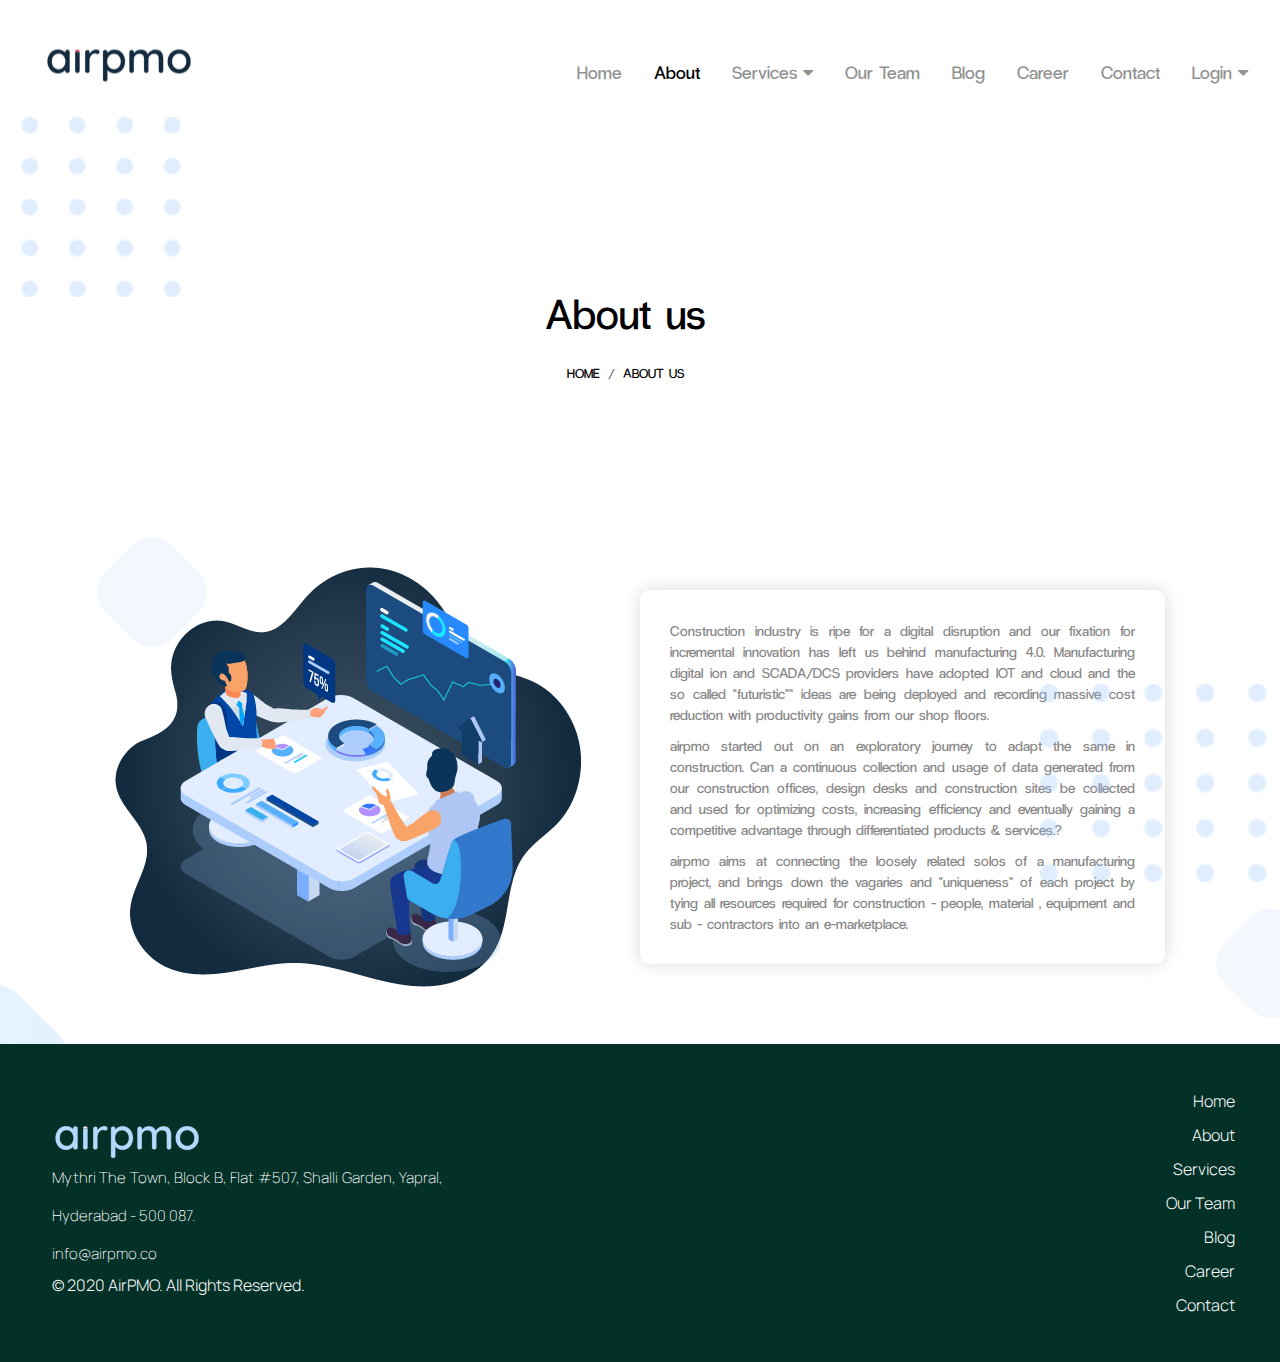
<file: about-us.html>
<!DOCTYPE html>
<html lang="zxx">


<head>
    <meta charset="UTF-8">
    <meta name="description" content="">
    <meta http-equiv="X-UA-Compatible" content="IE=edge">
    <meta name="viewport" content="width=device-width, initial-scale=1, shrink-to-fit=no">

     <!-- Title -->
    <title>airpmo</title>

    <!-- Favicon -->
    <link rel="icon" href="img/core-img/favicon.ico">

    <!-- Core Stylesheet -->
    <link rel="stylesheet" href="CSS/style.css">
    <link rel="stylesheet" href="style.css">
    <link rel="stylesheet" href="responsive.css">

    <!-- Responsive Stylesheet -->
    <link rel="stylesheet" href="CSS/responsive.css">
	
	 <!-- Core Stylesheet -->
    <link rel="stylesheet" href="CSS/bootstrap.min.css">

    <!-- Responsive Stylesheet -->
    <link rel="stylesheet" href="CSS/owl.carousel.min.css">


</head>

<body class="light-version" style="background: white !important";>
    
    <!-- ##### Header Area Start ##### -->
    <nav class="navbar" style="flex-wrap: nowrap; width: 100%; position: initial;">
        <div class="split nav-brand">
            <a href="index.html"><img src="Assets/images/logo.png" alt=""></a>
        </div>
        <div class="split topnav" id="myTopnav">
            <div class="nav-box res-bar"><a href="javascript:void(0);" class="icon" onclick="myFunction()"><i class="fa fa-bars"></i></a></div>
            <div class="nav-box"><a href="index.html">Home</a></div>
            <div class="nav-box  active"><a href="about-us.html">About</a></div>

            <div class=" nav-box hover-to-expand"><a href="services.html">Services&nbsp;<i class="fa fa-caret-down"></i></a></div>
            <div class="hover-to-show-content services-pos fade-in-up" style="z-index: 2;">
                <a href="pmo.html">Project Management Office</a>
                    <a href="pmp.html">Project Management Platform</a>
                    <a href="pfm.html">Project Facility Maintenance</a>
                    <a href="pam.html">Project Asset Management</a>
            </div>
        
            <!-- <div class="nav-box dropdown">
                <a class="dropbtn" href="services.html">Services
                    <i class="fa fa-caret-down"></i>
                </a>
                <div class="dropdown-content">
                    <a href="pmo.html">Project Management Office</a>
                    <a href="pmp.html">Project Management Platform</a>
                    <a href="pfm.html">Project Facility Maintenance</a>
                    <a href="pam.html">Project Asset Management</a>
                </div>
            </div> -->
            <div class="nav-box"><a href="our-team.html">Our Team</a></div>
            <div class="nav-box"><a href="index-blog.html">Blog</a></div>

            <div class="nav-box"><a href="careers.html">Career</a></div>
            <div class="nav-box"><a href="contact-us.html">Contact</a></div>

            <div class="nav-box hover-to-expand red-bg"><a href="http://app.airpmo.co/" >Login&nbsp;<i class="fa fa-caret-down"></i></a></div>
            <div class="hover-to-show-content login-pos fade-in-up" style="z-index: 2;" >
                <a href="http://app.airpmo.co/">Sign In</a>
                <a href="http://app.airpmo.co/sign-up">Sign Up</a>
            </div>
            


            <!-- <div class="nav-box dropdown" >
                <a href="http://app.airpmo.co/" class="dropbtn" style="color: red;">Login
                    <i class="fa fa-caret-down"></i>
                </a>
                <div class="dropdown-content">
                    <a href="http://app.airpmo.co/">Sign In</a>
                    <a href="http://app.airpmo.co/sign-up">Sign Up</a>
                </div>
            </div> -->

        </div>
    </nav>
    <!-- ##### Header Area End ##### -->
	
	 <!-- Login popup form  -->

    <div id="test-popup" class="white-popup mfp-hide">
      <div class="top-form-header">
          <h4>Login Form</h4>
      </div>
      <form action="#" method="post" id="main_login_form" novalidate="">
            <div class="row">
             
               <div class="col-12 col-md-12">
                    <div class="group">
                        <input type="text" name="name" id="name0" required="">
                        <span class="highlight"></span>
                        <span class="bar"></span>
                        <label>Email</label>
                    </div>
                </div>
                <div class="col-12 col-md-12">
                    <div class="group">
                        <input type="password" name="name" id="name1" required="">
                        <span class="highlight"></span>
                        <span class="bar"></span>
                        <label>Password</label>
                    </div>
                </div>
                
                <div class="col-12 col-sm-5 text-left ">
                    <button type="submit" class="btn dream-btn">Login</button>
                </div>
                <div class="col-12 col-sm-7 text-left">
                    <p class="mb-0 mt-10">Don't have an account? <a href="" >Sign up</a></p>
                </div>
            </div>
        </form>

        <div class="other-accounts text-center">
            <p class="w-text">Login with other account</p>
            <div class="footer-social-info">
                <a href="#"><i class="fa fa-facebook" aria-hidden="true"></i></a>
                <a href="#"> <i class="fa fa-twitter" aria-hidden="true"></i></a>
                <a href="#"><i class="fa fa-google-plus" aria-hidden="true"></i></a>
                <a href="#"><i class="fa fa-instagram" aria-hidden="true"></i></a>
                <a href="#"><i class="fa fa-linkedin" aria-hidden="true"></i></a>
            </div>
        </div>
    </div>

    <!-- ##### Welcome Area Start ##### -->
    <div class="breadcumb-area clearfix dzsparallaxer auto-init" data-options='{direction: "normal"}'>
        <div class="divimage dzsparallaxer--target" style="width: 101%; height: 130%; background-image: url(img/bg-img/bg-2.jpg)"></div>
        <!-- breadcumb content -->
        <div class="breadcumb-content" style="background: white;">
            <div class="container h-100">
                <div class="row h-100 align-items-center">
                    <div class="col-12">
                        <nav aria-label="breadcrumb" class="breadcumb--con text-center">
                            <h2 class="w-text title wow fadeInUp" data-wow-delay="0.2s" style="color: #000 !important;"><img src="img/services/about-us-icon.png" width="75" alt="" style="color: #000 !important;"  ><br>About us</h2>
                            <ol class="breadcrumb justify-content-center wow fadeInUp" data-wow-delay="0.4s">
                                <li class="breadcrumb-item"><a href="index.html" style="color: #000 !important;">Home</a></li>
                                <li class="breadcrumb-item active" aria-current="page" style="color: #000 !important;">About us</li>
                            </ol>
                        </nav>
                    </div>
                </div>
            </div>
        </div>
    </div>
    <!-- ##### Welcome Area End ##### -->

    <div class="st-bg">
        <!-- ##### Our features Area start ##### -->
        <section class="features section-padding-70-0">

          

            <div class="container section-padding-0-50">
                <div class="row align-items-center">
                    <div class="service-img-wrapper how col-lg-6 col-md-12 col-sm-12">
                        <div class="image-box">
                            <img src="img/core-img/about-main.png" class="center-block img-responsive phone-img" alt="">
                        </div>
                    </div>
                    <div class="services-column col-lg-6 offset-lg-0 col-md-10 offset-md-1 col-xs-10 offset-xs-1">
                        <!--Services Block Four-->
                        <div class="services-block-four how">
                            <div class="" style="color:#888888; font-size:14px;">
                                <!--span class="blue"></span>
                                <div class="step">1</div-->
                               
                                <div class="text text-justify" style="margin-bottom:10px;">Construction industry is ripe for a digital disruption and our fixation for incremental innovation has left us behind manufacturing 4.0. Manufacturing digital ion and SCADA/DCS providers have adopted IOT and cloud and the so called “futuristic”” ideas are being deployed and recording massive cost reduction with productivity gains from our shop floors.</div>								
                                 <div class="text text-justify" style="margin-bottom:10px;"><strong>airpmo</strong> started out on an exploratory journey to adapt the same in construction. Can a continuous collection and usage of data generated from our construction offices, design desks and construction sites be collected and used for optimizing costs, increasing efficiency and eventually gaining a competitive advantage through differentiated products & services.?</div>								
								  <div class="text text-justify"><strong>airpmo</strong> aims at connecting the loosely related solos of a manufacturing project, and brings down the vagaries and “uniqueness” of each project by tying all resources required for construction - people, material , equipment and sub - contractors into an e-marketplace.</div>
                            </div>
                        </div>

                    </div>
                    
                </div>
            </div>
        </section>
        <!-- ##### Our features Area End ##### -->
 </div>
    

   
   <!-- ##### Footer Area Start ##### -->
    <!-- footer section  -->
    <footer class="footer-section">
        <div class="footer-split footer-split-left">
            <div class="footer-brand">
                <img src="Assets/images/footer-brand-logo.png" alt="">
            </div>
            <div class="footer-text">
                Mythri The Town, Block B, Flat #507, Shalli Garden, Yapral, Hyderabad - 500 087. <br>
                info@airpmo.co
            </div>
            <div class="footer-copy-right">
                © 2020 AirPMO. All Rights Reserved.
            </div>
        </div>
        <div class="footer-split footer-split-right">
            <div class="footer-nav-section">
                <a href="index.html">Home</a>
                <a href="about-us.html">About</a>
                <a href="services.html">Services</a>
                <a href="our-team.html">Our Team</a>
                <a href="index-blog.html">Blog</a>
                <a href="careers.html">Career</a>
                <a href="contact-us.html">Contact</a>
            </div>
        </div>
    </footer>
	
    <!-- ##### Footer Area End ##### -->

    <!-- ########## All JS ########## -->
    <!-- jQuery js -->
    <script src="js/jquery.min.js"></script>
    <!-- Popper js -->
    <script src="js/popper.min.js"></script>
    <!-- Bootstrap js -->
    <script src="js/bootstrap.min.js"></script>
    <!-- All Plugins js -->
    <script src="js/plugins.js"></script>
    <!-- Parallax js -->
    <script src="js/dzsparallaxer.js"></script>
    <!-- Active js -->
    <script src="js/script.js"></script>

    <!-- responsive nav-bar script -->
    <script>
        function myFunction() {
            var x = document.getElementById("myTopnav");
            if (x.className === "split topnav") {
                x.className = "split topnav-responsive";
            }
            else {
                x.className = "split topnav";
            }
        }
    </script>

    <!-- desgin section  -->
    <img src="Assets/images/design-element.png" alt="" style="height: 20%; position: absolute;z-index: 1; left: -2%; top: 13%;">
    <img src="Assets/images/design-element.png" alt=""style="height: 22%; position: absolute; bottom: 2%;right: 1%;">
    <!-- design section ends  -->

</body>


</html>
</file>
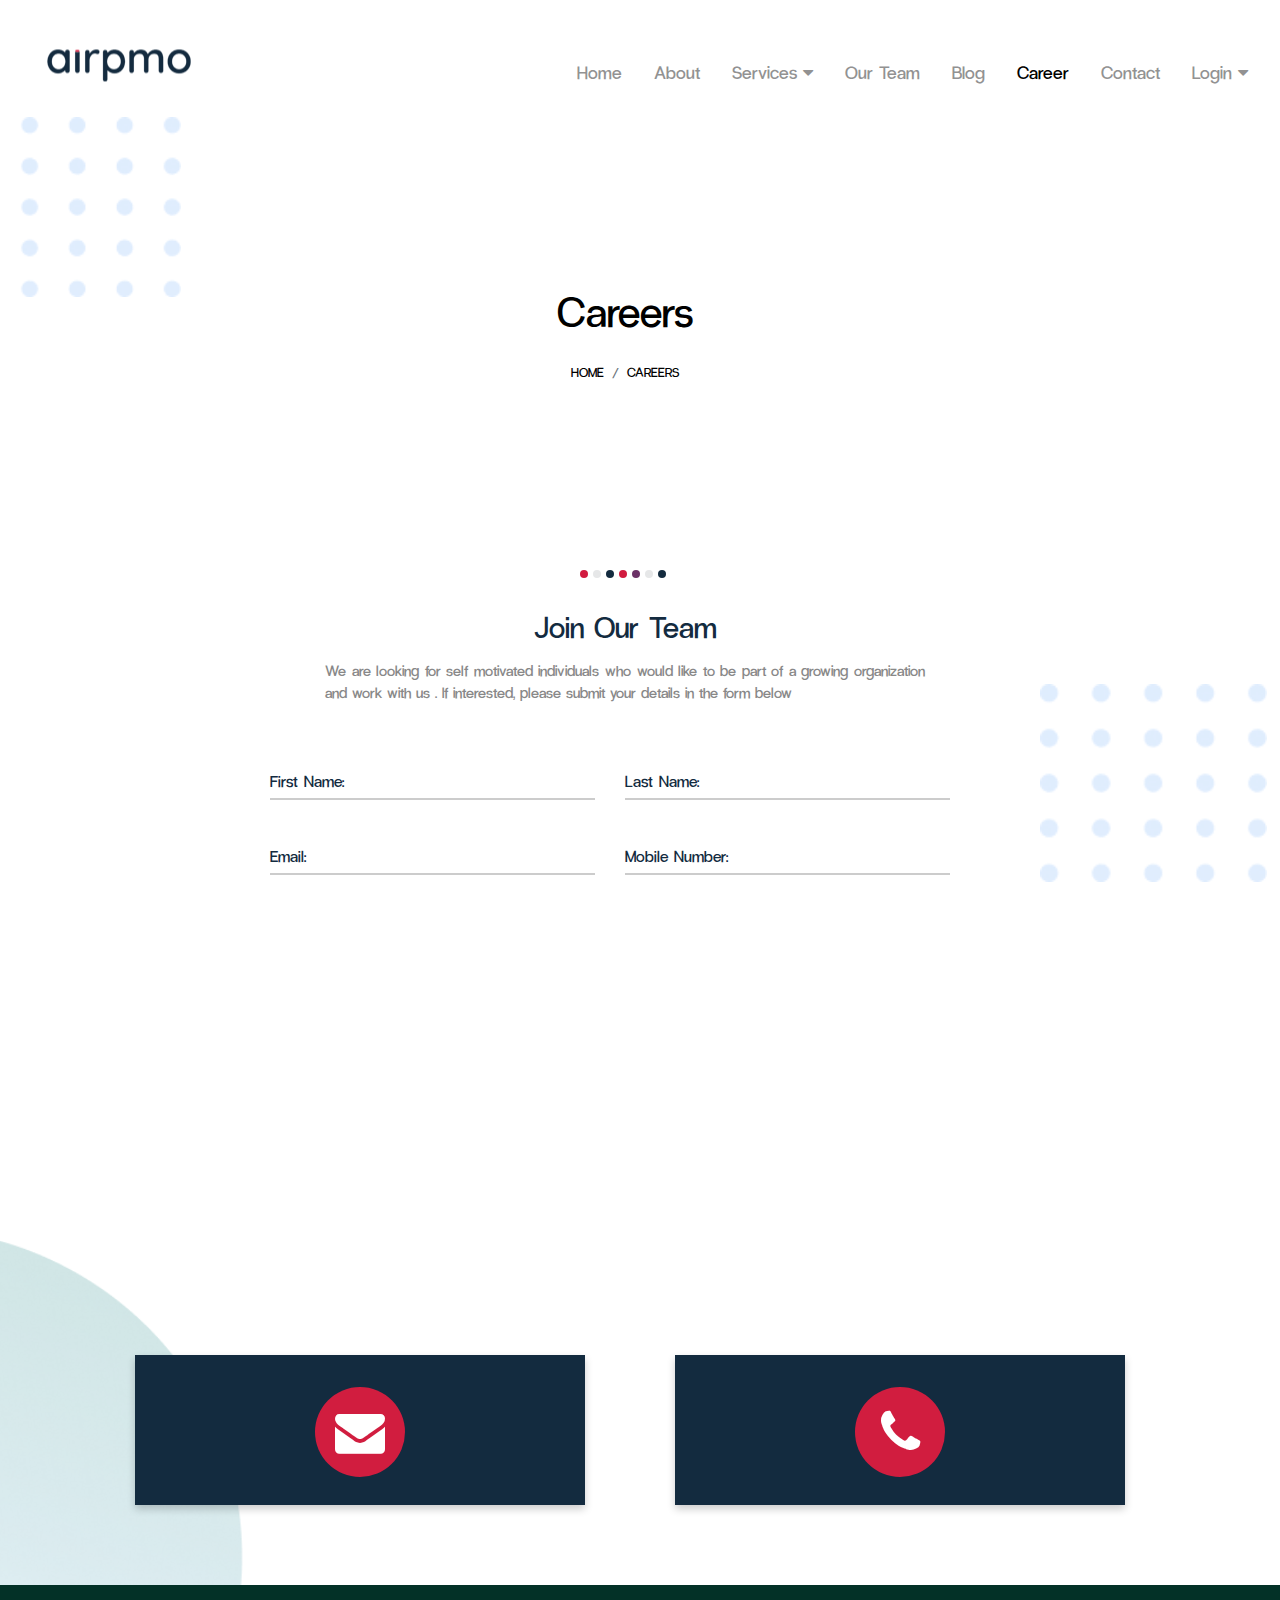
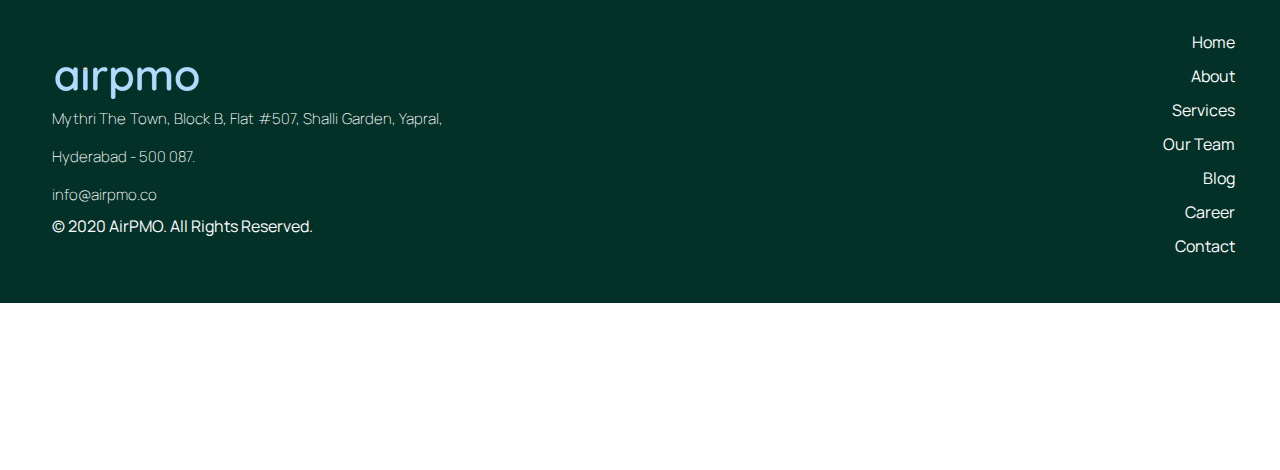
<file: careers.html>
<!DOCTYPE html>
<html lang="en">


<head>
    <meta charset="UTF-8">
    <meta name="description" content="">
    <meta http-equiv="X-UA-Compatible" content="IE=edge">
    <meta name="viewport" content="width=device-width, initial-scale=1, shrink-to-fit=no">

   <!-- Title -->
    <title>airpmo</title>

    <!-- Favicon -->
    <link rel="icon" href="img/core-img/favicon.ico">

    <!-- Core Stylesheet -->
    <link rel="stylesheet" href="CSS/style.css">

    <!-- Responsive Stylesheet -->
    <link rel="stylesheet" href="CSS/responsive.css">
	
	 <!-- Core Stylesheet -->
    <link rel="stylesheet" href="CSS/bootstrap.min.css">

    <link rel="stylesheet" href="style.css">
    <link rel="stylesheet" href="responsive.css">

    <!-- Responsive Stylesheet -->
    <link rel="stylesheet" href="CSS/owl.carousel.min.css">


</head>

<body class="light-version">
    

    <!-- ##### Header Area Start ##### -->
    
    <!-- navigation bar  -->
    <nav class="navbar" style="flex-wrap: nowrap; width: 100%; position: initial;">
        <div class="split nav-brand">
            <a href="index.html"><img src="Assets/images/logo.png" alt=""></a>
        </div>
        <div class="split topnav" id="myTopnav">
            <div class="nav-box res-bar"><a href="javascript:void(0);" class="icon" onclick="myFunction()"><i class="fa fa-bars"></i></a></div>
            <div class="nav-box"><a href="index.html">Home</a></div>
            <div class="nav-box"><a href="about-us.html">About</a></div>

            <div class=" nav-box hover-to-expand"><a href="services.html">Services&nbsp;<i class="fa fa-caret-down"></i></a></div>
            <div class="hover-to-show-content services-pos fade-in-up" style="z-index: 2;">
                <a href="pmo.html">Project Management Office</a>
                    <a href="pmp.html">Project Management Platform</a>
                    <a href="pfm.html">Project Facility Maintenance</a>
                    <a href="pam.html">Project Asset Management</a>
            </div>
        
            <!-- <div class="nav-box dropdown">
                <a class="dropbtn" href="services.html">Services
                    <i class="fa fa-caret-down"></i>
                </a>
                <div class="dropdown-content">
                    <a href="pmo.html">Project Management Office</a>
                    <a href="pmp.html">Project Management Platform</a>
                    <a href="pfm.html">Project Facility Maintenance</a>
                    <a href="pam.html">Project Asset Management</a>
                </div>
            </div> -->
            <div class="nav-box"><a href="our-team.html">Our Team</a></div>
            <div class="nav-box"><a href="index-blog.html">Blog</a></div>

            <div class="nav-box active"><a href="careers.html">Career</a></div>
            <div class="nav-box"><a href="contact-us.html">Contact</a></div>

            <div class="nav-box hover-to-expand red-bg"><a href="http://app.airpmo.co/" >Login&nbsp;<i class="fa fa-caret-down"></i></a></div>
            <div class="hover-to-show-content login-pos fade-in-up" style="z-index: 2;" >
                <a href="http://app.airpmo.co/">Sign In</a>
                <a href="http://app.airpmo.co/sign-up">Sign Up</a>
            </div>
            


            <!-- <div class="nav-box dropdown" >
                <a href="http://app.airpmo.co/" class="dropbtn" style="color: red;">Login
                    <i class="fa fa-caret-down"></i>
                </a>
                <div class="dropdown-content">
                    <a href="http://app.airpmo.co/">Sign In</a>
                    <a href="http://app.airpmo.co/sign-up">Sign Up</a>
                </div>
            </div> -->

        </div>
    </nav>

    <!-- ##### Header Area End ##### -->
	
	 <!-- Login popup form  -->

    <div id="test-popup" class="white-popup mfp-hide">
      <div class="top-form-header">
          <h4>Login Form</h4>
      </div>
      <form action="#" method="post" id="main_login_form" novalidate="">
            <div class="row">
             
               <div class="col-12 col-md-12">
                    <div class="group">
                        <input type="text" name="name" id="name0" required="">
                        <span class="highlight"></span>
                        <span class="bar"></span>
                        <label>Email</label>
                    </div>
                </div>
                <div class="col-12 col-md-12">
                    <div class="group">
                        <input type="password" name="name" id="name1" required="">
                        <span class="highlight"></span>
                        <span class="bar"></span>
                        <label>Password</label>
                    </div>
                </div>
                
                <div class="col-12 col-sm-5 text-left ">
                    <button type="submit" class="btn dream-btn">Login</button>
                </div>
                <div class="col-12 col-sm-7 text-left">
                    <p class="mb-0 mt-10">Don't have an account? <a href="" >Sign up</a></p>
                </div>
            </div>
        </form>

        <div class="other-accounts text-center">
            <p class="w-text">Login with other account</p>
            <div class="footer-social-info">
                <a href="#"><i class="fa fa-facebook" aria-hidden="true"></i></a>
                <a href="#"> <i class="fa fa-twitter" aria-hidden="true"></i></a>
                <a href="#"><i class="fa fa-google-plus" aria-hidden="true"></i></a>
                <a href="#"><i class="fa fa-instagram" aria-hidden="true"></i></a>
                <a href="#"><i class="fa fa-linkedin" aria-hidden="true"></i></a>
            </div>
        </div>
    </div>


    <!-- ##### Welcome Area Start ##### -->
    <div class="breadcumb-area clearfix dzsparallaxer auto-init" data-options='{direction: "normal"}'>
        <div class="divimage dzsparallaxer--target" style="width: 101%; height: 130%; background-image: url(img/bg-img/bg-2.jpg)"></div>
        <!-- breadcumb content -->
        <div class="breadcumb-content">
            <div class="container h-100">
                <div class="row h-100 align-items-center">
                    <div class="col-12">
                        <nav aria-label="breadcrumb" class="breadcumb--con text-center">
                            <h2 class="w-text title wow fadeInUp" data-wow-delay="0.2s" style="color: #000 !important;" ><img src="img/services/puzzle.png" width="50" alt="" style="color: #000 !important;" ><br>Careers</h2>
                            <ol class="breadcrumb justify-content-center wow fadeInUp" data-wow-delay="0.4s">
                                <li class="breadcrumb-item"><a href="index.html" style="color: #000 !important;" >Home</a></li>
                                <li class="breadcrumb-item active" aria-current="page" style="color: #000 !important;" >Careers</li>
                            </ol>
                        </nav>
                    </div>
                </div>
            </div>
        </div>
    </div>
    <!-- ##### Welcome Area End ##### -->

    <!-- ##### Contact Area Start ##### -->
    <section class="section-padding-100 contact_us_area" id="contact">
        <div class="container">
            <div class="row" >
                <div class="col-12">
                    <div class="section-heading text-center">
                        
                        <div class="dream-dots justify-content-center wow fadeInUp" data-wow-delay="0.2s">
                            <span></span><span></span><span></span><span></span><span></span><span></span><span></span>
                        </div>
                        <h2 class="wow fadeInUp" data-wow-delay="0.3s">Join Our Team</h2>
                        <p class="wow fadeInUp text-justify" data-wow-delay="0.4s">We are looking for self motivated individuals who would like to be part of a growing organization and work with us . If interested, please submit your details in the form below</p>
                    </div>
                </div>
            </div>

            <!-- Contact Form -->
            <div class="row justify-content-center">
                <div class="col-12 col-md-10 col-lg-8">
                    <div class="contact_form">
                        <form action="#" method="post" id="main_contact_form" novalidate>
                            <div class="row" style="flex-wrap:wrap;">
                                <div class="col-12">
                                    <div id="success_fail_info"></div>
                                </div>

                                <div class="col-12 col-md-6">
                                    <div class="group wow fadeInUp" data-wow-delay="0.2s">
                                        <input type="text" name="firstname" id="firstname" required>
                                        <span class="highlight"></span>
                                        <span class="bar"></span>
                                        <label>First Name:</label>
                                    </div>
                                </div>
								 <div class="col-12 col-md-6">
                                    <div class="group wow fadeInUp" data-wow-delay="0.2s">
                                        <input type="text" name="lastname" id="lastname" required>
                                        <span class="highlight"></span>
                                        <span class="bar"></span>
                                        <label>Last Name:</label>
                                    </div>
                                </div>
                                <div class="col-12 col-md-6">
                                    <div class="group wow fadeInUp" data-wow-delay="0.3s">
                                        <input type="text" name="email" id="email" required>
                                        <span class="highlight"></span>
                                        <span class="bar"></span>
                                        <label>Email:</label>
                                    </div>
                                </div>
								<div class="col-12 col-md-6">
                                    <div class="group wow fadeInUp" data-wow-delay="0.3s">
                                        <input type="text" name="mobile" id="mobile" required>
                                        <span class="highlight"></span>
                                        <span class="bar"></span>
                                        <label>Mobile Number:</label>
                                    </div>
                                </div>
								<div class="col-12 col-md-6">
                                    <div class="group wow fadeInUp" data-wow-delay="0.3s">
                                        <input type="text" name="country" id="country" required>
                                        <span class="highlight"></span>
                                        <span class="bar"></span>
                                        <label>Country:</label>
                                    </div>
                                </div>

                                <div class="col-12 col-md-6">
                                    <div class="group wow fadeInUp" data-wow-delay="0.4s">
                                        <input type="text" name="subject" id="subject" required>
                                        <span class="highlight"></span>
                                        <span class="bar"></span>
                                        <label>Applying For:</label>
                                    </div>
                                </div>
                                <div class="col-12">
                                    <div class="group resume wow fadeInUp" data-wow-delay="0.5s">
                                        <input type="file" name="file" id="file" required>
                                        <span class="highlight"></span>
                                        <span class="bar"></span>
                                        <label>Attach Resume (PDF/Word)</label>
                                    </div>
                                </div>
								 <div class="col-12">
                                    <div class="group wow fadeInUp" data-wow-delay="0.5s">
                                        <textarea name="profile" id="profile" required></textarea>
                                        <span class="highlight"></span>
                                        <span class="bar"></span>
                                        <label>Profile Brief:</label>
                                    </div>
                                </div>
                                <div class="col-12 text-center wow fadeInUp" data-wow-delay="0.6s">
                                    <button type="submit" class="btn dream-btn">Submit</button>
                                </div>
                            </div>
                        </form>
                    </div>
                </div>
            </div>
        </div>
    </section>
    <!-- ##### Contact Area End ##### -->
    
	
	  <!-- ##### Flip section ##### -->
<section style="padding-bottom: 80px">
        <div class="container">
            
         
                
<div class="row industries-sec-row">
	 <div class="row">
                <!--  -->
                <div class="col-md-6">	
		<div class="flip-card-career">		
  <div class="flip-card-inner-career">
    <div class="flip-card-front-career">
	<i class="fa fa-envelope" aria-hidden="true"></i>
      
    </div>
    <div class="flip-card-back-career">
       <h5 class="industries"><strong>info@airpmo.co</strong></h5>
                             
    </div>
  </div>
  </div>
</div>


   <div class="col-md-6">	
		<div class="flip-card-career">		
 <div class="flip-card-inner-career">
    <div class="flip-card-front-career">
	<i class="fa fa-phone" aria-hidden="true"></i>
      
    </div>
    <div class="flip-card-back-career">
       <h5 class="industries"><strong>+91 40 48545286</strong></h5>
                             
    </div>
  </div>
  </div>
</div>

	</div>
	</div>
           
        </div>			
		
</section>


	
	
    <!-- ##### Footer Area Start ##### -->
    <!-- footer section  -->
    <footer class="footer-section">
        <div class="footer-split footer-split-left">
            <div class="footer-brand">
                <img src="Assets/images/footer-brand-logo.png" alt="">
            </div>
            <div class="footer-text">
                Mythri The Town, Block B, Flat #507, Shalli Garden, Yapral, Hyderabad - 500 087. <br>
                info@airpmo.co
            </div>
            <div class="footer-copy-right">
                © 2020 AirPMO. All Rights Reserved.
            </div>
        </div>
        <div class="footer-split footer-split-right">
            <div class="footer-nav-section">
                <a href="index.html">Home</a>
                <a href="about-us.html">About</a>
                <a href="services.html">Services</a>
                <a href="our-team.html">Our Team</a>
                <a href="index-blog.html">Blog</a>
                <a href="careers.html">Career</a>
                <a href="contact-us.html">Contact</a>
            </div>
        </div>
    </footer>
	
    <!-- ##### Footer Area End ##### -->

    <!-- ########## All JS ########## -->
    <!-- jQuery js -->
    <script src="js/jquery.min.js"></script>
    <!-- Popper js -->
    <script src="js/popper.min.js"></script>
    <!-- Bootstrap js -->
    <script src="js/bootstrap.min.js"></script>
    <!-- All Plugins js -->
    <script src="js/plugins.js"></script>
    <!-- Parallax js -->
    <script src="js/dzsparallaxer.js"></script>
    <!-- Active js -->
    <script src="js/script.js"></script>

    <!-- responsive nav-bar script -->
    <script>
        function myFunction() {
            var x = document.getElementById("myTopnav");
            if (x.className === "split topnav") {
                x.className = "split topnav-responsive";
            }
            else {
                x.className = "split topnav";
            }
        }
    </script>

    <!-- desgin section  -->
    <img src="Assets/images/design-element.png" alt="" style="height: 20%; position: absolute;z-index: 1; left: -2%; top: 13%;">
    <img src="Assets/images/design-element.png" alt=""style="height: 22%; position: absolute; bottom: 2%;right: 1%;">
    <img src="Assets/images/design-element-circle-2.png" alt="" style="height: 120%; position: absolute; left: -1%; top: 110%;z-index: -1;">
    <!-- design section ends  -->
</body>


</html>
</file>
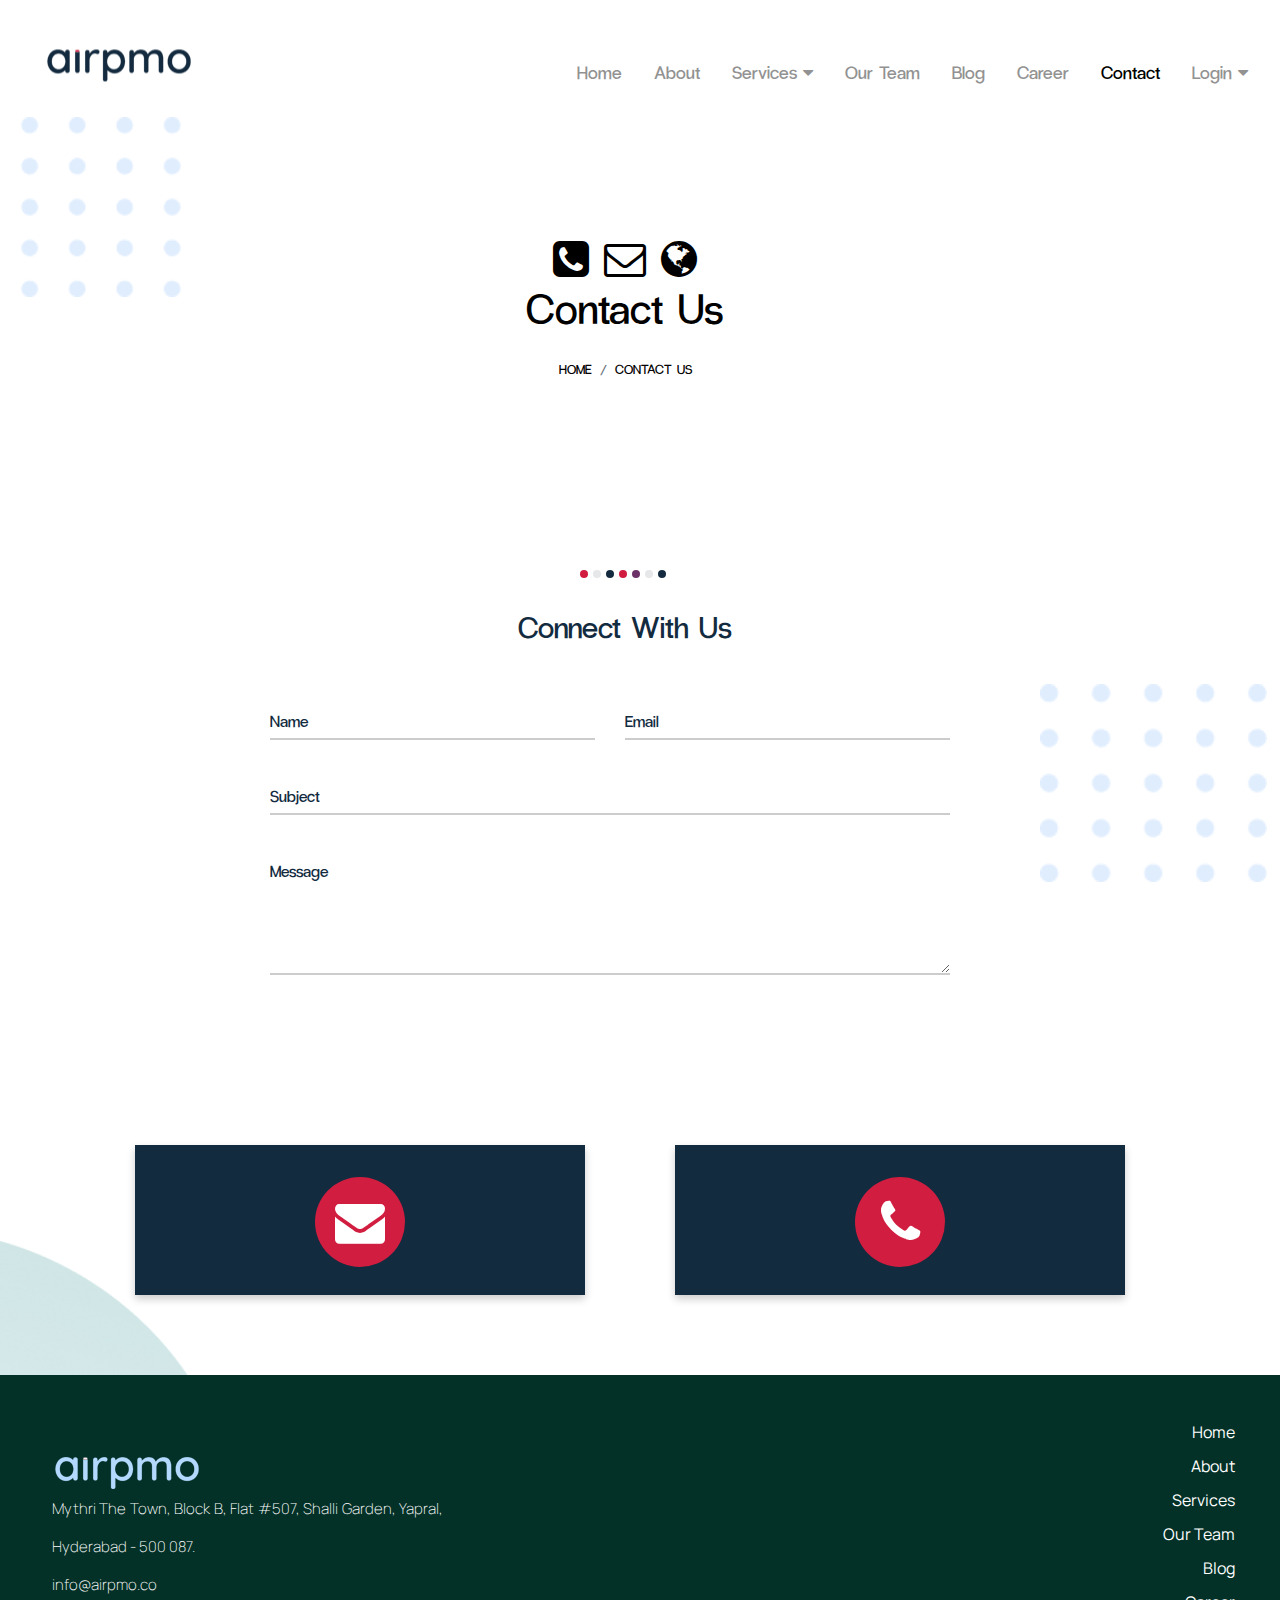
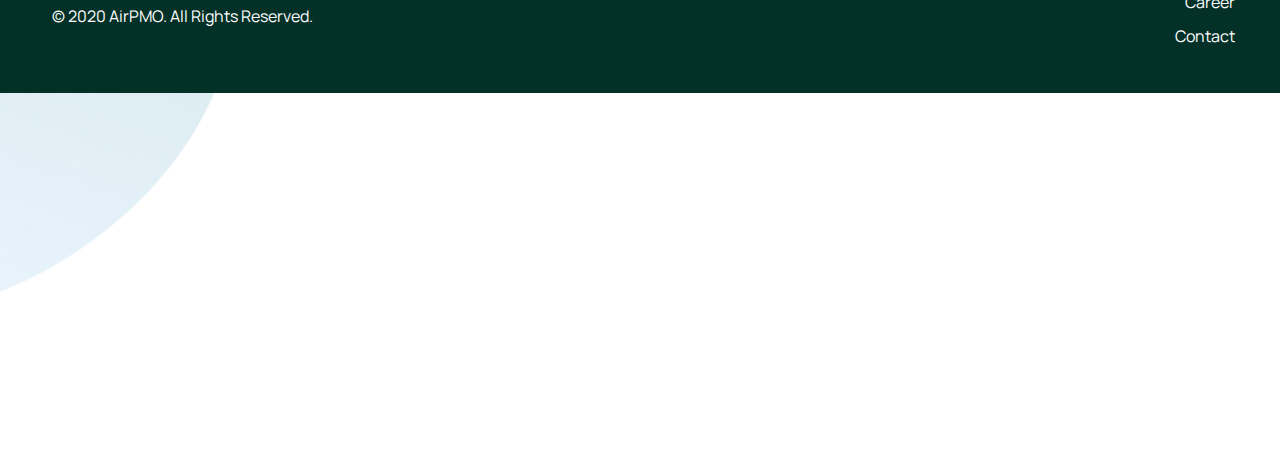
<file: contact-us.html>
<!DOCTYPE html>
<html lang="en">


<head>
    <meta charset="UTF-8">
    <meta name="description" content="">
    <meta http-equiv="X-UA-Compatible" content="IE=edge">
    <meta name="viewport" content="width=device-width, initial-scale=1, shrink-to-fit=no">

    <!-- Title -->
    <title>airpmo</title>

    <!-- Favicon -->
    <link rel="icon" href="img/core-img/favicon.ico">

    <!-- Core Stylesheet -->
    <link rel="stylesheet" href="CSS/style.css">

    <!-- Responsive Stylesheet -->
    <link rel="stylesheet" href="CSS/responsive.css">
	
	 <!-- Core Stylesheet -->
    <link rel="stylesheet" href="CSS/bootstrap.min.css">

    <link rel="stylesheet" href="style.css">
    <link rel="stylesheet" href="responsive.css">

    <!-- Responsive Stylesheet -->
    <link rel="stylesheet" href="CSS/owl.carousel.min.css">

</head>

<body class="light-version">
    
   <!-- ##### Header Area Start ##### -->
    <!-- navigation bar  -->
    <nav class="navbar" style="flex-wrap: nowrap; width: 100%; position: initial;">
        <div class="split nav-brand">
            <a href="index.html"><img src="Assets/images/logo.png" alt=""></a>
        </div>
        <div class="split topnav" id="myTopnav">
            <div class="nav-box res-bar"><a href="javascript:void(0);" class="icon" onclick="myFunction()"><i class="fa fa-bars"></i></a></div>
            <div class="nav-box"><a href="index.html">Home</a></div>
            <div class="nav-box"><a href="about-us.html">About</a></div>

            <div class=" nav-box hover-to-expand"><a href="services.html">Services&nbsp;<i class="fa fa-caret-down"></i></a></div>
            <div class="hover-to-show-content services-pos fade-in-up" style="z-index: 2;">
                <a href="pmo.html">Project Management Office</a>
                    <a href="pmp.html">Project Management Platform</a>
                    <a href="pfm.html">Project Facility Maintenance</a>
                    <a href="pam.html">Project Asset Management</a>
            </div>
        
            <!-- <div class="nav-box dropdown">
                <a class="dropbtn" href="services.html">Services
                    <i class="fa fa-caret-down"></i>
                </a>
                <div class="dropdown-content">
                    <a href="pmo.html">Project Management Office</a>
                    <a href="pmp.html">Project Management Platform</a>
                    <a href="pfm.html">Project Facility Maintenance</a>
                    <a href="pam.html">Project Asset Management</a>
                </div>
            </div> -->
            <div class="nav-box"><a href="our-team.html">Our Team</a></div>
            <div class="nav-box"><a href="index-blog.html">Blog</a></div>

            <div class="nav-box"><a href="careers.html">Career</a></div>
            <div class="nav-box active"><a href="contact-us.html">Contact</a></div>

            <div class="nav-box hover-to-expand red-bg"><a href="http://app.airpmo.co/" >Login&nbsp;<i class="fa fa-caret-down"></i></a></div>
            <div class="hover-to-show-content login-pos fade-in-up" style="z-index: 2;" >
                <a href="http://app.airpmo.co/">Sign In</a>
                <a href="http://app.airpmo.co/sign-up">Sign Up</a>
            </div>
            


            <!-- <div class="nav-box dropdown" >
                <a href="http://app.airpmo.co/" class="dropbtn" style="color: red;">Login
                    <i class="fa fa-caret-down"></i>
                </a>
                <div class="dropdown-content">
                    <a href="http://app.airpmo.co/">Sign In</a>
                    <a href="http://app.airpmo.co/sign-up">Sign Up</a>
                </div>
            </div> -->

        </div>
    </nav>
    <!-- ##### Header Area End ##### -->
	
	 <!-- Login popup form  -->

    <div id="test-popup" class="white-popup mfp-hide">
      <div class="top-form-header">
          <h4>Login Form</h4>
      </div>
      <form action="#" method="post" id="main_login_form" novalidate="">
            <div class="row">
             
               <div class="col-12 col-md-12">
                    <div class="group">
                        <input type="text" name="name" id="name0" required="">
                        <span class="highlight"></span>
                        <span class="bar"></span>
                        <label>Email</label>
                    </div>
                </div>
                <div class="col-12 col-md-12">
                    <div class="group">
                        <input type="password" name="name" id="name1" required="">
                        <span class="highlight"></span>
                        <span class="bar"></span>
                        <label>Password</label>
                    </div>
                </div>
                
                <div class="col-12 col-sm-5 text-left ">
                    <button type="submit" class="btn dream-btn">Login</button>
                </div>
                <div class="col-12 col-sm-7 text-left">
                    <p class="mb-0 mt-10">Don't have an account? <a href="" >Sign up</a></p>
                </div>
            </div>
        </form>

        <div class="other-accounts text-center">
            <p class="w-text">Login with other account</p>
            <div class="footer-social-info">
                <a href="#"><i class="fa fa-facebook" aria-hidden="true"></i></a>
                <a href="#"> <i class="fa fa-twitter" aria-hidden="true"></i></a>
                <a href="#"><i class="fa fa-google-plus" aria-hidden="true"></i></a>
                <a href="#"><i class="fa fa-instagram" aria-hidden="true"></i></a>
                <a href="#"><i class="fa fa-linkedin" aria-hidden="true"></i></a>
            </div>
        </div>
    </div>


    <!-- ##### Welcome Area Start ##### -->
    <div class="breadcumb-area clearfix dzsparallaxer auto-init" data-options='{direction: "normal"}'>
        <div class="divimage dzsparallaxer--target" style="width: 101%; height: 130%; background-image: url(img/bg-img/bg-2.jpg)"></div>
        <!-- breadcumb content -->
        <div class="breadcumb-content">
            <div class="container h-100">
                <div class="row h-100 align-items-center">
                    <div class="col-12">
                        <nav aria-label="breadcrumb" class="breadcumb--con text-center">
                            <h2 class="w-text title wow fadeInUp" data-wow-delay="0.2s" style="color: #000 !important;" ><i class="fa fa-phone-square" aria-hidden="true" style="color: #000 !important;" ></i> <i class="fa fa-envelope-o" aria-hidden="true" style="color: #000 !important;" ></i>  <i class="fa fa-globe" aria-hidden="true" style="color: #000 !important;" ></i><br>Contact Us</h2>
                            <ol class="breadcrumb justify-content-center wow fadeInUp" data-wow-delay="0.4s">
                                <li class="breadcrumb-item"><a href="index.html" style="color: #000 !important;" >Home</a></li>
                                <li class="breadcrumb-item active" aria-current="page" style="color: #000 !important;" >Contact Us</li>
                            </ol>
                        </nav>
                    </div>
                </div>
            </div>
        </div>
    </div>
    <!-- ##### Welcome Area End ##### -->

    <!-- ##### Contact Area Start ##### -->
    <section class="section-padding-100 contact_us_area" id="contact">
        <div class="container">
            <div class="row">
                <div class="col-12">
                    <div class="section-heading text-center">
                        
                        <div class="dream-dots justify-content-center wow fadeInUp" data-wow-delay="0.2s">
                            <span></span><span></span><span></span><span></span><span></span><span></span><span></span>
                        </div>
                        <h2 class="wow fadeInUp" data-wow-delay="0.3s">Connect With Us</h2>
                     
                    </div>
                </div>
            </div>

            <!-- Contact Form -->
            <div class="row justify-content-center">
                <div class="col-12 col-md-10 col-lg-8">
                    <div class="contact_form">
                        <form action="#" method="post" id="main_contact_form" novalidate>
                            <div class="row" style="flex-wrap:wrap;">
                                <div class="col-12">
                                    <div id="success_fail_info"></div>
                                </div>

                                <div class="col-12 col-md-6">
                                    <div class="group wow fadeInUp" data-wow-delay="0.2s">
                                        <input type="text" name="name" id="name" required>
                                        <span class="highlight"></span>
                                        <span class="bar"></span>
                                        <label>Name</label>
                                    </div>
                                </div>
                                <div class="col-12 col-md-6">
                                    <div class="group wow fadeInUp" data-wow-delay="0.3s">
                                        <input type="text" name="email" id="email" required>
                                        <span class="highlight"></span>
                                        <span class="bar"></span>
                                        <label>Email</label>
                                    </div>
                                </div>
                                <div class="col-12">
                                    <div class="group wow fadeInUp" data-wow-delay="0.4s">
                                        <input type="text" name="subject" id="subject" required>
                                        <span class="highlight"></span>
                                        <span class="bar"></span>
                                        <label>Subject</label>
                                    </div>
                                </div>
                                <div class="col-12">
                                    <div class="group wow fadeInUp" data-wow-delay="0.5s">
                                        <textarea name="message" id="message" required></textarea>
                                        <span class="highlight"></span>
                                        <span class="bar"></span>
                                        <label>Message</label>
                                    </div>
                                </div>
                                <div class="col-12 text-center wow fadeInUp" data-wow-delay="0.6s">
                                    <button type="submit" class="btn dream-btn">Send Message</button>
                                </div>
                            </div>
                        </form>
                    </div>
                </div>
            </div>
        </div>
    </section>
    <!-- ##### Contact Area End ##### -->
    
  <!-- ##### Flip section ##### -->
<section style="padding-bottom: 80px">
        <div class="container">
            
         
                
<div class="row industries-sec-row">
	 <div class="row">
                <!--  -->
                <div class="col-md-6">	
		<div class="flip-card-career">		
  <div class="flip-card-inner-career">
    <div class="flip-card-front-career">
	<i class="fa fa-envelope" aria-hidden="true"></i>
      
    </div>
    <div class="flip-card-back-career">
       <h5 class="industries"><strong>info@airpmo.co</strong></h5>
                             
    </div>
  </div>
  </div>
</div>


   <div class="col-md-6">	
		<div class="flip-card-career">		
 <div class="flip-card-inner-career">
    <div class="flip-card-front-career">
	<i class="fa fa-phone" aria-hidden="true"></i>
      
    </div>
    <div class="flip-card-back-career">
       <h5 class="industries"><strong>+91 40 48545286</strong></h5>
                             
    </div>
  </div>
  </div>
</div>

	</div>
	</div>
           
        </div>			
		
</section>

   <!-- ##### Footer Area Start ##### -->
    <!-- footer section  -->
    <footer class="footer-section">
        <div class="footer-split footer-split-left">
            <div class="footer-brand">
                <img src="Assets/images/footer-brand-logo.png" alt="">
            </div>
            <div class="footer-text">
                Mythri The Town, Block B, Flat #507, Shalli Garden, Yapral, Hyderabad - 500 087. <br>
                info@airpmo.co
            </div>
            <div class="footer-copy-right">
                © 2020 AirPMO. All Rights Reserved.
            </div>
        </div>
        <div class="footer-split footer-split-right">
            <div class="footer-nav-section">
                <a href="index.html">Home</a>
                <a href="about-us.html">About</a>
                <a href="services.html">Services</a>
                <a href="our-team.html">Our Team</a>
                <a href="index-blog.html">Blog</a>
                <a href="careers.html">Career</a>
                <a href="contact-us.html">Contact</a>
            </div>
        </div>
    </footer>
	
    <!-- ##### Footer Area End ##### -->

    <!-- ########## All JS ########## -->
    <!-- jQuery js -->
    <script src="js/jquery.min.js"></script>
    <!-- Popper js -->
    <script src="js/popper.min.js"></script>
    <!-- Bootstrap js -->
    <script src="js/bootstrap.min.js"></script>
    <!-- All Plugins js -->
    <script src="js/plugins.js"></script>
    <!-- Parallax js -->
    <script src="js/dzsparallaxer.js"></script>
    <!-- Active js -->
    <script src="js/script.js"></script>

    <!-- responsive nav-bar script -->
    <script>
        function myFunction() {
            var x = document.getElementById("myTopnav");
            if (x.className === "split topnav") {
                x.className = "split topnav-responsive";
            }
            else {
                x.className = "split topnav";
            }
        }
    </script>


<!-- desgin section  -->
<img src="Assets/images/design-element.png" alt="" style="height: 20%; position: absolute;z-index: 1; left: -2%; top: 13%;">
<img src="Assets/images/design-element.png" alt=""style="height: 22%; position: absolute; bottom: 2%;right: 1%;">
<img src="Assets/images/design-element-circle-2.png" alt="" style="height: 120%; position: absolute; left: -1%; top: 110%;z-index: -1;">
<!-- design section ends  -->
</body>


</html>
</file>
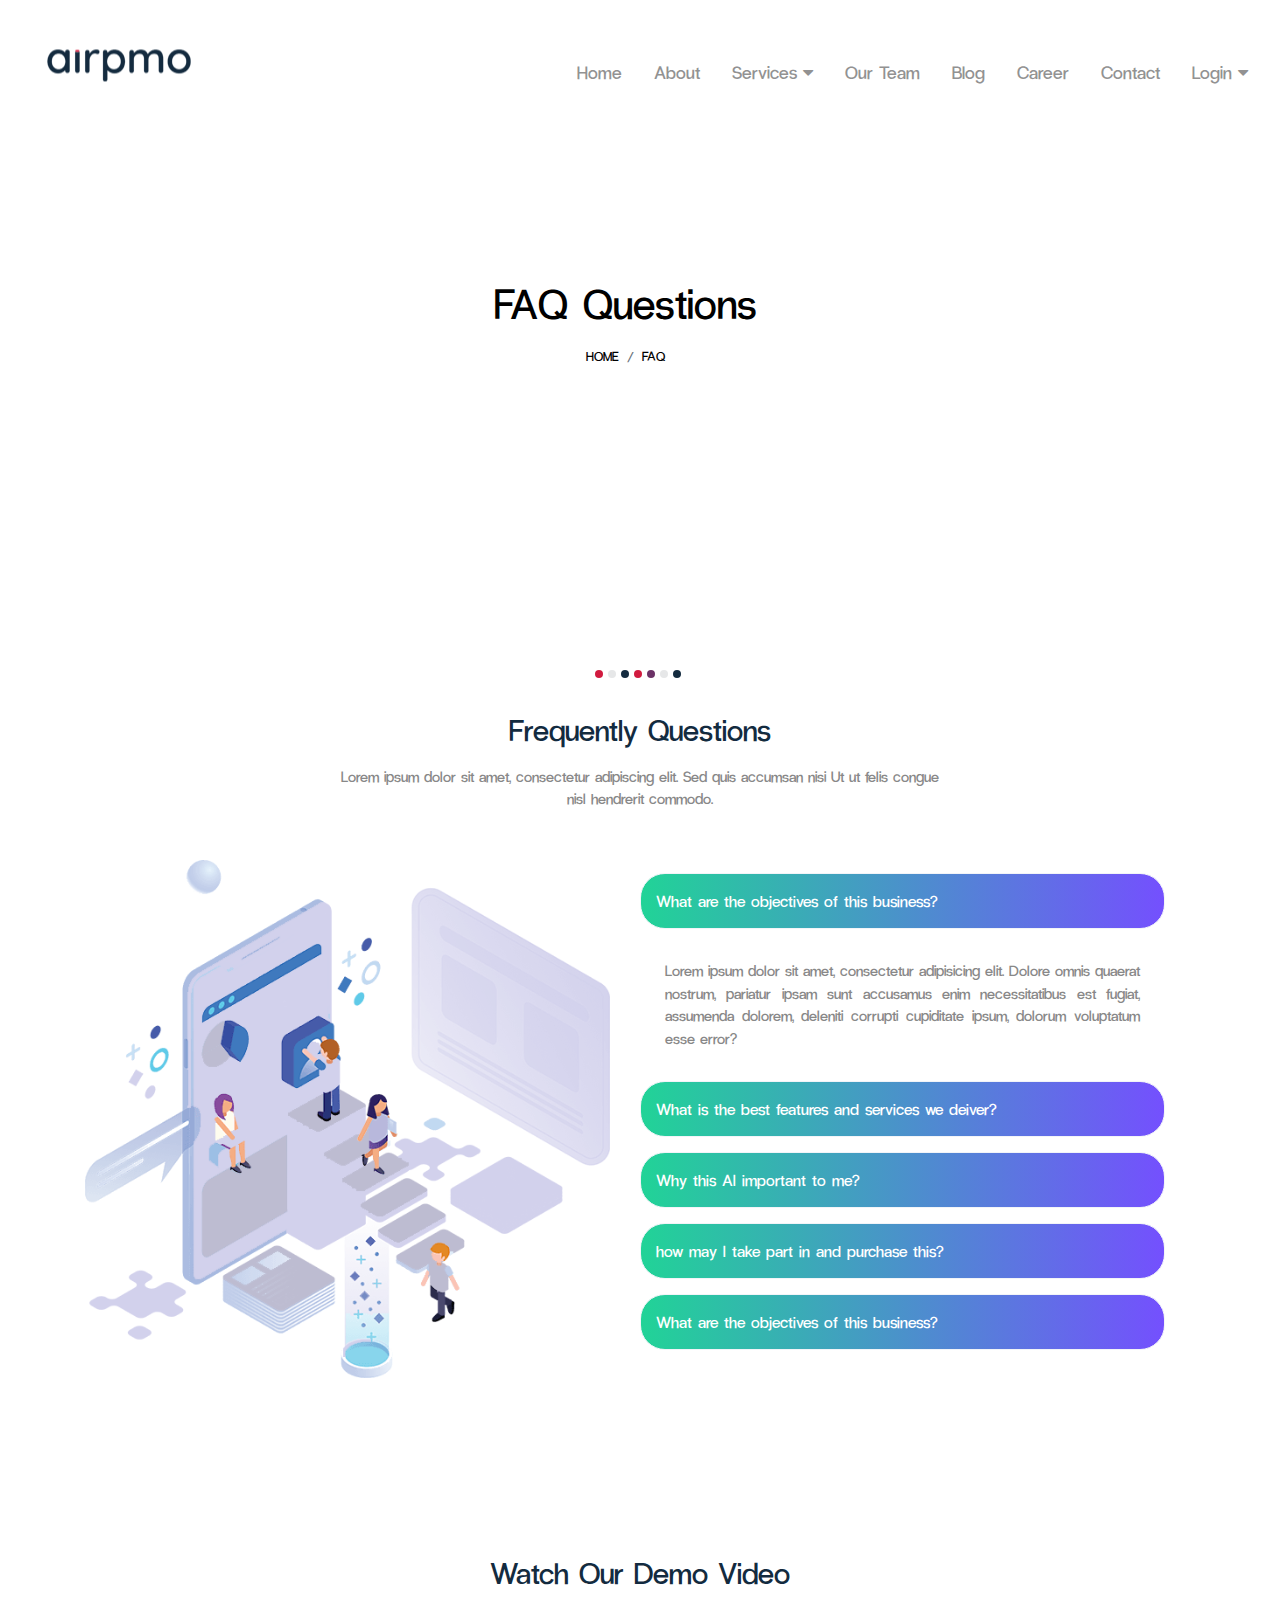
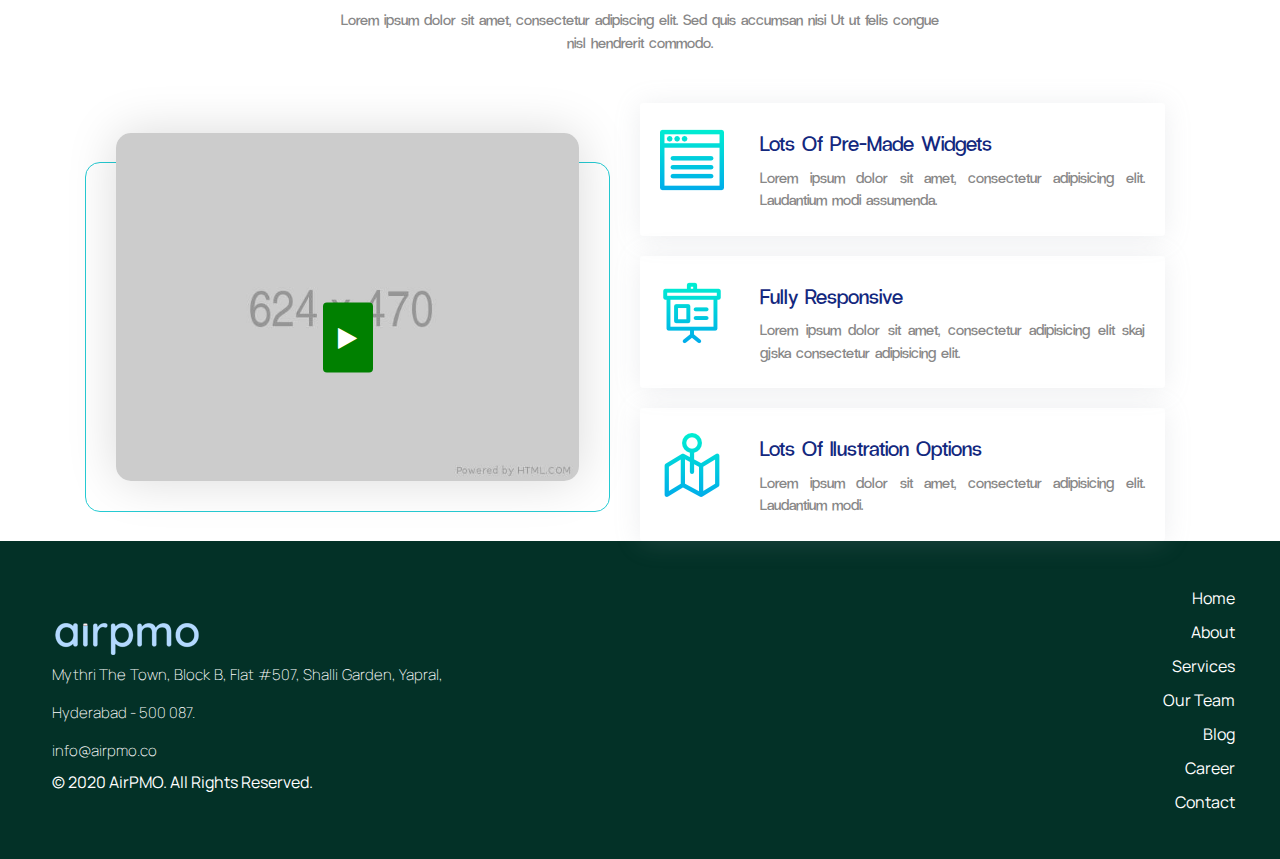
<file: faq.html>
<!DOCTYPE html>
<html lang="zxx">


<head>
    <meta charset="UTF-8">
    <meta name="description" content="">
    <meta http-equiv="X-UA-Compatible" content="IE=edge">
    <meta name="viewport" content="width=device-width, initial-scale=1, shrink-to-fit=no">

    <!-- Title -->
    <title>FAQ</title>

    <!-- Favicon -->
    <link rel="icon" href="img/core-img/favicon.ico">

    <!-- Core Stylesheet -->
    <link rel="stylesheet" href="CSS/style.css">

    <!-- Responsive Stylesheet -->
    <link rel="stylesheet" href="CSS/responsive.css">

    <link rel="stylesheet" href="style.css">
    <link rel="stylesheet" href="responsive.css">

</head>

<body class="light-version">
    <!-- Preloader -->
    <div id="preloader">
        <div class="preload-content">
            <div id="dream-load"></div>
        </div>
    </div>

    <!-- ##### Header Area Start ##### -->
    
    
    <!-- navigation bar  -->
    <nav class="navbar" style="flex-wrap: nowrap; width: 100%; position: initial;">
        <div class="split nav-brand">
            <a href="index.html"><img src="Assets/images/logo.png" alt=""></a>
        </div>
        <div class="split topnav" id="myTopnav">
            <div class="nav-box res-bar"><a href="javascript:void(0);" class="icon" onclick="myFunction()"><i class="fa fa-bars"></i></a></div>
            <div class="nav-box"><a href="index.html">Home</a></div>
            <div class="nav-box"><a href="about-us.html">About</a></div>

            <div class=" nav-box hover-to-expand"><a href="services.html">Services&nbsp;<i class="fa fa-caret-down"></i></a></div>
            <div class="hover-to-show-content services-pos fade-in-up" style="z-index: 2;">
                <a href="pmo.html">Project Management Office</a>
                    <a href="pmp.html">Project Management Platform</a>
                    <a href="pfm.html">Project Facility Maintenance</a>
                    <a href="pam.html">Project Asset Management</a>
            </div>
        
            <!-- <div class="nav-box dropdown">
                <a class="dropbtn" href="services.html">Services
                    <i class="fa fa-caret-down"></i>
                </a>
                <div class="dropdown-content">
                    <a href="pmo.html">Project Management Office</a>
                    <a href="pmp.html">Project Management Platform</a>
                    <a href="pfm.html">Project Facility Maintenance</a>
                    <a href="pam.html">Project Asset Management</a>
                </div>
            </div> -->
            <div class="nav-box"><a href="our-team.html">Our Team</a></div>
            <div class="nav-box"><a href="index-blog.html">Blog</a></div>

            <div class="nav-box"><a href="careers.html">Career</a></div>
            <div class="nav-box"><a href="contact-us.html">Contact</a></div>

            <div class="nav-box hover-to-expand red-bg"><a href="http://app.airpmo.co/" >Login&nbsp;<i class="fa fa-caret-down"></i></a></div>
            <div class="hover-to-show-content login-pos fade-in-up" style="z-index: 2;" >
                <a href="http://app.airpmo.co/">Sign In</a>
                <a href="http://app.airpmo.co/sign-up">Sign Up</a>
            </div>
            


            <!-- <div class="nav-box dropdown" >
                <a href="http://app.airpmo.co/" class="dropbtn" style="color: red;">Login
                    <i class="fa fa-caret-down"></i>
                </a>
                <div class="dropdown-content">
                    <a href="http://app.airpmo.co/">Sign In</a>
                    <a href="http://app.airpmo.co/sign-up">Sign Up</a>
                </div>
            </div> -->

        </div>
    </nav>
    <!-- ##### Header Area End ##### -->

    <!-- ##### Welcome Area Start ##### -->
    <div class="breadcumb-area clearfix dzsparallaxer auto-init" data-options='{direction: "normal"}'>
        <div class="divimage dzsparallaxer--target" style="width: 101%; height: 130%; background-image: url(img/bg-img/bg-2.jpg)"></div>
        <!-- breadcumb content -->
        <div class="breadcumb-content">
            <div class="container h-100">
                <div class="row h-100 align-items-center">
                    <div class="col-12">
                        <nav aria-label="breadcrumb" class="breadcumb--con text-center">
                            <h2 class="w-text title wow fadeInUp" data-wow-delay="0.2s" style="color: #000 !important;" >FAQ Questions</h2>
                            <ol class="breadcrumb justify-content-center wow fadeInUp" data-wow-delay="0.4s">
                                <li class="breadcrumb-item"><a href="index.html" style="color: #000 !important;" >Home</a></li>
                                <li class="breadcrumb-item active" aria-current="page" style="color: #000 !important;" >FAQ</li>
                            </ol>
                        </nav>
                    </div>
                </div>
            </div>
        </div>
    </div>
    <!-- ##### Welcome Area End ##### -->

    <div class="faq-timeline-area transparent section-padding-100-85" id="faq">
        <div class="container">
            <div class="section-heading text-center">
                <div class="dream-dots justify-content-center wow fadeInUp" data-wow-delay="0.2s" >
                    <span></span><span></span><span></span><span></span><span></span><span></span><span></span>
                </div>
                <h2 class="fadeInUp" data-wow-delay="0.3s">  Frequently Questions</h2>
                <p class="fadeInUp" data-wow-delay="0.4s">Lorem ipsum dolor sit amet, consectetur adipiscing elit. Sed quis accumsan nisi Ut ut felis congue nisl hendrerit commodo.</p>
            </div>
            <div class="row align-items-center">
                <div class="col-12 col-lg-6">
                    <img class="img-responsive" src="img/core-img/about2.png" alt="">
                </div>
                <div class="col-12 col-lg-6 col-md-12">
                    <div class="dream-faq-area mt-s ">
                        <dl style="margin-bottom:0">
                            <!-- Single FAQ Area -->
                            <dt class="wave fadeInUp" data-wow-delay="0.2s">What are the objectives of this business?</dt>
                            <dd class="fadeInUp" data-wow-delay="0.3s">
                                <p>Lorem ipsum dolor sit amet, consectetur adipisicing elit. Dolore omnis quaerat nostrum, pariatur ipsam sunt accusamus enim necessitatibus est fugiat, assumenda dolorem, deleniti corrupti cupiditate ipsum, dolorum voluptatum esse error?</p>
                            </dd>
                            <!-- Single FAQ Area -->
                            <dt class="wave fadeInUp" data-wow-delay="0.3s">What is the best features and services we deiver?</dt>
                            <dd>
                                <p>Lorem ipsum dolor sit amet, consectetur adipisicing elit. Dolore omnis quaerat nostrum, pariatur ipsam sunt accusamus enim necessitatibus est fugiat, assumenda dolorem, deleniti corrupti cupiditate ipsum, dolorum voluptatum esse error?</p>
                            </dd>
                            <!-- Single FAQ Area -->
                            <dt class="wave fadeInUp" data-wow-delay="0.4s">Why this AI important to me?</dt>
                            <dd>
                                <p>Lorem ipsum dolor sit amet, consectetur adipisicing elit. Dolore omnis quaerat nostrum, pariatur ipsam sunt accusamus enim necessitatibus est fugiat, assumenda dolorem, deleniti corrupti cupiditate ipsum, dolorum voluptatum esse error?</p>
                            </dd>
                            <!-- Single FAQ Area -->
                            <dt class="wave fadeInUp" data-wow-delay="0.5s">how may I take part in and purchase this?</dt>
                            <dd>
                                <p>Lorem ipsum dolor sit amet, consectetur adipisicing elit. Dolore omnis quaerat nostrum, pariatur ipsam sunt accusamus enim necessitatibus est fugiat, assumenda dolorem, deleniti corrupti cupiditate ipsum, dolorum voluptatum esse error?</p>
                            </dd>
                            <!-- Single FAQ Area -->
                            <dt class="wave fadeInUp" data-wow-delay="0.2s">What are the objectives of this business?</dt>
                            <dd class="fadeInUp" data-wow-delay="0.3s">
                                <p>Lorem ipsum dolor sit amet, consectetur adipisicing elit. Dolore omnis quaerat nostrum, pariatur ipsam sunt accusamus enim necessitatibus est fugiat, assumenda dolorem, deleniti corrupti cupiditate ipsum, dolorum voluptatum esse error?</p>
                            </dd>
                        </dl>
                    </div>
                </div>
                
            </div>
        </div>
    </div>

    <section class="demo-video feat section-padding-0-0">
            <div class="container">
                <div class="section-heading text-center">
                    
                    <div class="dream-dots justify-content-center wow fadeInUp" data-wow-delay="0.2s">
                        <span></span><span></span><span></span><span></span><span></span><span></span><span></span>
                    </div>
                    <h2 class="d-blue fadeInUp" data-wow-delay="0.3s">Watch our demo video</h2>
                    <p class="fadeInUp" data-wow-delay="0.4s" style="color:#888">Lorem ipsum dolor sit amet, consectetur adipiscing elit. Sed quis accumsan nisi Ut ut felis congue nisl hendrerit commodo.</p>
                </div>
                <div class="row align-items-center">
                    <!-- Welcome Video Area -->
                    <div class="col-lg-6 col-md-6  col-sm-12">
                        <div class="welcome-video-area fadeInUp" data-wow-delay="0.5s">
                            <!-- Welcome Thumbnail -->
                            <div class="welcome-thumb">
                                <img src="img/bg-img/bg-4.jpg" alt="">
                            </div>
                            <!-- Video Icon -->
                            <div class="video-icon">
                                <a href="https://www.youtube.com/watch?v=gbXEPHsTkgU" class="btn dream-btn video-btn" id="videobtn"><i class="fa fa-play"></i></a>
                            </div>
                        </div>
                    </div>
                    <div class="col-lg-6 col-md-6 col-sm-12">
                        <div class="services-block-four mt-s">
                            <div class="inner-box">
                                <div class="icon-img-box">
                                    <img src="img/icons/d1.png" alt="">
                                </div>
                                <h3><a href="#">Lots of Pre-made Widgets</a></h3>
                                <div class="text">Lorem ipsum dolor sit amet, consectetur adipisicing elit. Laudantium modi assumenda.</div>
                                
                            </div>
                        </div>
                        <div class="services-block-four">
                            <div class="inner-box">
                                <div class="icon-img-box">
                                    <img src="img/icons/d2.png" alt="">
                                </div>
                                <h3><a href="#">Fully Responsive</a></h3>
                                <div class="text">Lorem ipsum dolor sit amet, consectetur adipisicing elit skaj gjska consectetur adipisicing elit.</div>
                                
                            </div>
                        </div>
                        <div class="services-block-four" style="margin-bottom:0">
                            <div class="inner-box">
                                <div class="icon-img-box">
                                    <img src="img/icons/d3.png" alt="">
                                </div>
                                <h3><a href="#">Lots of ilustration Options</a></h3>
                                <div class="text">Lorem ipsum dolor sit amet, consectetur adipisicing elit. Laudantium modi.</div>
                                
                            </div>
                        </div>

                    </div>
                </div>
            </div>
        </section>

    <!-- ##### Footer Area Start ##### -->
    <!-- footer section  -->
    <footer class="footer-section">
        <div class="footer-split footer-split-left">
            <div class="footer-brand">
                <img src="Assets/images/footer-brand-logo.png" alt="">
            </div>
            <div class="footer-text">
                Mythri The Town, Block B, Flat #507, Shalli Garden, Yapral, Hyderabad - 500 087. <br>
                info@airpmo.co
            </div>
            <div class="footer-copy-right">
                © 2020 AirPMO. All Rights Reserved.
            </div>
        </div>
        <div class="footer-split footer-split-right">
            <div class="footer-nav-section">
                <a href="index.html">Home</a>
                <a href="about-us.html">About</a>
                <a href="services.html">Services</a>
                <a href="our-team.html">Our Team</a>
                <a href="index-blog.html">Blog</a>
                <a href="careers.html">Career</a>
                <a href="contact-us.html">Contact</a>
            </div>
        </div>
    </footer>

    <!-- ##### Footer Area End ##### -->

    <!-- ########## All JS ########## -->
    <!-- jQuery js -->
    <script src="js/jquery.min.js"></script>
    <!-- Popper js -->
    <script src="js/popper.min.js"></script>
    <!-- Bootstrap js -->
    <script src="js/bootstrap.min.js"></script>
    <!-- All Plugins js -->
    <script src="js/plugins.js"></script>
    <!-- Parallax js -->
    <script src="js/dzsparallaxer.js"></script>
    <!-- Active js -->
    <script src="js/script.js"></script>

    <!-- responsive nav-bar script -->
    <script>
        function myFunction() {
            var x = document.getElementById("myTopnav");
            if (x.className === "split topnav") {
                x.className = "split topnav-responsive";
            }
            else {
                x.className = "split topnav";
            }
        }
    </script>
</body>


</html>
</file>
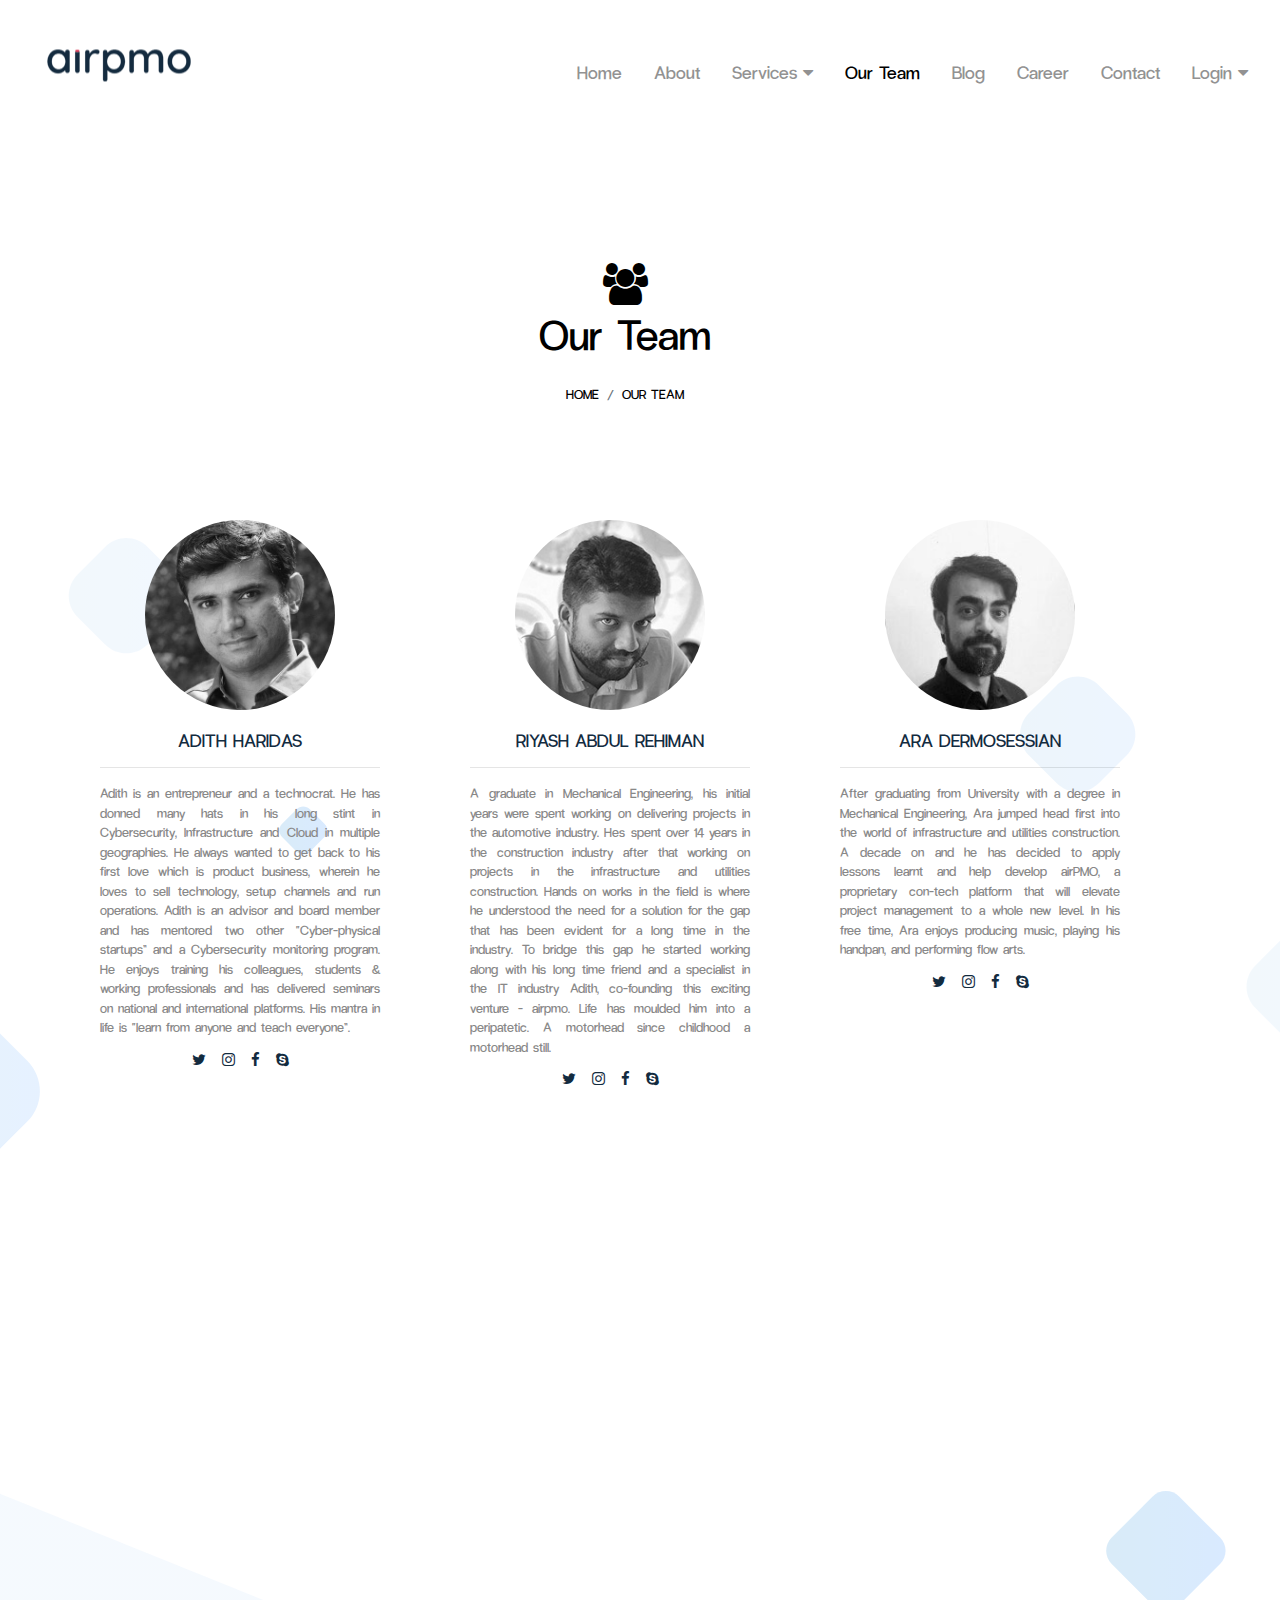
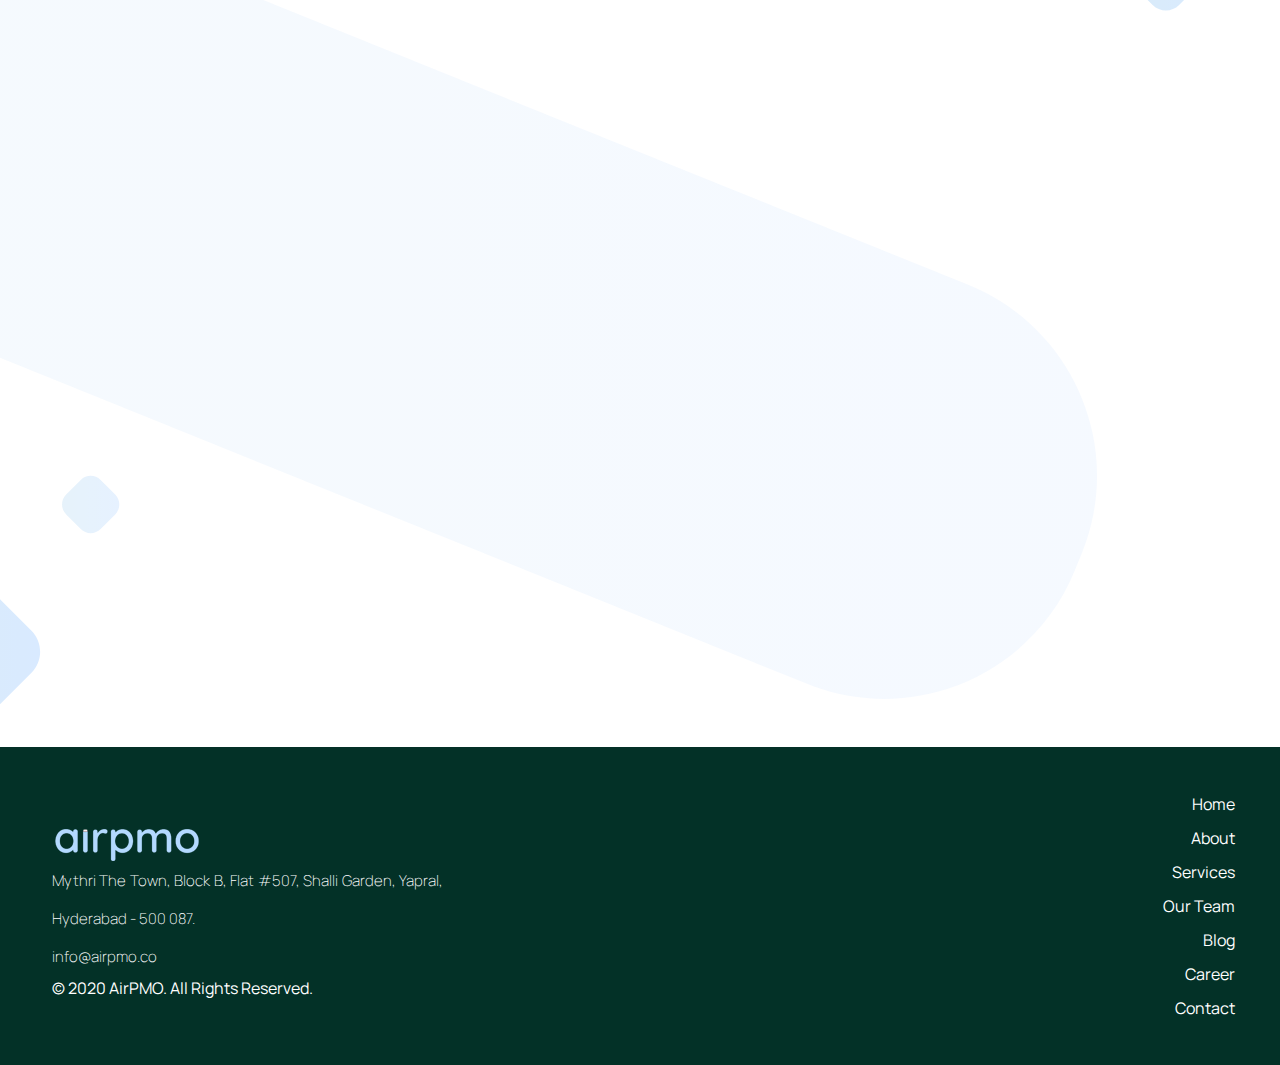
<file: our-team.html>
<!DOCTYPE html>
<html lang="zxx">


<head>
    <meta charset="UTF-8">
    <meta name="description" content="">
    <meta http-equiv="X-UA-Compatible" content="IE=edge">
    <meta name="viewport" content="width=device-width, initial-scale=1, shrink-to-fit=no">

     <!-- Title -->
    <title>airpmo</title>

    <!-- Favicon -->
    <link rel="icon" href="img/core-img/favicon.ico">

    <!-- Core Stylesheet -->
    <link rel="stylesheet" href="CSS/style.css">

    <!-- Responsive Stylesheet -->
    <link rel="stylesheet" href="CSS/responsive.css">
	
	 <!-- Core Stylesheet -->
    <link rel="stylesheet" href="CSS/bootstrap.min.css">

    <!-- Responsive Stylesheet -->
    <link rel="stylesheet" href="CSS/owl.carousel.min.css">

    <link rel="stylesheet" href="style.css">
    <link rel="stylesheet" href="responsive.css">

</head>

<body class="light-version" style="background: white !important";>
   
    <!-- ##### Header Area Start ##### -->
    
    <!-- navigation bar  -->
    <nav class="navbar" style="flex-wrap: nowrap; width: 100%; position: initial;">
        <div class="split nav-brand">
            <a href="index.html"><img src="Assets/images/logo.png" alt=""></a>
        </div>
        <div class="split topnav" id="myTopnav">
            <div class="nav-box res-bar"><a href="javascript:void(0);" class="icon" onclick="myFunction()"><i class="fa fa-bars"></i></a></div>
            <div class="nav-box"><a href="index.html">Home</a></div>
            <div class="nav-box"><a href="about-us.html">About</a></div>

            <div class=" nav-box hover-to-expand"><a href="services.html">Services&nbsp;<i class="fa fa-caret-down"></i></a></div>
            <div class="hover-to-show-content services-pos fade-in-up" style="z-index: 2;">
                <a href="pmo.html">Project Management Office</a>
                    <a href="pmp.html">Project Management Platform</a>
                    <a href="pfm.html">Project Facility Maintenance</a>
                    <a href="pam.html">Project Asset Management</a>
            </div>
        
            <!-- <div class="nav-box dropdown">
                <a class="dropbtn" href="services.html">Services
                    <i class="fa fa-caret-down"></i>
                </a>
                <div class="dropdown-content">
                    <a href="pmo.html">Project Management Office</a>
                    <a href="pmp.html">Project Management Platform</a>
                    <a href="pfm.html">Project Facility Maintenance</a>
                    <a href="pam.html">Project Asset Management</a>
                </div>
            </div> -->
            <div class="nav-box active"><a href="our-team.html">Our Team</a></div>
            <div class="nav-box"><a href="index-blog.html">Blog</a></div>

            <div class="nav-box"><a href="careers.html">Career</a></div>
            <div class="nav-box"><a href="contact-us.html">Contact</a></div>

            <div class="nav-box hover-to-expand red-bg"><a href="http://app.airpmo.co/" >Login&nbsp;<i class="fa fa-caret-down"></i></a></div>
            <div class="hover-to-show-content login-pos fade-in-up" style="z-index: 2;" >
                <a href="http://app.airpmo.co/">Sign In</a>
                <a href="http://app.airpmo.co/sign-up">Sign Up</a>
            </div>
            


            <!-- <div class="nav-box dropdown" >
                <a href="http://app.airpmo.co/" class="dropbtn" style="color: red;">Login
                    <i class="fa fa-caret-down"></i>
                </a>
                <div class="dropdown-content">
                    <a href="http://app.airpmo.co/">Sign In</a>
                    <a href="http://app.airpmo.co/sign-up">Sign Up</a>
                </div>
            </div> -->

        </div>
    </nav>
    <!-- ##### Header Area End ##### -->
	
	 <!-- Login popup form  -->

    <div id="test-popup" class="white-popup mfp-hide">
      <div class="top-form-header">
          <h4>Login Form</h4>
      </div>
      <form action="#" method="post" id="main_login_form" novalidate="">
            <div class="row">
             
               <div class="col-12 col-md-12">
                    <div class="group">
                        <input type="text" name="name" id="name0" required="">
                        <span class="highlight"></span>
                        <span class="bar"></span>
                        <label>Email</label>
                    </div>
                </div>
                <div class="col-12 col-md-12">
                    <div class="group">
                        <input type="password" name="name" id="name1" required="">
                        <span class="highlight"></span>
                        <span class="bar"></span>
                        <label>Password</label>
                    </div>
                </div>
                
                <div class="col-12 col-sm-5 text-left ">
                    <button type="submit" class="btn dream-btn">Login</button>
                </div>
                <div class="col-12 col-sm-7 text-left">
                    <p class="mb-0 mt-10">Don't have an account? <a href="" >Sign up</a></p>
                </div>
            </div>
        </form>

        <div class="other-accounts text-center">
            <p class="w-text">Login with other account</p>
            <div class="footer-social-info">
                <a href="#"><i class="fa fa-facebook" aria-hidden="true"></i></a>
                <a href="#"> <i class="fa fa-twitter" aria-hidden="true"></i></a>
                <a href="#"><i class="fa fa-google-plus" aria-hidden="true"></i></a>
                <a href="#"><i class="fa fa-instagram" aria-hidden="true"></i></a>
                <a href="#"><i class="fa fa-linkedin" aria-hidden="true"></i></a>
            </div>
        </div>
    </div>

    <!-- ##### Welcome Area Start ##### -->
    <div class="breadcumb-area clearfix dzsparallaxer auto-init" data-options='{direction: "normal"}'>
        <div class="divimage dzsparallaxer--target" style="width: 101%; height: 130%; background-image: url(img/bg-img/bg-2.jpg)"></div>
        <!-- breadcumb content -->
        <div class="breadcumb-content">
            <div class="container h-100">
                <div class="row h-100 align-items-center" >
                    <div class="col-12">
                        <nav aria-label="breadcrumb" class="breadcumb--con text-center">
                            <h2 class="w-text title wow fadeInUp" data-wow-delay="0.2s" style="color: #000 !important;" ><br><i class="fa fa-users" aria-hidden="true" style="color: #000 !important;" ></i><br>Our Team</h2>
                            <ol class="breadcrumb justify-content-center wow fadeInUp" data-wow-delay="0.4s">
                                <li class="breadcrumb-item"><a href="index.html" style="color: #000 !important;" >Home</a></li>
                                <li class="breadcrumb-item active" aria-current="page" style="color: #000 !important;" >Our Team</li>
                            </ol>
                        </nav>
                    </div>
                </div>
            </div>
        </div>
    </div>
    <!-- ##### Welcome Area End ##### -->

    <div class="st-bg">
       

		
         <!-- ##### Team Area Start ##### -->
    <section class="our_team_area section-padding-0-70 clearfix" id="team">
        <div class="container">
            <div class="row" style="flex-wrap:wrap">
                <div class="col-12" style="display: none;">
                    <div class="section-heading text-center">
                       
                </div>
            </div>

            <div class="row" style="flex-wrap:wrap">
                <!-- Single Team Member -->
                <div class="col-12 col-sm-6 col-lg-4">
                    <div class="single-team-member wow fadeInUp" data-wow-delay="0.2s">
                        <!-- Image -->
                        <div class="team-member-thumb">
                            <img src="img/team-img/1.jpg" class="center-block" alt="">
                        </div>
                        <!-- Team Info -->
                        <div class="team-info">
                            <h5>Adith Haridas</h5>
							<hr>
							<p class="text-justify"> Adith is an entrepreneur and a technocrat. He has donned many hats in his long stint in Cybersecurity, Infrastructure and Cloud in multiple geographies. He always wanted to get back to his first love which is product business, wherein he loves to sell technology, setup channels and run operations. Adith is an advisor and board member and has mentored two other “Cyber-physical startups” and a Cybersecurity monitoring program. He enjoys training his colleagues, students & working professionals and has delivered seminars on national and international platforms. His mantra in life is “learn from anyone and teach everyone”. </p>
                        </div>
                        <!-- Social Icon -->
                        <div class="team-social-icon">
                            <a href="#"><i class="fa fa-twitter"></i></a>
                            <a href="#"><i class="fa fa-instagram"></i></a>
                            <a href="#"><i class="fa fa-facebook"></i></a>
                            <a href="#"><i class="fa fa-skype"></i></a>
                        </div>
                    </div>
                </div>

                <!-- Single Team Member -->
                <div class="col-12 col-sm-6 col-lg-4">
                    <div class="single-team-member wow fadeInUp" data-wow-delay="0.3s">
                        <!-- Image -->
                        <div class="team-member-thumb">
                            <img src="img/team-img/2.jpg" class="center-block" alt="">
                        </div>
                        <!-- Team Info -->
                        <div class="team-info">
                            <h5>RIYASH ABDUL REHIMAN</h5>
							<hr>
							<p class="text-justify"> A graduate in Mechanical Engineering, his initial years were spent working on delivering projects in the automotive industry. Hes spent over 14 years in the construction industry after that working on projects in the infrastructure and utilities construction. Hands on works in the field is where he understood the need for a solution for the gap that has been evident for a long time in the industry. To bridge this gap he started working along with his long time friend and a specialist in the IT industry Adith, co-founding this exciting venture - airpmo. Life has moulded him into a peripatetic. A motorhead since childhood a motorhead still. </p>
                        </div>
                        <!-- Social Icon -->
                        <div class="team-social-icon">
                            <a href="#"><i class="fa fa-twitter"></i></a>
                            <a href="#"><i class="fa fa-instagram"></i></a>
                            <a href="#"><i class="fa fa-facebook"></i></a>
                            <a href="#"><i class="fa fa-skype"></i></a>
                        </div>
                    </div>
                </div>

                <!-- Single Team Member -->
                <div class="col-12 col-sm-6 col-lg-4">
                    <div class="single-team-member wow fadeInUp" data-wow-delay="0.4s">
                        <!-- Image -->
                        <div class="team-member-thumb">
                            <img src="img/team-img/3.jpg" class="center-block" alt="">
                        </div>
                        <!-- Team Info -->
                        <div class="team-info">
                            <h5>ARA DERMOSESSIAN</h5>
							<hr>
							<p class="text-justify"> After graduating from University with a degree in Mechanical Engineering, Ara jumped head first into the world of infrastructure and utilities construction. A decade on and he has decided to apply lessons learnt and help develop airPMO, a proprietary con-tech platform that will elevate project management to a whole new level. In his free time, Ara enjoys producing music, playing his handpan, and performing flow arts. </p>
                        </div>
                        <!-- Social Icon -->
                        <div class="team-social-icon">
                            <a href="#"><i class="fa fa-twitter"></i></a>
                            <a href="#"><i class="fa fa-instagram"></i></a>
                            <a href="#"><i class="fa fa-facebook"></i></a>
                            <a href="#"><i class="fa fa-skype"></i></a>
                        </div>
                    </div>
                </div>

                <!-- Single Team Member -->
                <div class="col-12 col-sm-6 col-lg-4">
                    <div class="single-team-member wow fadeInUp" data-wow-delay="0.5s">
                        <!-- Image -->
                        <div class="team-member-thumb">
                            <img src="img/team-img/4.jpg" class="center-block" alt="">
                        </div>
                        <!-- Team Info -->
                        <div class="team-info">
                            <h5>LINA BANERJEE</h5>
							<hr>
							<p class="text-justify"> Performance driven professional with international work history, proven achievement in Key account/relationship management, Business Operations, & project management. Responsible for managing the daily business operations, including overseeing all aspects for timely execution of deliverables, process development and improvement in terms of revenue enhancement and CSAT. Her "me time"includes music, handicrafts and designing </p>
                        </div>
                        <!-- Icon -->
                        <div class="team-social-icon">
                            <a href="#"><i class="fa fa-twitter"></i></a>
                            <a href="#"><i class="fa fa-instagram"></i></a>
                            <a href="#"><i class="fa fa-facebook"></i></a>
                            <a href="#"><i class="fa fa-skype"></i></a>
                        </div>
                    </div>
                </div>
				
				
				<!-- Single Team Member -->
                <div class="col-12 col-sm-6 col-lg-4">
                    <div class="single-team-member wow fadeInUp" data-wow-delay="0.5s">
                        <!-- Image -->
                        <div class="team-member-thumb">
                            <img src="img/team-img/5.jpg" class="center-block" alt="">
                        </div>
                        <!-- Team Info -->
                        <div class="team-info">
                            <h5>Neeraj Paulose Raj</h5>
							<hr>
							<p class="text-justify"> A civil engineer with a master's degree in structural and construction management ,have an experience of over 3+ years in construction and project management with focus on overviewing end to end delivery of projects using ERP . </p>
                        </div>
                        <!-- Icon -->
                        <div class="team-social-icon">
                            <a href="#"><i class="fa fa-twitter"></i></a>
                            <a href="#"><i class="fa fa-instagram"></i></a>
                            <a href="#"><i class="fa fa-facebook"></i></a>
                            <a href="#"><i class="fa fa-skype"></i></a>
                        </div>
                    </div>
                </div>
				
				<!-- Single Team Member -->
                <div class="col-12 col-sm-6 col-lg-4">
                    <div class="single-team-member wow fadeInUp" data-wow-delay="0.5s">
                        <!-- Image -->
                        <div class="team-member-thumb">
                            <img src="img/team-img/6.jpg" class="center-block" alt="">
                        </div>
                        <!-- Team Info -->
                        <div class="team-info">
                            <h5>SINOSAR</h5>
							
                        </div>
                        <!-- Icon -->
                        <div class="team-social-icon">
                            <a href="#"><i class="fa fa-twitter"></i></a>
                            <a href="#"><i class="fa fa-instagram"></i></a>
                            <a href="#"><i class="fa fa-facebook"></i></a>
                            <a href="#"><i class="fa fa-skype"></i></a>
                        </div>
                    </div>
                </div>
				
				<!-- Single Team Member -->
                <div class="col-12 col-sm-6 col-lg-4">
                    <div class="single-team-member wow fadeInUp" data-wow-delay="0.5s">
                        <!-- Image -->
                        <div class="team-member-thumb">
                            <img src="img/team-img/7.jpg" class="center-block" alt="">
                        </div>
                        <!-- Team Info -->
                        <div class="team-info">
                            <h5>SOHAIL</h5>
                        </div>
                        <!-- Icon -->
                        <div class="team-social-icon">
                            <a href="#"><i class="fa fa-twitter"></i></a>
                            <a href="#"><i class="fa fa-instagram"></i></a>
                            <a href="#"><i class="fa fa-facebook"></i></a>
                            <a href="#"><i class="fa fa-skype"></i></a>
                        </div>
                    </div>
                </div>
				
				
				
				<!-- Single Team Member -->
                <div class="col-12 col-sm-6 col-lg-4">
                    <div class="single-team-member wow fadeInUp" data-wow-delay="0.5s">
                        <!-- Image -->
                        <div class="team-member-thumb">
                            <img src="img/team-img/8.jpg" class="center-block" alt="">
                        </div>
                        <!-- Team Info -->
                        <div class="team-info">
                            <h5>NOUREEN BEEGAM</h5>
							<hr>
							<p class="text-justify"> A BTECH in Computer Science. Passionate about programming, web designing. Keen on learning new things. </p>
                        </div>
                        <!-- Icon -->
                        <div class="team-social-icon">
                            <a href="#"><i class="fa fa-twitter"></i></a>
                            <a href="#"><i class="fa fa-instagram"></i></a>
                            <a href="#"><i class="fa fa-facebook"></i></a>
                            <a href="#"><i class="fa fa-skype"></i></a>
                        </div>
                    </div>
                </div>
				
				<!-- Single Team Member -->
                <div class="col-12 col-sm-6 col-lg-4">
                    <div class="single-team-member wow fadeInUp" data-wow-delay="0.5s">
                        <!-- Image -->
                        <div class="team-member-thumb">
                            <img src="img/team-img/9.jpg" class="center-block" alt="">
                        </div>
                        <!-- Team Info -->
                        <div class="team-info">
                            <h5>CHRISTO</h5>
                        </div>
                        <!-- Icon -->
                        <div class="team-social-icon">
                            <a href="#"><i class="fa fa-twitter"></i></a>
                            <a href="#"><i class="fa fa-instagram"></i></a>
                            <a href="#"><i class="fa fa-facebook"></i></a>
                            <a href="#"><i class="fa fa-skype"></i></a>
                        </div>
                    </div>
                </div>

            </div>
        </div>
    </section>
    <!-- ##### Team Area End ##### -->
      


    </div>
    

   
  <!-- ##### Footer Area Start ##### -->
    <!-- footer section  -->
    <footer class="footer-section">
        <div class="footer-split footer-split-left">
            <div class="footer-brand">
                <img src="Assets/images/footer-brand-logo.png" alt="">
            </div>
            <div class="footer-text">
                Mythri The Town, Block B, Flat #507, Shalli Garden, Yapral, Hyderabad - 500 087. <br>
                info@airpmo.co
            </div>
            <div class="footer-copy-right">
                © 2020 AirPMO. All Rights Reserved.
            </div>
        </div>
        <div class="footer-split footer-split-right">
            <div class="footer-nav-section">
                <a href="index.html">Home</a>
                <a href="about-us.html">About</a>
                <a href="services.html">Services</a>
                <a href="our-team.html">Our Team</a>
                <a href="index-blog.html">Blog</a>
                <a href="careers.html">Career</a>
                <a href="contact-us.html">Contact</a>
            </div>
        </div>
    </footer>
	
    <!-- ##### Footer Area End ##### -->

    <!-- ########## All JS ########## -->
    <!-- jQuery js -->
    <script src="js/jquery.min.js"></script>
    <!-- Popper js -->
    <script src="js/popper.min.js"></script>
    <!-- Bootstrap js -->
    <script src="js/bootstrap.min.js"></script>
    <!-- All Plugins js -->
    <script src="js/plugins.js"></script>
    <!-- Parallax js -->
    <script src="js/dzsparallaxer.js"></script>
    <!-- Active js -->
    <script src="js/script.js"></script>
    <script>
        function myFunction() {
            var x = document.getElementById("myTopnav");
            if (x.className === "split topnav") {
                x.className = "split topnav-responsive";
            } 
            else {
                x.className = "split topnav";
            }
        }
    </script>

</body>


</html>
</file>
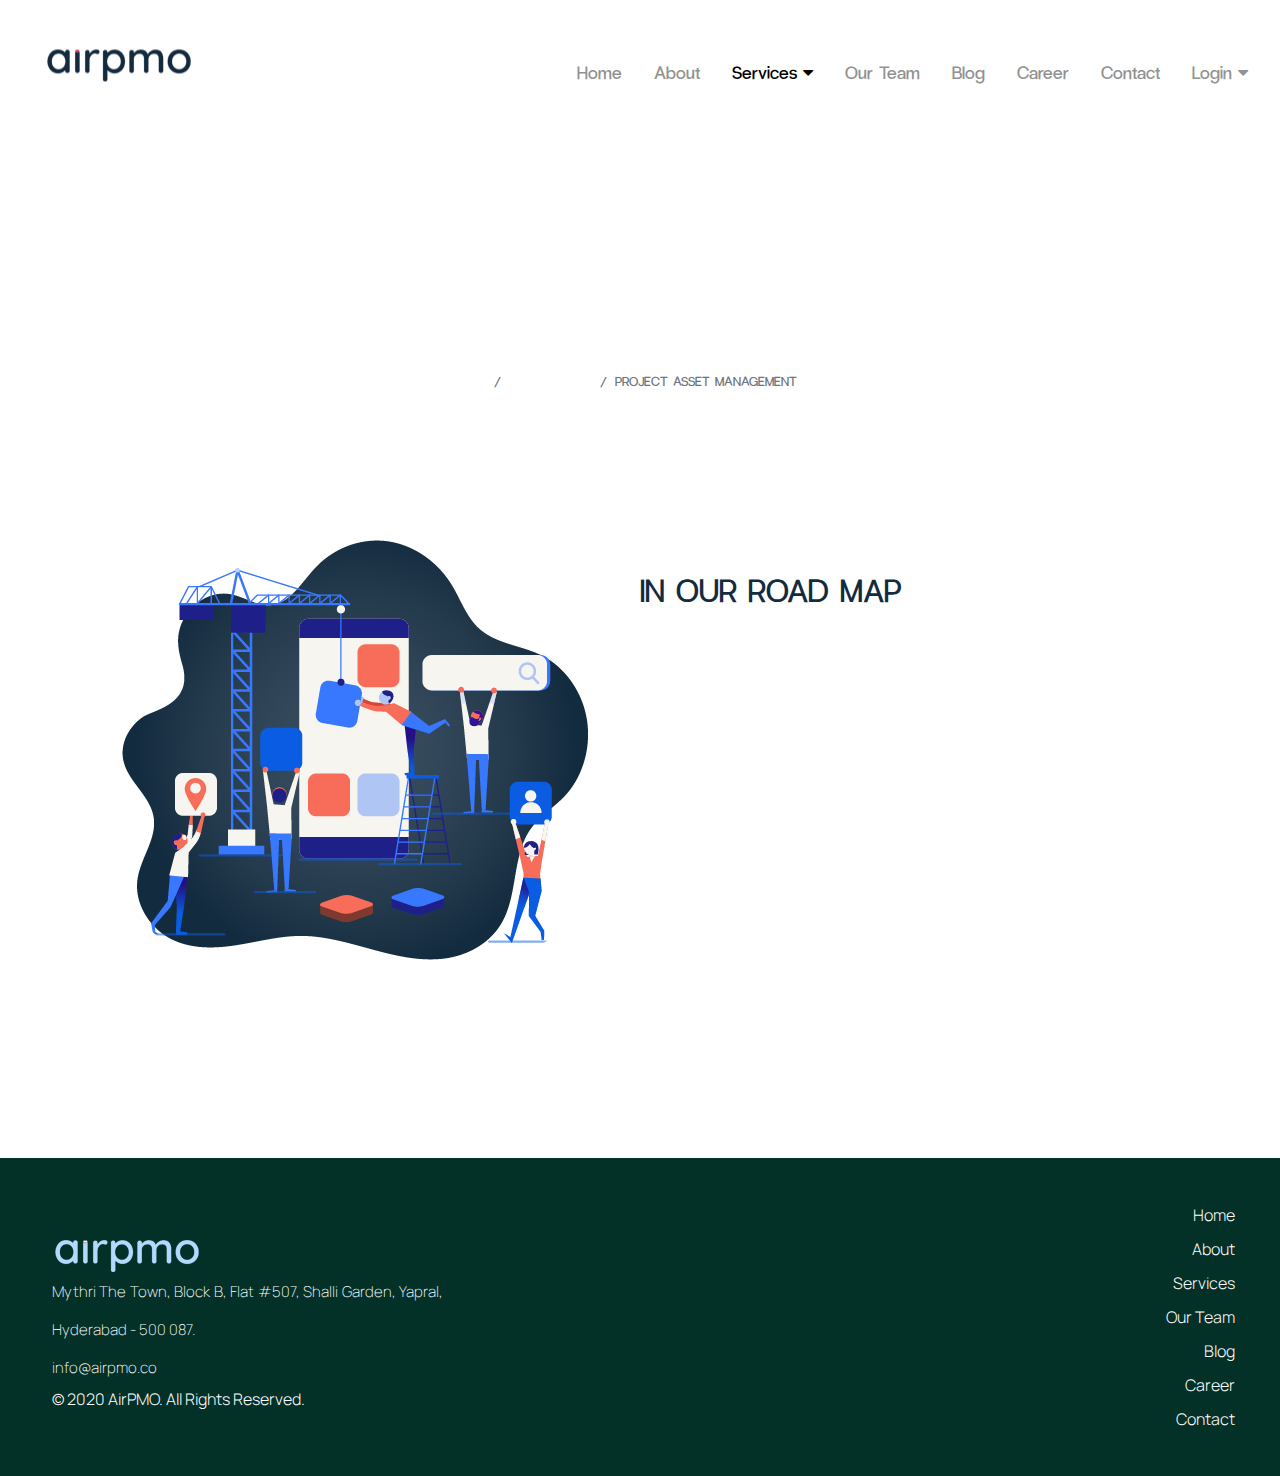
<file: pam.html>
<!DOCTYPE html>
<html lang="zxx">


<head>
    <meta charset="UTF-8">
    <meta name="description" content="">
    <meta http-equiv="X-UA-Compatible" content="IE=edge">
    <meta name="viewport" content="width=device-width, initial-scale=1, shrink-to-fit=no">

    <!-- Title -->
    <title>airpmo</title>

    <!-- Favicon -->
    <link rel="icon" href="img/core-img/favicon.ico">

    <!-- Core Stylesheet -->
    <link rel="stylesheet" href="CSS/style.css">

    <!-- Responsive Stylesheet -->
    <link rel="stylesheet" href="CSS/responsive.css">
	
    <link rel="stylesheet" href="style.css">
    <link rel="stylesheet" href="responsive.css">

	 <!-- Core Stylesheet -->
    <link rel="stylesheet" href="CSS/bootstrap.min.css">

    <!-- Responsive Stylesheet -->
    <link rel="stylesheet" href="CSS/owl.carousel.min.css">

</head>

<body class="light-version">
  

   <!-- ##### Header Area Start ##### -->
    <!-- navigation bar  -->
    <nav class="navbar" style="flex-wrap: nowrap; width: 100%; position: initial;">
        <div class="split nav-brand">
            <a href="index.html"><img src="Assets/images/logo.png" alt=""></a>
        </div>
        <div class="split topnav" id="myTopnav">
            <div class="nav-box res-bar"><a href="javascript:void(0);" class="icon" onclick="myFunction()"><i class="fa fa-bars"></i></a></div>
            <div class="nav-box"><a href="index.html">Home</a></div>
            <div class="nav-box"><a href="about-us.html">About</a></div>

            <div class="nav-box hover-to-expand active"><a href="services.html">Services&nbsp;<i class="fa fa-caret-down"></i></a></div>
            <div class="hover-to-show-content services-pos fade-in-up" style="z-index: 2;">
                <a href="pmo.html">Project Management Office</a>
                    <a href="pmp.html">Project Management Platform</a>
                    <a href="pfm.html">Project Facility Maintenance</a>
                    <a href="pam.html">Project Asset Management</a>
            </div>
        
            <!-- <div class="nav-box dropdown">
                <a class="dropbtn" href="services.html">Services
                    <i class="fa fa-caret-down"></i>
                </a>
                <div class="dropdown-content">
                    <a href="pmo.html">Project Management Office</a>
                    <a href="pmp.html">Project Management Platform</a>
                    <a href="pfm.html">Project Facility Maintenance</a>
                    <a href="pam.html">Project Asset Management</a>
                </div>
            </div> -->
            <div class="nav-box"><a href="our-team.html">Our Team</a></div>
            <div class="nav-box"><a href="index-blog.html">Blog</a></div>

            <div class="nav-box"><a href="careers.html">Career</a></div>
            <div class="nav-box"><a href="contact-us.html">Contact</a></div>

            <div class="nav-box hover-to-expand red-bg"><a href="http://app.airpmo.co/" >Login&nbsp;<i class="fa fa-caret-down"></i></a></div>
            <div class="hover-to-show-content login-pos fade-in-up" style="z-index: 2;" >
                <a href="http://app.airpmo.co/">Sign In</a>
                <a href="http://app.airpmo.co/sign-up">Sign Up</a>
            </div>
            


            <!-- <div class="nav-box dropdown" >
                <a href="http://app.airpmo.co/" class="dropbtn" style="color: red;">Login
                    <i class="fa fa-caret-down"></i>
                </a>
                <div class="dropdown-content">
                    <a href="http://app.airpmo.co/">Sign In</a>
                    <a href="http://app.airpmo.co/sign-up">Sign Up</a>
                </div>
            </div> -->

        </div>
    </nav>
    <!-- ##### Header Area End ##### -->
	
	 <!-- Login popup form  -->

    <div id="test-popup" class="white-popup mfp-hide">
      <div class="top-form-header">
          <h4>Login Form</h4>
      </div>
      <form action="#" method="post" id="main_login_form" novalidate="">
            <div class="row">
             
               <div class="col-12 col-md-12">
                    <div class="group">
                        <input type="text" name="name" id="name0" required="">
                        <span class="highlight"></span>
                        <span class="bar"></span>
                        <label>Email</label>
                    </div>
                </div>
                <div class="col-12 col-md-12">
                    <div class="group">
                        <input type="password" name="name" id="name1" required="">
                        <span class="highlight"></span>
                        <span class="bar"></span>
                        <label>Password</label>
                    </div>
                </div>
                
                <div class="col-12 col-sm-5 text-left ">
                    <button type="submit" class="btn dream-btn">Login</button>
                </div>
                <div class="col-12 col-sm-7 text-left">
                    <p class="mb-0 mt-10">Don't have an account? <a href="" >Sign up</a></p>
                </div>
            </div>
        </form>

        <div class="other-accounts text-center">
            <p class="w-text">Login with other account</p>
            <div class="footer-social-info">
                <a href="#"><i class="fa fa-facebook" aria-hidden="true"></i></a>
                <a href="#"> <i class="fa fa-twitter" aria-hidden="true"></i></a>
                <a href="#"><i class="fa fa-google-plus" aria-hidden="true"></i></a>
                <a href="#"><i class="fa fa-instagram" aria-hidden="true"></i></a>
                <a href="#"><i class="fa fa-linkedin" aria-hidden="true"></i></a>
            </div>
        </div>
    </div>

    <!-- ##### Welcome Area Start ##### -->
    <div class="breadcumb-area clearfix dzsparallaxer auto-init" data-options='{direction: "normal"}'>
        <div class="divimage dzsparallaxer--target" style="width: 101%; height: 130%; background-image: url(img/bg-img/bg-2.jpg)"></div>
        <!-- breadcumb content -->
        <div class="breadcumb-content">
            <div class="container h-100">
                <div class="row h-100 align-items-center">
                    <div class="col-12">
                        <nav aria-label="breadcrumb" class="breadcumb--con text-center">
                            <h2 class="w-text title wow fadeInUp" data-wow-delay="0.2s"><img src="img/services/pam-heading.png" width="75" alt=""><br>Project Asset Management</h2>
                            <ol class="breadcrumb justify-content-center wow fadeInUp" data-wow-delay="0.4s">
                                <li class="breadcrumb-item"><a href="index.html">Home</a></li>
                                <li class="breadcrumb-item"><a href="services.html">Our Services</a></li> <li class="breadcrumb-item active" aria-current="page">Project Asset Management</li>
                            </ol>
                        </nav>
                    </div>
                </div>
            </div>
        </div>
    </div>
    <!-- ##### Welcome Area End ##### -->

    <!-- ##### Our Services Area Start ##### -->
    <section class="our_services_area section-padding-0-70 clearfix" id="services">
        <div class="container">
            
            <!--div class="section-heading text-center">
                
                <div class="dream-dots justify-content-center wow fadeInUp" data-wow-delay="0.2s">
                    <span></span><span></span><span></span><span></span><span></span><span></span><span></span>
                </div>
                <h2 class="wow fadeInUp" data-wow-delay="0.3s">Our Core Services</h2>
           
            </div-->
                

            <div class="row">
                <div class="col-12 col-sm-12 col-lg-12">
                    <!-- Content -->
                    <div class="mb-100 mt-50 wow fadeInUp" data-wow-delay="0.2s">
                        <!-- Icon -->  

<div class="service-img-wrapper how col-lg-6 col-md-12 col-sm-12">
                        <div class="image-box">
                            <img src="img/core-img/pam-services.png" class="center-block img-responsive phone-img" alt="">
                        </div>
                    </div>						
					
						
						<div class="col-12 col-sm-6 col-lg-6">
                      <h2> IN OUR ROAD MAP</h2>
						</div>
						
                    </div>
                </div>
				
				
				
				
			
				
            </div>
        </div>
    </section>
    <!-- ##### Our Services Area End ##### -->

   

  <!-- ##### Footer Area Start ##### -->
    <!-- footer section  -->
    <footer class="footer-section">
        <div class="footer-split footer-split-left">
            <div class="footer-brand">
                <img src="Assets/images/footer-brand-logo.png" alt="">
            </div>
            <div class="footer-text">
                Mythri The Town, Block B, Flat #507, Shalli Garden, Yapral, Hyderabad - 500 087. <br>
                info@airpmo.co
            </div>
            <div class="footer-copy-right">
                © 2020 AirPMO. All Rights Reserved.
            </div>
        </div>
        <div class="footer-split footer-split-right">
            <div class="footer-nav-section">
                <a href="index.html">Home</a>
                <a href="about-us.html">About</a>
                <a href="services.html">Services</a>
                <a href="our-team.html">Our Team</a>
                <a href="index-blog.html">Blog</a>
                <a href="careers.html">Career</a>
                <a href="contact-us.html">Contact</a>
            </div>
        </div>
    </footer>
	
    <!-- ##### Footer Area End ##### -->

    <!-- ########## All JS ########## -->
    <!-- jQuery js -->
    <script src="js/jquery.min.js"></script>
    <!-- Popper js -->
    <script src="js/popper.min.js"></script>
    <!-- Bootstrap js -->
    <script src="js/bootstrap.min.js"></script>
    <!-- All Plugins js -->
    <script src="js/plugins.js"></script>
    <!-- Parallax js -->
    <script src="js/dzsparallaxer.js"></script>
    <!-- Active js -->
    <script src="js/script.js"></script>

    <!-- responsive nav-bar script -->
    <script>
        function myFunction() {
            var x = document.getElementById("myTopnav");
            if (x.className === "split topnav") {
                x.className = "split topnav-responsive";
            }
            else {
                x.className = "split topnav";
            }
        }
    </script>
    
</body>


</html>
</file>
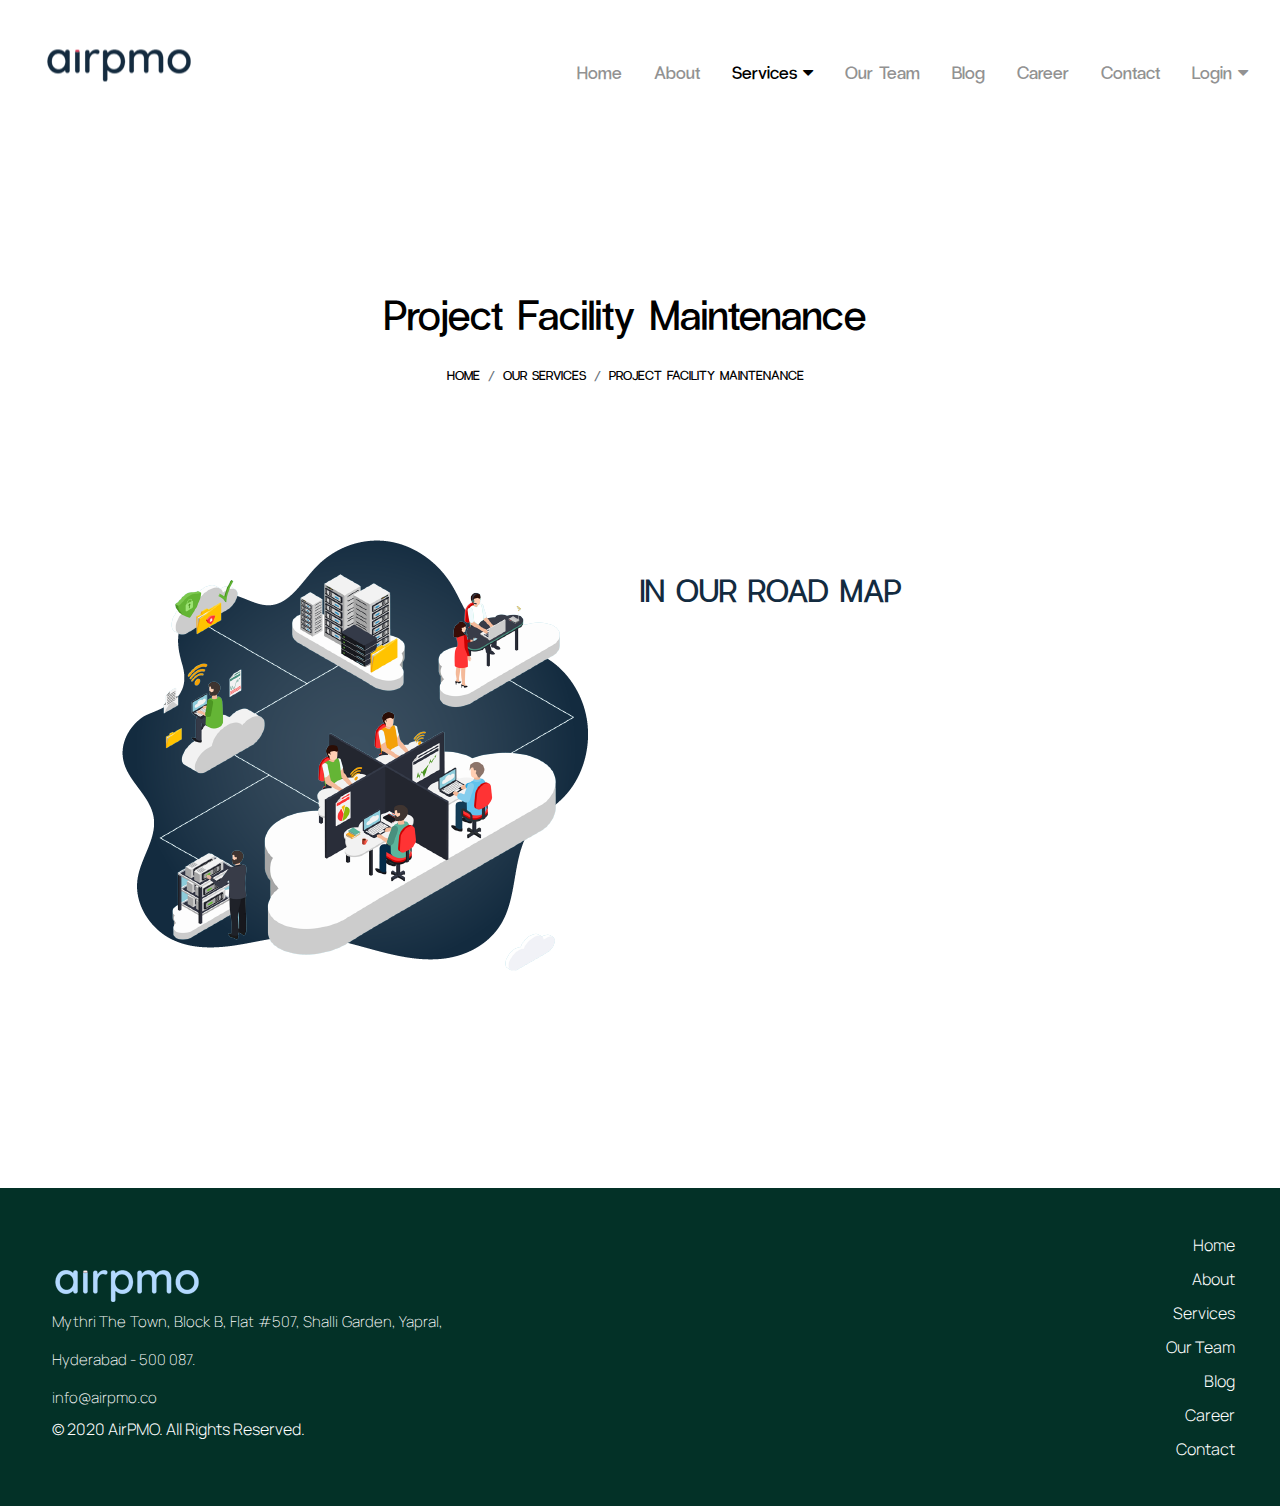
<file: pfm.html>
<!DOCTYPE html>
<html lang="zxx">


<head>
    <meta charset="UTF-8">
    <meta name="description" content="">
    <meta http-equiv="X-UA-Compatible" content="IE=edge">
    <meta name="viewport" content="width=device-width, initial-scale=1, shrink-to-fit=no">

     <!-- Title -->
    <title>airpmo</title>

    <!-- Favicon -->
    <link rel="icon" href="img/core-img/favicon.ico">

    <!-- Core Stylesheet -->
    <link rel="stylesheet" href="CSS/style.css">

    <!-- Responsive Stylesheet -->
    <link rel="stylesheet" href="CSS/responsive.css">
	
    <link rel="stylesheet" href="style.css">
    <link rel="stylesheet" href="responsive.css">

	 <!-- Core Stylesheet -->
    <link rel="stylesheet" href="CSS/bootstrap.min.css">

    <!-- Responsive Stylesheet -->
    <link rel="stylesheet" href="CSS/owl.carousel.min.css">


</head>

<body class="light-version">
   

   <!-- ##### Header Area Start ##### -->
    <!-- navigation bar  -->
    <nav class="navbar" style="flex-wrap: nowrap; width: 100%; position: initial;">
        <div class="split nav-brand">
            <a href="index.html"><img src="Assets/images/logo.png" alt=""></a>
        </div>
        <div class="split topnav" id="myTopnav">
            <div class="nav-box res-bar"><a href="javascript:void(0);" class="icon" onclick="myFunction()"><i class="fa fa-bars"></i></a></div>
            <div class="nav-box"><a href="index.html">Home</a></div>
            <div class="nav-box"><a href="about-us.html">About</a></div>

            <div class="nav-box hover-to-expand active"><a href="services.html">Services&nbsp;<i class="fa fa-caret-down"></i></a></div>
            <div class="hover-to-show-content services-pos fade-in-up" style="z-index: 2;">
                <a href="pmo.html">Project Management Office</a>
                    <a href="pmp.html">Project Management Platform</a>
                    <a href="pfm.html">Project Facility Maintenance</a>
                    <a href="pam.html">Project Asset Management</a>
            </div>
        
            <!-- <div class="nav-box dropdown">
                <a class="dropbtn" href="services.html">Services
                    <i class="fa fa-caret-down"></i>
                </a>
                <div class="dropdown-content">
                    <a href="pmo.html">Project Management Office</a>
                    <a href="pmp.html">Project Management Platform</a>
                    <a href="pfm.html">Project Facility Maintenance</a>
                    <a href="pam.html">Project Asset Management</a>
                </div>
            </div> -->
            <div class="nav-box"><a href="our-team.html">Our Team</a></div>
            <div class="nav-box"><a href="index-blog.html">Blog</a></div>

            <div class="nav-box"><a href="careers.html">Career</a></div>
            <div class="nav-box"><a href="contact-us.html">Contact</a></div>

            <div class="nav-box hover-to-expand red-bg"><a href="http://app.airpmo.co/" >Login&nbsp;<i class="fa fa-caret-down"></i></a></div>
            <div class="hover-to-show-content login-pos fade-in-up" style="z-index: 2;" >
                <a href="http://app.airpmo.co/">Sign In</a>
                <a href="http://app.airpmo.co/sign-up">Sign Up</a>
            </div>
            


            <!-- <div class="nav-box dropdown" >
                <a href="http://app.airpmo.co/" class="dropbtn" style="color: red;">Login
                    <i class="fa fa-caret-down"></i>
                </a>
                <div class="dropdown-content">
                    <a href="http://app.airpmo.co/">Sign In</a>
                    <a href="http://app.airpmo.co/sign-up">Sign Up</a>
                </div>
            </div> -->

        </div>
    </nav>
    <!-- ##### Header Area End ##### -->
	
	 <!-- Login popup form  -->

    <div id="test-popup" class="white-popup mfp-hide">
      <div class="top-form-header">
          <h4>Login Form</h4>
      </div>
      <form action="#" method="post" id="main_login_form" novalidate="">
            <div class="row">
             
               <div class="col-12 col-md-12">
                    <div class="group">
                        <input type="text" name="name" id="name0" required="">
                        <span class="highlight"></span>
                        <span class="bar"></span>
                        <label>Email</label>
                    </div>
                </div>
                <div class="col-12 col-md-12">
                    <div class="group">
                        <input type="password" name="name" id="name1" required="">
                        <span class="highlight"></span>
                        <span class="bar"></span>
                        <label>Password</label>
                    </div>
                </div>
                
                <div class="col-12 col-sm-5 text-left ">
                    <button type="submit" class="btn dream-btn">Login</button>
                </div>
                <div class="col-12 col-sm-7 text-left">
                    <p class="mb-0 mt-10">Don't have an account? <a href="" >Sign up</a></p>
                </div>
            </div>
        </form>

        <div class="other-accounts text-center">
            <p class="w-text">Login with other account</p>
            <div class="footer-social-info">
                <a href="#"><i class="fa fa-facebook" aria-hidden="true"></i></a>
                <a href="#"> <i class="fa fa-twitter" aria-hidden="true"></i></a>
                <a href="#"><i class="fa fa-google-plus" aria-hidden="true"></i></a>
                <a href="#"><i class="fa fa-instagram" aria-hidden="true"></i></a>
                <a href="#"><i class="fa fa-linkedin" aria-hidden="true"></i></a>
            </div>
        </div>
    </div>

    <!-- ##### Welcome Area Start ##### -->
    <div class="breadcumb-area clearfix dzsparallaxer auto-init" data-options='{direction: "normal"}'>
        <div class="divimage dzsparallaxer--target" style="width: 101%; height: 130%; background-image: url(img/bg-img/bg-2.jpg)"></div>
        <!-- breadcumb content -->
        <div class="breadcumb-content">
            <div class="container h-100">
                <div class="row h-100 align-items-center">
                    <div class="col-12">
                        <nav aria-label="breadcrumb" class="breadcumb--con text-center">
                            <h2 class="w-text title wow fadeInUp" data-wow-delay="0.2s" style="color: #000 !important;" ><img src="img/services/pfm-heading.png" width="75" alt=""><br>Project Facility Maintenance</h2>
                            <ol class="breadcrumb justify-content-center wow fadeInUp" data-wow-delay="0.4s">
                                <li class="breadcrumb-item"><a href="index.html" style="color: #000 !important;" >Home</a></li>
                                <li class="breadcrumb-item"><a href="services.html" style="color: #000 !important;" >Our Services</a></li> <li class="breadcrumb-item active" aria-current="page" style="color: #000 !important;" >Project Facility Maintenance</li>
                            </ol>
                        </nav>
                    </div>
                </div>
            </div>
        </div>
    </div>
    <!-- ##### Welcome Area End ##### -->

    <!-- ##### Our Services Area Start ##### -->
    <section class="our_services_area section-padding-0-70 clearfix" id="services">
        <div class="container">
            
            <!--div class="section-heading text-center">
                
                <div class="dream-dots justify-content-center wow fadeInUp" data-wow-delay="0.2s">
                    <span></span><span></span><span></span><span></span><span></span><span></span><span></span>
                </div>
                <h2 class="wow fadeInUp" data-wow-delay="0.3s">Our Core Services</h2>
           
            </div-->
                

            <div class="row">
                 <div class="col-12 col-sm-12 col-lg-12">
                    <!-- Content -->
                    <div class="mb-100 mt-50 wow fadeInUp" data-wow-delay="0.2s">
                        <!-- Icon -->                        
						
						
					<div class="service-img-wrapper how col-lg-6 col-md-12 col-sm-12">
                        <div class="image-box">
                            <img src="img/core-img/pfm-service.png" class="center-block img-responsive phone-img" alt="">
                        </div>
                    </div>
						
						<div class="col-12 col-sm-6 col-lg-6">
                      <h2> IN OUR ROAD MAP</h2>
						</div>
						
                    </div>
                </div>
				
				
            </div>
        </div>
    </section>
    <!-- ##### Our Services Area End ##### -->

   

  <!-- ##### Footer Area Start ##### -->
    <!-- footer section  -->
    <footer class="footer-section">
        <div class="footer-split footer-split-left">
            <div class="footer-brand">
                <img src="Assets/images/footer-brand-logo.png" alt="">
            </div>
            <div class="footer-text">
                Mythri The Town, Block B, Flat #507, Shalli Garden, Yapral, Hyderabad - 500 087. <br>
                info@airpmo.co
            </div>
            <div class="footer-copy-right">
                © 2020 AirPMO. All Rights Reserved.
            </div>
        </div>
        <div class="footer-split footer-split-right">
            <div class="footer-nav-section">
                <a href="index.html">Home</a>
                <a href="about-us.html">About</a>
                <a href="services.html">Services</a>
                <a href="our-team.html">Our Team</a>
                <a href="index-blog.html">Blog</a>
                <a href="careers.html">Career</a>
                <a href="contact-us.html">Contact</a>
            </div>
        </div>
    </footer>
	
    <!-- ##### Footer Area End ##### -->

    <!-- ########## All JS ########## -->
    <!-- jQuery js -->
    <script src="js/jquery.min.js"></script>
    <!-- Popper js -->
    <script src="js/popper.min.js"></script>
    <!-- Bootstrap js -->
    <script src="js/bootstrap.min.js"></script>
    <!-- All Plugins js -->
    <script src="js/plugins.js"></script>
    <!-- Parallax js -->
    <script src="js/dzsparallaxer.js"></script>
    <!-- Active js -->
    <script src="js/script.js"></script>
    <!-- responsive nav-bar script -->
    <script>
        function myFunction() {
            var x = document.getElementById("myTopnav");
            if (x.className === "split topnav") {
                x.className = "split topnav-responsive";
            }
            else {
                x.className = "split topnav";
            }
        }
    </script>

</body>


</html>
</file>
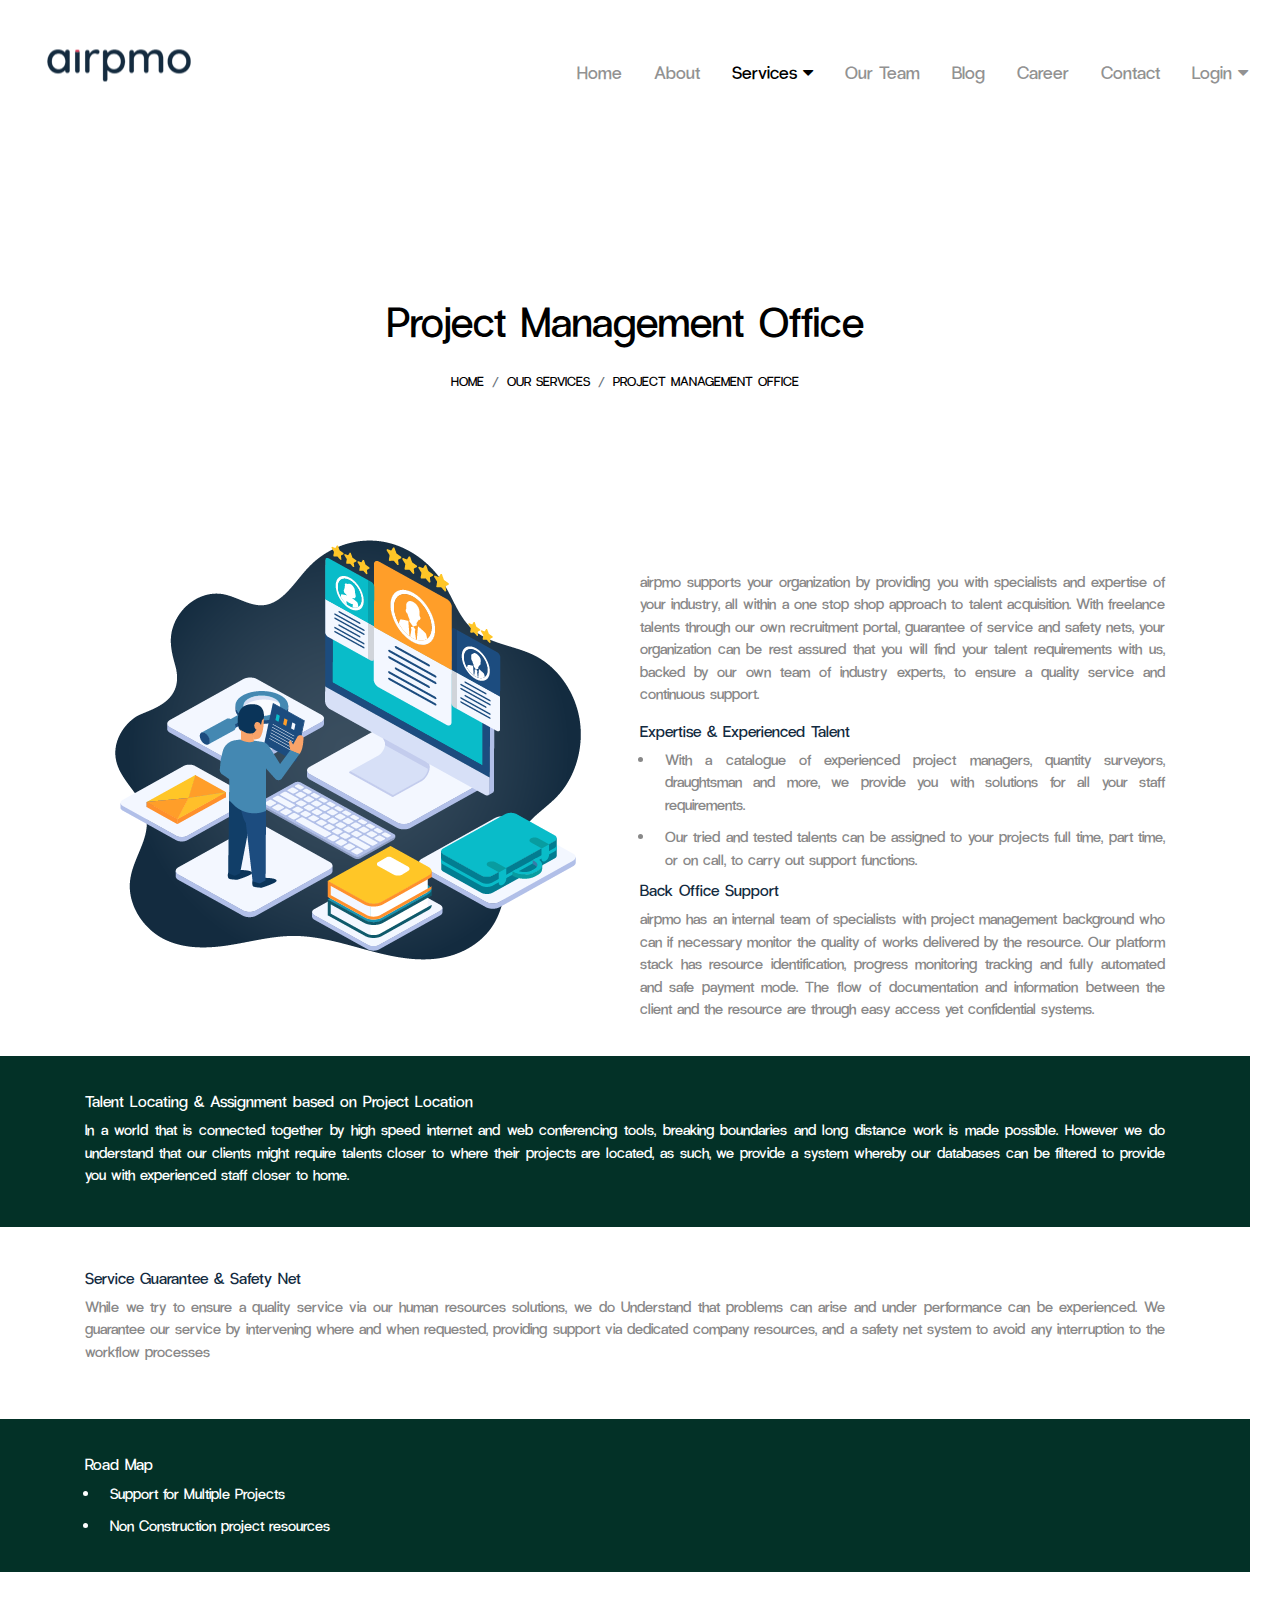
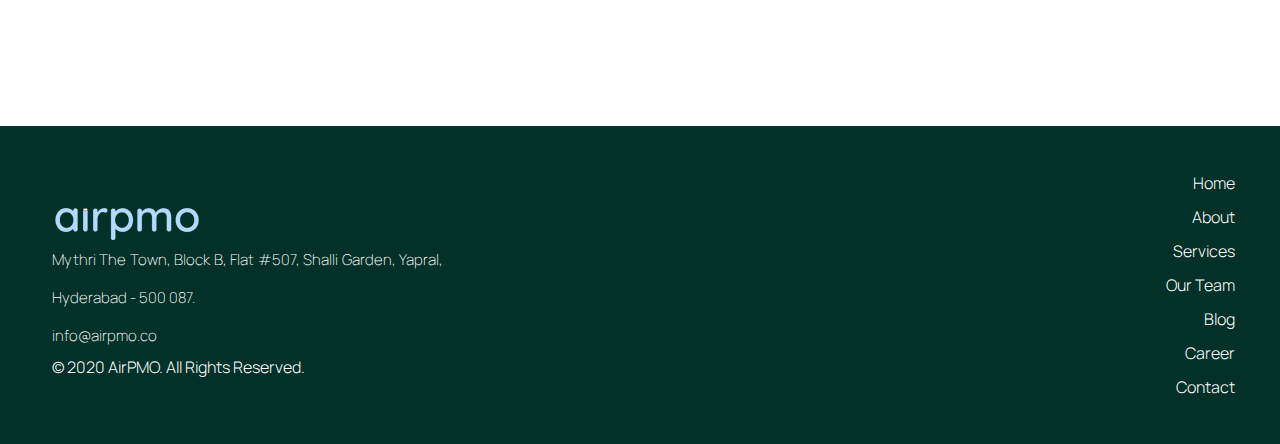
<file: pmo.html>
<!DOCTYPE html>
<html lang="zxx">


<head>
    <meta charset="UTF-8">
    <meta name="description" content="">
    <meta http-equiv="X-UA-Compatible" content="IE=edge">
    <meta name="viewport" content="width=device-width, initial-scale=1, shrink-to-fit=no">

   <!-- Title -->
    <title>airpmo</title>

    <!-- Favicon -->
    <link rel="icon" href="img/core-img/favicon.ico">

    <!-- Core Stylesheet -->
    <link rel="stylesheet" href="CSS/style.css">

    <!-- Responsive Stylesheet -->
    <link rel="stylesheet" href="CSS/responsive.css">
	
    <link rel="stylesheet" href="style.css">
    <link rel="stylesheet" href="responsive.css">

	 <!-- Core Stylesheet -->
    <link rel="stylesheet" href="CSS/bootstrap.min.css">

    <!-- Responsive Stylesheet -->
    <link rel="stylesheet" href="CSS/owl.carousel.min.css">


</head>

<body class="light-version">
   

   <!-- ##### Header Area Start ##### -->
    <!-- navigation bar  -->
    <nav class="navbar" style="flex-wrap: nowrap; width: 100%; position: initial;">
        <div class="split nav-brand">
            <a href="index.html"><img src="Assets/images/logo.png" alt=""></a>
        </div>
        <div class="split topnav" id="myTopnav">
            <div class="nav-box res-bar"><a href="javascript:void(0);" class="icon" onclick="myFunction()"><i class="fa fa-bars"></i></a></div>
            <div class="nav-box"><a href="index.html">Home</a></div>
            <div class="nav-box"><a href="about-us.html">About</a></div>

            <div class="nav-box hover-to-expand active"><a href="services.html">Services&nbsp;<i class="fa fa-caret-down"></i></a></div>
            <div class="hover-to-show-content services-pos fade-in-up" style="z-index: 2;">
                <a href="pmo.html">Project Management Office</a>
                    <a href="pmp.html">Project Management Platform</a>
                    <a href="pfm.html">Project Facility Maintenance</a>
                    <a href="pam.html">Project Asset Management</a>
            </div>
        
            <!-- <div class="nav-box dropdown">
                <a class="dropbtn" href="services.html">Services
                    <i class="fa fa-caret-down"></i>
                </a>
                <div class="dropdown-content">
                    <a href="pmo.html">Project Management Office</a>
                    <a href="pmp.html">Project Management Platform</a>
                    <a href="pfm.html">Project Facility Maintenance</a>
                    <a href="pam.html">Project Asset Management</a>
                </div>
            </div> -->
            <div class="nav-box"><a href="our-team.html">Our Team</a></div>
            <div class="nav-box"><a href="index-blog.html">Blog</a></div>

            <div class="nav-box"><a href="careers.html">Career</a></div>
            <div class="nav-box"><a href="contact-us.html">Contact</a></div>

            <div class="nav-box hover-to-expand red-bg"><a href="http://app.airpmo.co/" >Login&nbsp;<i class="fa fa-caret-down"></i></a></div>
            <div class="hover-to-show-content login-pos fade-in-up" style="z-index: 2;" >
                <a href="http://app.airpmo.co/">Sign In</a>
                <a href="http://app.airpmo.co/sign-up">Sign Up</a>
            </div>
            


            <!-- <div class="nav-box dropdown" >
                <a href="http://app.airpmo.co/" class="dropbtn" style="color: red;">Login
                    <i class="fa fa-caret-down"></i>
                </a>
                <div class="dropdown-content">
                    <a href="http://app.airpmo.co/">Sign In</a>
                    <a href="http://app.airpmo.co/sign-up">Sign Up</a>
                </div>
            </div> -->

        </div>
    </nav>
    <!-- ##### Header Area End ##### -->
	
	 <!-- Login popup form  -->

    <div id="test-popup" class="white-popup mfp-hide">
      <div class="top-form-header">
          <h4>Login Form</h4>
      </div>
      <form action="#" method="post" id="main_login_form" novalidate="">
            <div class="row">
             
               <div class="col-12 col-md-12">
                    <div class="group">
                        <input type="text" name="name" id="name0" required="">
                        <span class="highlight"></span>
                        <span class="bar"></span>
                        <label>Email</label>
                    </div>
                </div>
                <div class="col-12 col-md-12">
                    <div class="group">
                        <input type="password" name="name" id="name1" required="">
                        <span class="highlight"></span>
                        <span class="bar"></span>
                        <label>Password</label>
                    </div>
                </div>
                
                <div class="col-12 col-sm-5 text-left ">
                    <button type="submit" class="btn dream-btn">Login</button>
                </div>
                <div class="col-12 col-sm-7 text-left">
                    <p class="mb-0 mt-10">Don't have an account? <a href="" >Sign up</a></p>
                </div>
            </div>
        </form>

        <div class="other-accounts text-center">
            <p class="w-text">Login with other account</p>
            <div class="footer-social-info">
                <a href="#"><i class="fa fa-facebook" aria-hidden="true"></i></a>
                <a href="#"> <i class="fa fa-twitter" aria-hidden="true"></i></a>
                <a href="#"><i class="fa fa-google-plus" aria-hidden="true"></i></a>
                <a href="#"><i class="fa fa-instagram" aria-hidden="true"></i></a>
                <a href="#"><i class="fa fa-linkedin" aria-hidden="true"></i></a>
            </div>
        </div>
    </div>

    <!-- ##### Welcome Area Start ##### -->
    <div class="breadcumb-area clearfix dzsparallaxer auto-init" data-options='{direction: "normal"}'>
        <div class="divimage dzsparallaxer--target" style="width: 101%; height: 130%; background-image: url(img/bg-img/bg-2.jpg)"></div>
        <!-- breadcumb content -->
        <div class="breadcumb-content">
            <div class="container h-100">
                <div class="row h-100 align-items-center">
                    <div class="col-12">
                        <nav aria-label="breadcrumb" class="breadcumb--con text-center">
                            <h2 class="w-text title wow fadeInUp" data-wow-delay="0.2s" style="color: #000 !important;" ><img src="img/services/pmo-heading.png" width="75" alt="" style="color: #000 !important;" ><br>Project Management Office</h2>
                            <ol class="breadcrumb justify-content-center wow fadeInUp" data-wow-delay="0.4s">
                                <li class="breadcrumb-item" style="color: #000 !important;" ><a href="index.html" style="color: #000 !important;">Home</a></li>
                                <li class="breadcrumb-item" style="color: #000 !important;" ><a href="services.html" style="color: #000 !important;" >Our Services</a></li> 
                                <li class="breadcrumb-item active" aria-current="page" style="color: #000 !important;" >Project Management Office</li>
                            </ol>
                        </nav>
                    </div>
                </div>
            </div>
        </div>
    </div>
    <!-- ##### Welcome Area End ##### -->

    <!-- ##### Our Services Area Start ##### -->
    <section class="our_services_area clearfix" id="services">
        
            
            <!--div class="section-heading text-center">
                
                <div class="dream-dots justify-content-center wow fadeInUp" data-wow-delay="0.2s">
                    <span></span><span></span><span></span><span></span><span></span><span></span><span></span>
                </div>
                <h2 class="wow fadeInUp" data-wow-delay="0.3s">Our Core Services</h2>
           
            </div-->
                

            <div class="row">
                <div class="col-12 col-sm-12 col-lg-12">
                    <!-- Content -->
                    <div class="mt-50 wow fadeInUp" data-wow-delay="0.2s">
					<div class="container">
                        <!-- Icon -->   
						<div class="service-img-wrapper how col-lg-6 col-md-12 col-sm-12">
                        <div class="image-box">
                            <img src="img/core-img/pmo.png" class="center-block img-responsive phone-img" alt="">
                        </div>
                    </div>
						
						<div class="col-12 col-sm-6 col-lg-6">
                       <p>airpmo supports your organization by providing you with specialists and expertise of your industry, all within a one stop shop approach to talent acquisition. With freelance talents through our own recruitment portal, guarantee of service and safety nets, your organization can be rest assured that you will find your talent requirements with us, backed by our own team of industry experts, to ensure a quality service and continuous support.</p>
						</div>
						
						
							<div class="col-12 col-sm-6 col-lg-6 services-list">
                       <h6>Expertise & Experienced Talent</h6>
                        
						 <ul>
						 <li>With a catalogue of experienced project managers, quantity surveyors, draughtsman and more, we provide you with solutions for all your staff requirements.
						 </li>
						 <li>Our tried and tested talents can be assigned to your projects full time, part time, or on call, to carry out support functions.
						 </li>
						
						</ul>


						</div>
						
						<div class="col-12 col-sm-6 col-lg-6">
                        <h6>Back Office Support</h6>
						
						<p>airpmo has an internal team of specialists with project management background who can if necessary monitor the quality of works delivered by the resource. Our platform stack has resource identification, progress monitoring tracking and fully automated and safe payment mode. The flow of documentation and information between the client and the resource are through easy access yet confidential systems. </p>				
						
						</div>	</div>	
						
								<div class="container-fluid section-light-blue" style="margin-top:20px;">	
  <div class="container">	  
						<div class="col-12 col-sm-6 col-lg-12 services-list" >
                        <h6>Talent Locating & Assignment based on Project Location</h6>                       
                        <p>In a world that is connected together by high speed internet and web conferencing tools, breaking boundaries and long distance work is made possible. However we do understand that our clients might require talents closer to where their projects are located, as such, we provide a system whereby our databases can be filtered to provide you with experienced staff closer to home. </p>
						</div>
						</div></div>
						
						<div class="container-fluid section-light-no-blue">		
  <div class="container">	  
						<div class="col-12 col-sm-6 col-lg-12 services-list" >
                        <h6>Service Guarantee & Safety Net</h6>                       
                        <p>While we try to ensure a quality service via our human resources solutions, we do Understand that problems can arise and under performance can be experienced. We guarantee our service by intervening where and when requested, providing support via dedicated company resources, and a safety net system to avoid any interruption to the workflow processes</p>
						</div>	
						</div></div>
						
					<div class="container-fluid section-light-blue">		
  <div class="container">	  
						<div class="col-12 col-sm-6 col-lg-12 services-list" >
                        <h6>Road Map</h6>                       
                       <ul>
					   <li>Support for Multiple Projects</li>
						<li>Non Construction project resources</li>
						</ul>
						</div>
						</div></div>
						
                    </div>
                </div>
				
			
            </div>
       
    </section>
    <!-- ##### Our Services Area End ##### -->

   
  <!-- ##### Footer Area Start ##### -->
    <!-- footer section  -->
    <footer class="footer-section">
        <div class="footer-split footer-split-left">
            <div class="footer-brand">
                <img src="Assets/images/footer-brand-logo.png" alt="">
            </div>
            <div class="footer-text">
                Mythri The Town, Block B, Flat #507, Shalli Garden, Yapral, Hyderabad - 500 087. <br>
                info@airpmo.co
            </div>
            <div class="footer-copy-right">
                © 2020 AirPMO. All Rights Reserved.
            </div>
        </div>
        <div class="footer-split footer-split-right">
            <div class="footer-nav-section">
                <a href="index.html">Home</a>
                <a href="about-us.html">About</a>
                <a href="services.html">Services</a>
                <a href="our-team.html">Our Team</a>
                <a href="index-blog.html">Blog</a>
                <a href="careers.html">Career</a>
                <a href="contact-us.html">Contact</a>
            </div>
        </div>
    </footer>
	
    <!-- ##### Footer Area End ##### -->

    <!-- ########## All JS ########## -->
    <!-- jQuery js -->
    <script src="js/jquery.min.js"></script>
    <!-- Popper js -->
    <script src="js/popper.min.js"></script>
    <!-- Bootstrap js -->
    <script src="js/bootstrap.min.js"></script>
    <!-- All Plugins js -->
    <script src="js/plugins.js"></script>
    <!-- Parallax js -->
    <script src="js/dzsparallaxer.js"></script>
    <!-- Active js -->
    <script src="js/script.js"></script>

    <!-- responsive nav-bar script -->
    <script>
        function myFunction() {
            var x = document.getElementById("myTopnav");
            if (x.className === "split topnav") {
                x.className = "split topnav-responsive";
            }
            else {
                x.className = "split topnav";
            }
        }
    </script>

</body>


</html>
</file>
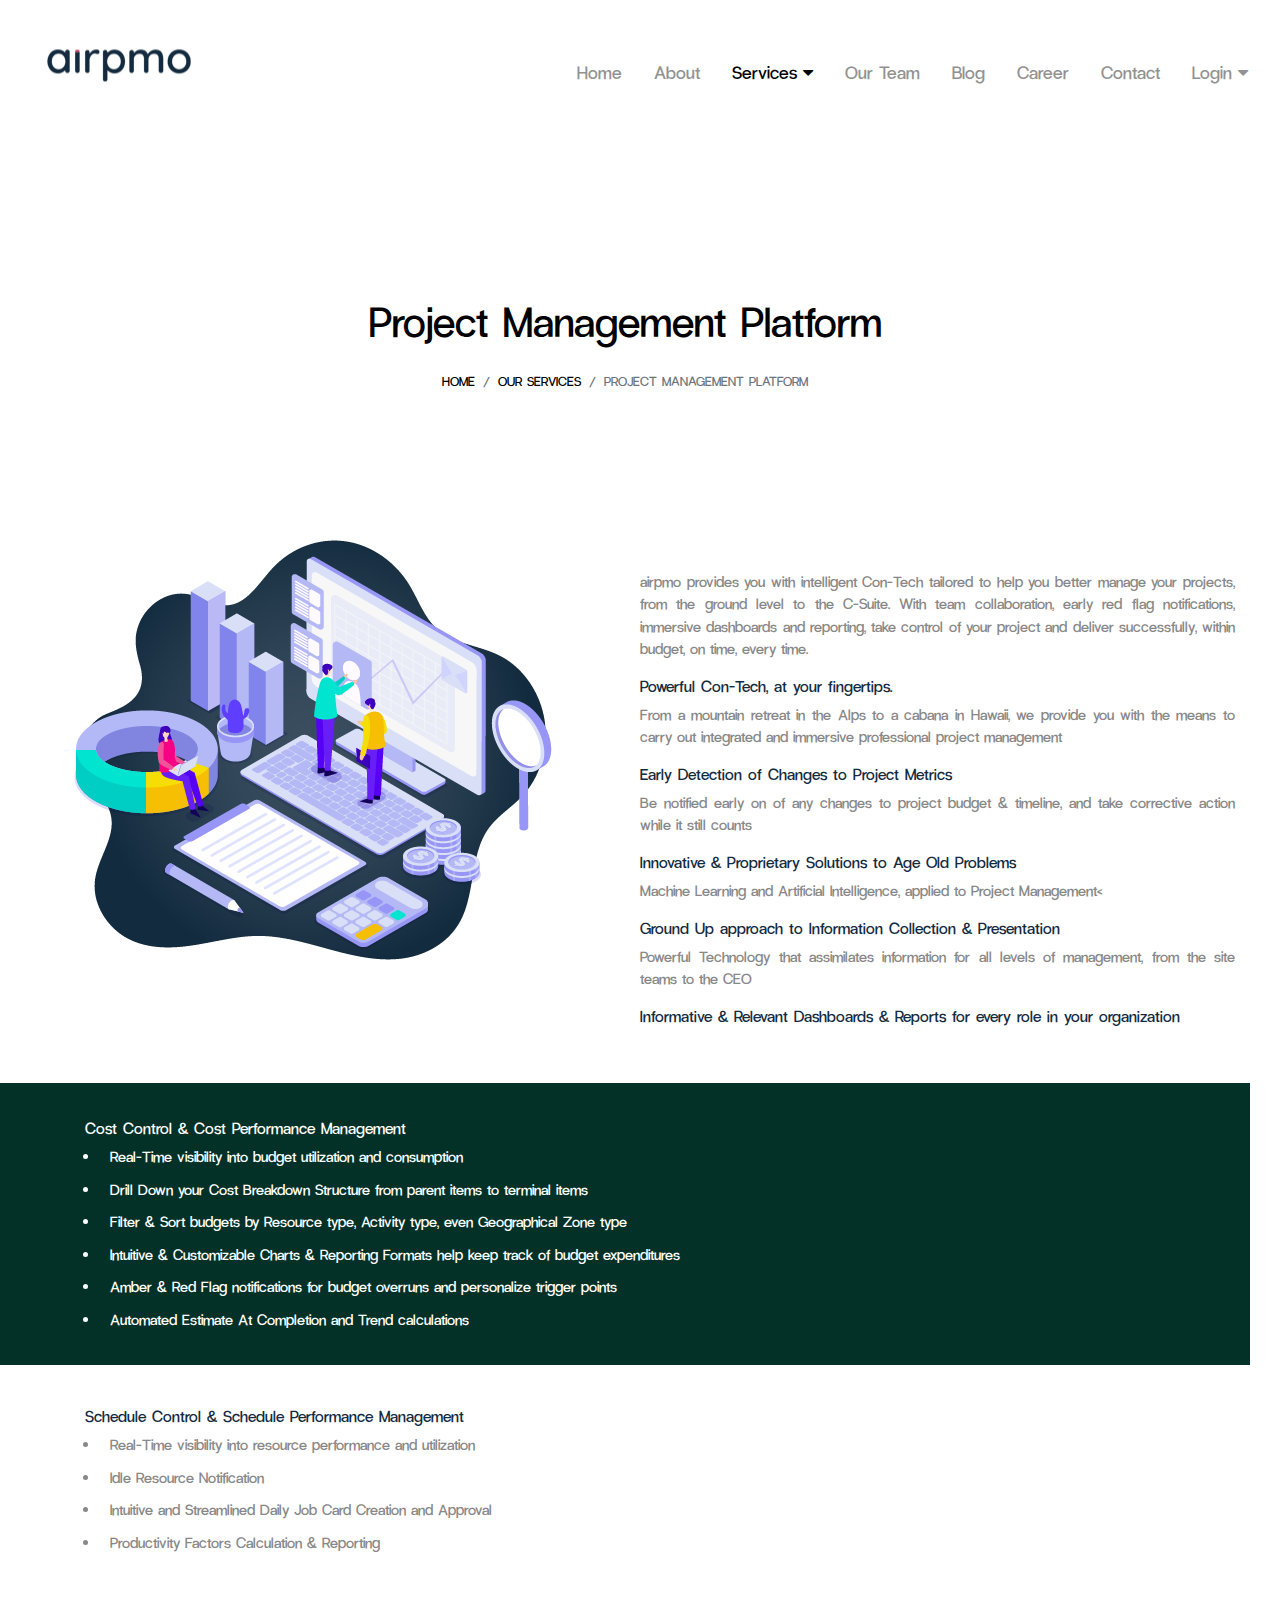
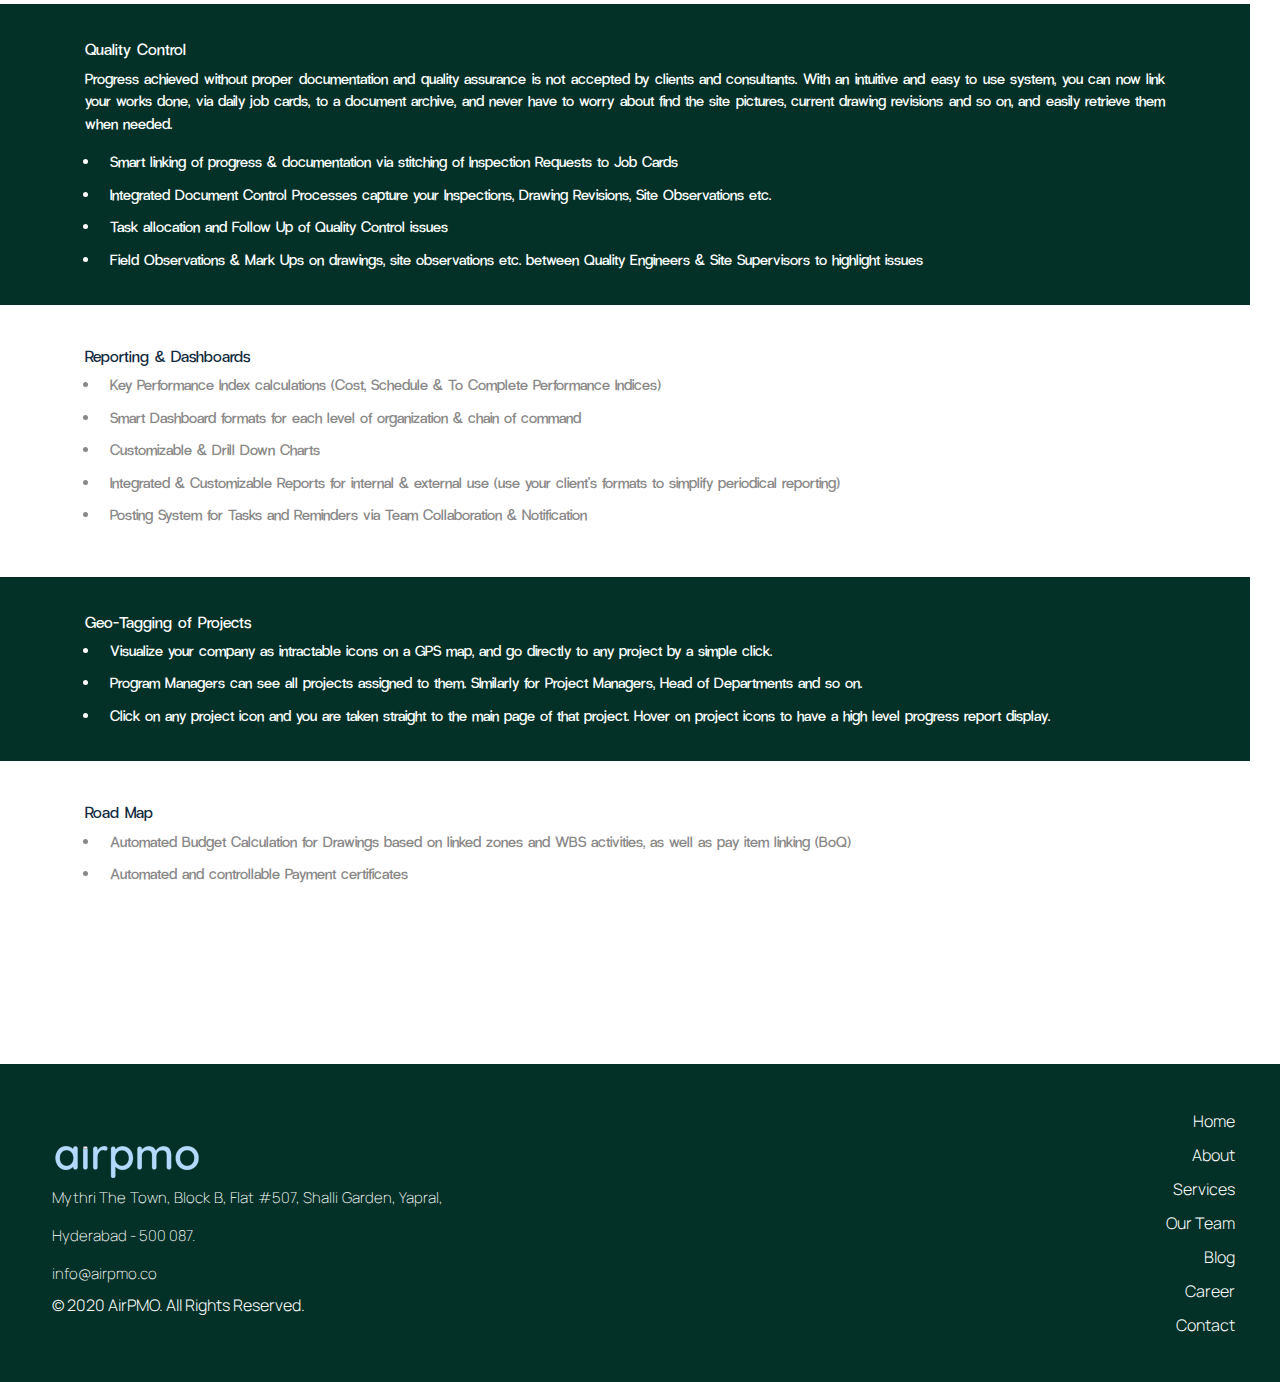
<file: pmp.html>
<!DOCTYPE html>
<html lang="zxx">


<head>
    <meta charset="UTF-8">
    <meta name="description" content="">
    <meta http-equiv="X-UA-Compatible" content="IE=edge">
    <meta name="viewport" content="width=device-width, initial-scale=1, shrink-to-fit=no">

    <!-- Title -->
    <title>airpmo</title>

    <!-- Favicon -->
    <link rel="icon" href="img/core-img/favicon.ico">

    <!-- Core Stylesheet -->
    <link rel="stylesheet" href="CSS/style.css">

    <!-- Responsive Stylesheet -->
    <link rel="stylesheet" href="CSS/responsive.css">
	
    <link rel="stylesheet" href="style.css">
    <link rel="stylesheet" href="responsive.css">

	 <!-- Core Stylesheet -->
    <link rel="stylesheet" href="CSS/bootstrap.min.css">

    <!-- Responsive Stylesheet -->
    <link rel="stylesheet" href="CSS/owl.carousel.min.css">

</head>

<body class="light-version">
  

   <!-- ##### Header Area Start ##### -->
    <!-- navigation bar  -->
    <nav class="navbar" style="flex-wrap: nowrap; width: 100%; position: initial;">
        <div class="split nav-brand">
            <a href="index.html"><img src="Assets/images/logo.png" alt=""></a>
        </div>
        <div class="split topnav" id="myTopnav">
            <div class="nav-box res-bar"><a href="javascript:void(0);" class="icon" onclick="myFunction()"><i class="fa fa-bars"></i></a></div>
            <div class="nav-box"><a href="index.html">Home</a></div>
            <div class="nav-box"><a href="about-us.html">About</a></div>

            <div class="nav-box hover-to-expand active"><a href="services.html">Services&nbsp;<i class="fa fa-caret-down"></i></a></div>
            <div class="hover-to-show-content services-pos fade-in-up" style="z-index: 2;">
                <a href="pmo.html">Project Management Office</a>
                    <a href="pmp.html">Project Management Platform</a>
                    <a href="pfm.html">Project Facility Maintenance</a>
                    <a href="pam.html">Project Asset Management</a>
            </div>
        
            <!-- <div class="nav-box dropdown">
                <a class="dropbtn" href="services.html">Services
                    <i class="fa fa-caret-down"></i>
                </a>
                <div class="dropdown-content">
                    <a href="pmo.html">Project Management Office</a>
                    <a href="pmp.html">Project Management Platform</a>
                    <a href="pfm.html">Project Facility Maintenance</a>
                    <a href="pam.html">Project Asset Management</a>
                </div>
            </div> -->
            <div class="nav-box"><a href="our-team.html">Our Team</a></div>
            <div class="nav-box"><a href="index-blog.html">Blog</a></div>

            <div class="nav-box"><a href="careers.html">Career</a></div>
            <div class="nav-box"><a href="contact-us.html">Contact</a></div>

            <div class="nav-box hover-to-expand red-bg"><a href="http://app.airpmo.co/" >Login&nbsp;<i class="fa fa-caret-down"></i></a></div>
            <div class="hover-to-show-content login-pos fade-in-up" style="z-index: 2;" >
                <a href="http://app.airpmo.co/">Sign In</a>
                <a href="http://app.airpmo.co/sign-up">Sign Up</a>
            </div>
            


            <!-- <div class="nav-box dropdown" >
                <a href="http://app.airpmo.co/" class="dropbtn" style="color: red;">Login
                    <i class="fa fa-caret-down"></i>
                </a>
                <div class="dropdown-content">
                    <a href="http://app.airpmo.co/">Sign In</a>
                    <a href="http://app.airpmo.co/sign-up">Sign Up</a>
                </div>
            </div> -->

        </div>
    </nav>
    <!-- ##### Header Area End ##### -->
	
	 <!-- Login popup form  -->

    <div id="test-popup" class="white-popup mfp-hide">
      <div class="top-form-header">
          <h4>Login Form</h4>
      </div>
      <form action="#" method="post" id="main_login_form" novalidate="">
            <div class="row">
             
               <div class="col-12 col-md-12">
                    <div class="group">
                        <input type="text" name="name" id="name0" required="">
                        <span class="highlight"></span>
                        <span class="bar"></span>
                        <label>Email</label>
                    </div>
                </div>
                <div class="col-12 col-md-12">
                    <div class="group">
                        <input type="password" name="name" id="name1" required="">
                        <span class="highlight"></span>
                        <span class="bar"></span>
                        <label>Password</label>
                    </div>
                </div>
                
                <div class="col-12 col-sm-5 text-left ">
                    <button type="submit" class="btn dream-btn">Login</button>
                </div>
                <div class="col-12 col-sm-7 text-left">
                    <p class="mb-0 mt-10">Don't have an account? <a href="" >Sign up</a></p>
                </div>
            </div>
        </form>

        <div class="other-accounts text-center">
            <p class="w-text">Login with other account</p>
            <div class="footer-social-info">
                <a href="#"><i class="fa fa-facebook" aria-hidden="true"></i></a>
                <a href="#"> <i class="fa fa-twitter" aria-hidden="true"></i></a>
                <a href="#"><i class="fa fa-google-plus" aria-hidden="true"></i></a>
                <a href="#"><i class="fa fa-instagram" aria-hidden="true"></i></a>
                <a href="#"><i class="fa fa-linkedin" aria-hidden="true"></i></a>
            </div>
        </div>
    </div>

    <!-- ##### Welcome Area Start ##### -->
    <div class="breadcumb-area clearfix dzsparallaxer auto-init" data-options='{direction: "normal"}'>
        <div class="divimage dzsparallaxer--target" style="width: 101%; height: 130%; background-image: url(img/bg-img/bg-2.jpg)"></div>
        <!-- breadcumb content -->
        <div class="breadcumb-content">
            <div class="container h-100">
                <div class="row h-100 align-items-center">
                    <div class="col-12">
                        <nav aria-label="breadcrumb" class="breadcumb--con text-center">
                            <h2 class="w-text title wow fadeInUp" data-wow-delay="0.2s" style="color: #000 !important;" ><img src="img/services/pmp-heading.png" width="75" alt="" style="color: #000 !important;" ><br>Project Management Platform</h2>
                            <ol class="breadcrumb justify-content-center wow fadeInUp" data-wow-delay="0.4s">
                                <li class="breadcrumb-item" style="color: #000 !important;" ><a href="index.html" style="color: #000 !important;" >Home</a></li>
                                <li class="breadcrumb-item" style="color: #000 !important;" ><a href="services.html" style="color: #000 !important;" >Our Services</a></li> <li class="breadcrumb-item active" aria-current="page">Project Management Platform</li>
                            </ol>
                        </nav>
                    </div>
                </div>
            </div>
        </div>
    </div>
    <!-- ##### Welcome Area End ##### -->

    <!-- ##### Our Services Area Start ##### -->
    <section class="our_services_area clearfix" id="services">
      
            
            <!--div class="section-heading text-center">
                
                <div class="dream-dots justify-content-center wow fadeInUp" data-wow-delay="0.2s">
                    <span></span><span></span><span></span><span></span><span></span><span></span><span></span>
                </div>
                <h2 class="wow fadeInUp" data-wow-delay="0.3s">Our Core Services</h2>
           
            </div-->
                

            <div class="row">
                <div class="col-12 col-sm-12 col-lg-12">
                    <!-- Content -->
                    <div class="mt-50 wow fadeInUp" data-wow-delay="0.2s">
                        <!-- Icon -->    

<div class="service-img-wrapper how col-lg-6 col-md-12 col-sm-12">
                        <div class="image-box">
                            <img src="img/core-img/pmp-service.png" class="center-block img-responsive phone-img" alt="">
                        </div>
                    </div>

					
						
						<div class="col-12 col-sm-6 col-lg-6" style="margin-bottom:50px;">
                       <p>

airpmo provides you with intelligent Con-Tech tailored to help you better manage your projects, from the ground level to the C-Suite. With team collaboration, early red flag notifications, immersive dashboards and reporting, take control of your project and deliver successfully, within budget, on time, every time.</p>
<h6>Powerful Con-Tech, at your fingertips.</h6>
<p>From a mountain retreat in the Alps to a cabana in Hawaii, we provide you with the means to carry out integrated and immersive professional project management</p>
<h6>Early Detection of Changes to Project Metrics</h6>

<p>Be notified early on of any changes to project budget & timeline, and take corrective action while it still counts</p>

<h6>Innovative & Proprietary Solutions to Age Old Problems</h6>

<p>Machine Learning and Artificial Intelligence, applied to Project Management<</p>
<h6>Ground Up approach to Information Collection & Presentation</h6>

<p>Powerful Technology that assimilates information for all levels of management, from the site teams to the CEO</p>

<h6>Informative & Relevant Dashboards & Reports for every role in your organization</h6>

						</div>
	  <div class="container-fluid section-light-blue">		
  <div class="container">	  
						<div class="col-12 col-sm-6 col-lg-12 services-list" >
                       <h6>Cost Control & Cost Performance Management</h6>
                        
						 <ul>
						 <li>Real-Time visibility into budget utilization and consumption</li>
						 <li>Drill Down your Cost Breakdown Structure from parent items to terminal items</li>
						 <li>Filter & Sort budgets by Resource type, Activity type, even Geographical Zone type</li>
						 <li>Intuitive & Customizable Charts & Reporting Formats help keep track of budget expenditures</li>
						 <li>Amber & Red Flag notifications for budget overruns and personalize trigger points</li>
						 <li>Automated Estimate At Completion and Trend calculations</li>
						
						</ul>
						</div>
						</div>
				</div>		
						
						<div class="container-fluid section-light-no-blue">		
  <div class="container">	  
						<div class="col-12 col-sm-6 col-lg-12 services-list" >
                        <h6>Schedule Control & Schedule Performance Management</h6>
						<ul>
						<li>Real-Time visibility into resource performance and utilization</li>
						 <li>Idle Resource Notification</li>
						 <li>Intuitive and Streamlined Daily Job Card Creation and Approval</li>
						 <li>Productivity Factors Calculation & Reporting</li>
						
						</ul>
						</div>			
</div></div>						
			
			 <div class="container-fluid section-light-blue">		
  <div class="container">	  
						<div class="col-12 col-sm-6 col-lg-12 services-list" >
                        <h6>Quality Control</h6>                       
                        <p>Progress achieved without proper documentation and quality assurance is not accepted by clients and consultants. With an intuitive and easy to use system, you can now link your works done, via daily job cards, to a document archive, and never have to worry about find the site pictures, current drawing revisions and so on, and easily retrieve them when needed.</p>
						
						<ul>
						<li>Smart linking of progress & documentation via stitching of Inspection Requests to Job Cards</li>
						 <li>Integrated Document Control Processes capture your Inspections, Drawing Revisions, Site Observations etc.</li>
						 <li>Task allocation and Follow Up of Quality Control issues</li>
						 <li>Field Observations & Mark Ups on drawings, site observations etc. between Quality Engineers & Site Supervisors to highlight issues</li>
						
						</ul>
						</div>
						</div></div>
						
						
						 <div class="container-fluid section-light-no-blue">		
  <div class="container">	  
						<div class="col-12 col-sm-6 col-lg-12 services-list" >
                        <h6>Reporting & Dashboards</h6>                       
                       <ul>
						<li>Key Performance Index calculations (Cost, Schedule & To Complete Performance Indices)</li>
						 <li>Smart Dashboard formats for each level of organization & chain of command</li>
						 <li>Customizable & Drill Down Charts</li>
						 <li>Integrated & Customizable Reports for internal & external use (use your client's formats to simplify periodical reporting)</li>
						<li>Posting System for Tasks and Reminders via Team Collaboration & Notification</li>
						</ul>
						</div>	
</div>
</div>						
						
						
						 <div class="container-fluid section-light-blue">		
  <div class="container">	  
						<div class="col-12 col-sm-6 col-lg-12 services-list" >
                        <h6>Geo-Tagging of Projects</h6>                       
                       <ul>
						<li>Visualize your company as intractable icons on a GPS map, and go directly to any project by a simple click.</li>
						 <li>Program Managers can see all projects assigned to them. SImilarly for Project Managers, Head of Departments and so on.</li>
						 <li>Click on any project icon and you are taken straight to the main page of that project. Hover on project icons to have a high level progress report display.</li>
						 
						</ul>
						</div>
						</div></div>
						
						 <div class="container-fluid section-light-no-blue">		
  <div class="container">	  
						<div class="col-12 col-sm-6 col-lg-12 services-list" >
                        <h6>Road Map</h6>                       
                       <ul>
						<li>Automated Budget Calculation for Drawings based on linked zones and WBS activities, as well as pay item linking (BoQ)</li>
						 <li>Automated and controllable Payment certificates</li>
						
						</ul>
						</div>	
</div>
</div>						
						
                    </div>
                </div>
				
				
				
				
				
            </div>
     
    </section>
    <!-- ##### Our Services Area End ##### -->

   

  <!-- ##### Footer Area Start ##### -->
    <!-- footer section  -->
    <footer class="footer-section">
        <div class="footer-split footer-split-left">
            <div class="footer-brand">
                <img src="Assets/images/footer-brand-logo.png" alt="">
            </div>
            <div class="footer-text">
                Mythri The Town, Block B, Flat #507, Shalli Garden, Yapral, Hyderabad - 500 087. <br>
                info@airpmo.co
            </div>
            <div class="footer-copy-right">
                © 2020 AirPMO. All Rights Reserved.
            </div>
        </div>
        <div class="footer-split footer-split-right">
            <div class="footer-nav-section">
                <a href="index.html">Home</a>
                <a href="about-us.html">About</a>
                <a href="services.html">Services</a>
                <a href="our-team.html">Our Team</a>
                <a href="index-blog.html">Blog</a>
                <a href="careers.html">Career</a>
                <a href="contact-us.html">Contact</a>
            </div>
        </div>
    </footer>
	
    <!-- ##### Footer Area End ##### -->

    <!-- ########## All JS ########## -->
    <!-- jQuery js -->
    <script src="js/jquery.min.js"></script>
    <!-- Popper js -->
    <script src="js/popper.min.js"></script>
    <!-- Bootstrap js -->
    <script src="js/bootstrap.min.js"></script>
    <!-- All Plugins js -->
    <script src="js/plugins.js"></script>
    <!-- Parallax js -->
    <script src="js/dzsparallaxer.js"></script>
    <!-- Active js -->
    <script src="js/script.js"></script>

    <!-- responsive nav-bar script -->
    <script>
        function myFunction() {
            var x = document.getElementById("myTopnav");
            if (x.className === "split topnav") {
                x.className = "split topnav-responsive";
            }
            else {
                x.className = "split topnav";
            }
        }
    </script>

</body>


</html>
</file>
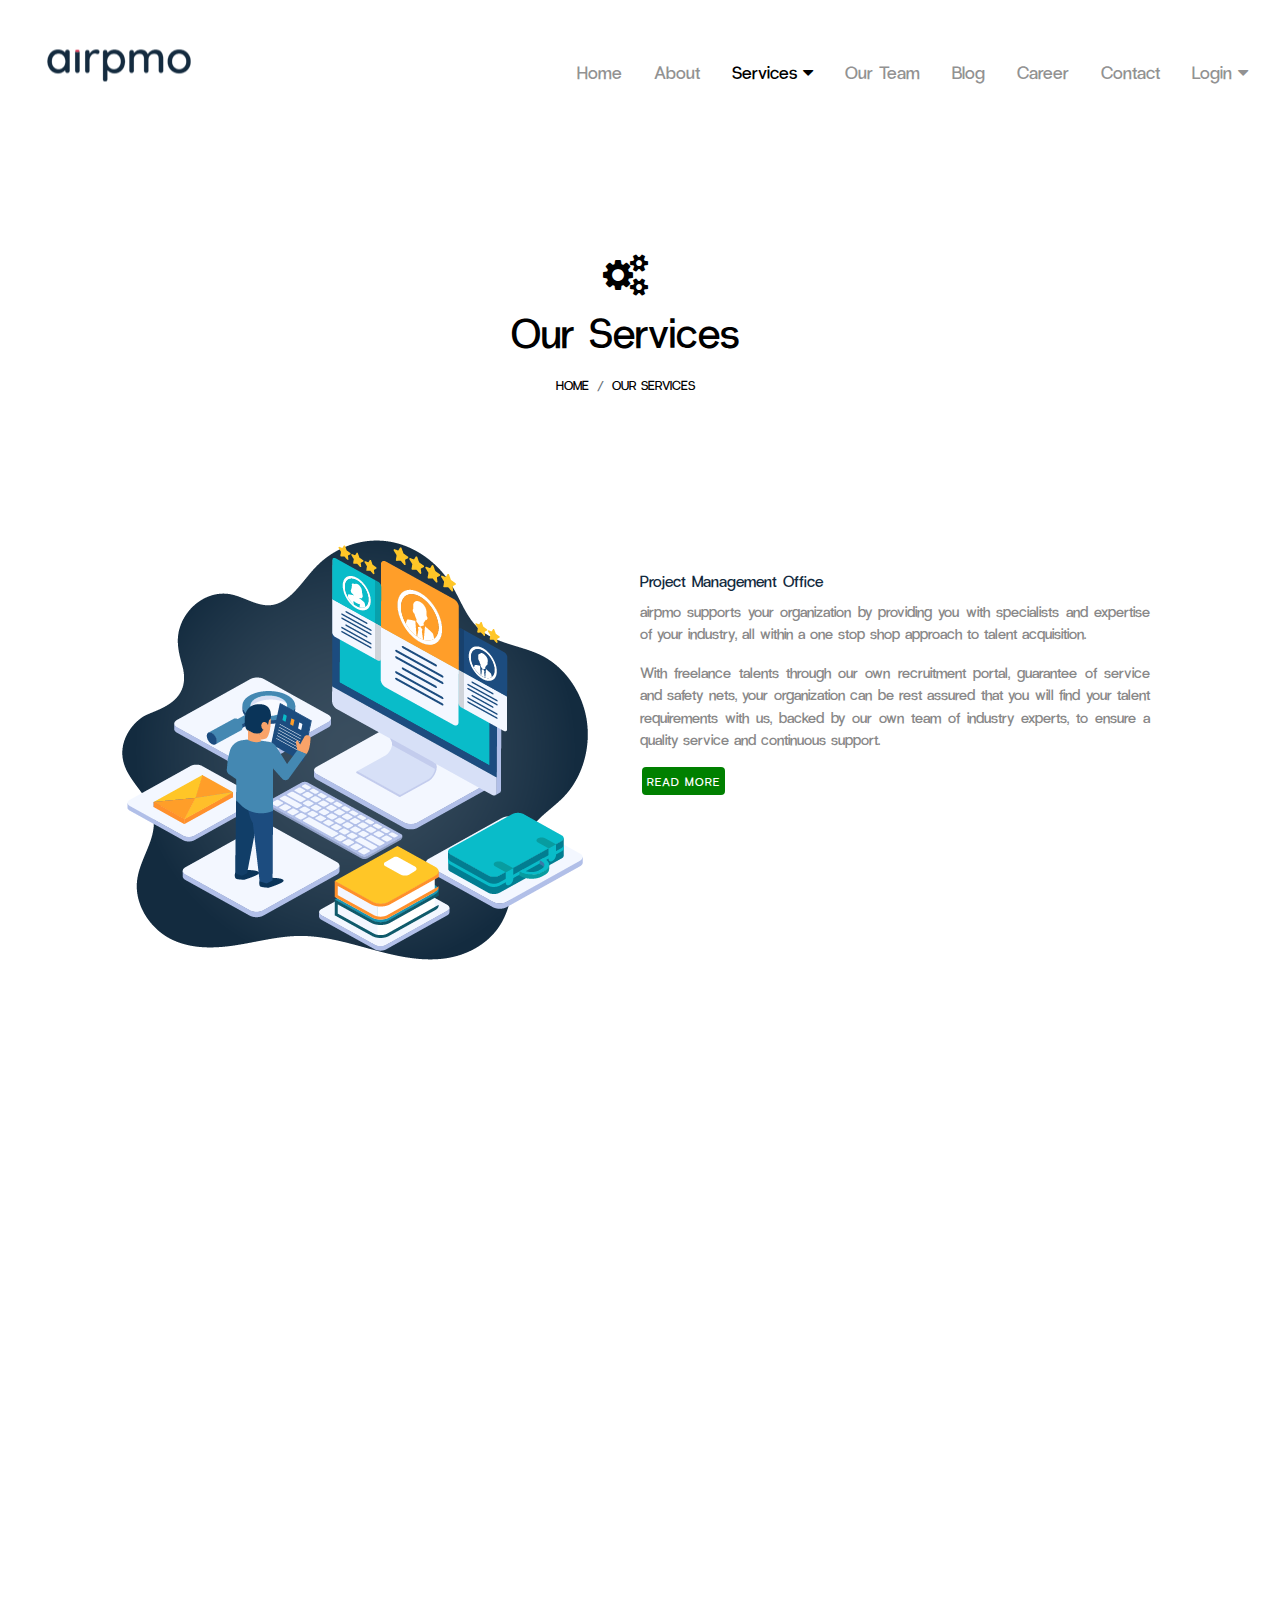
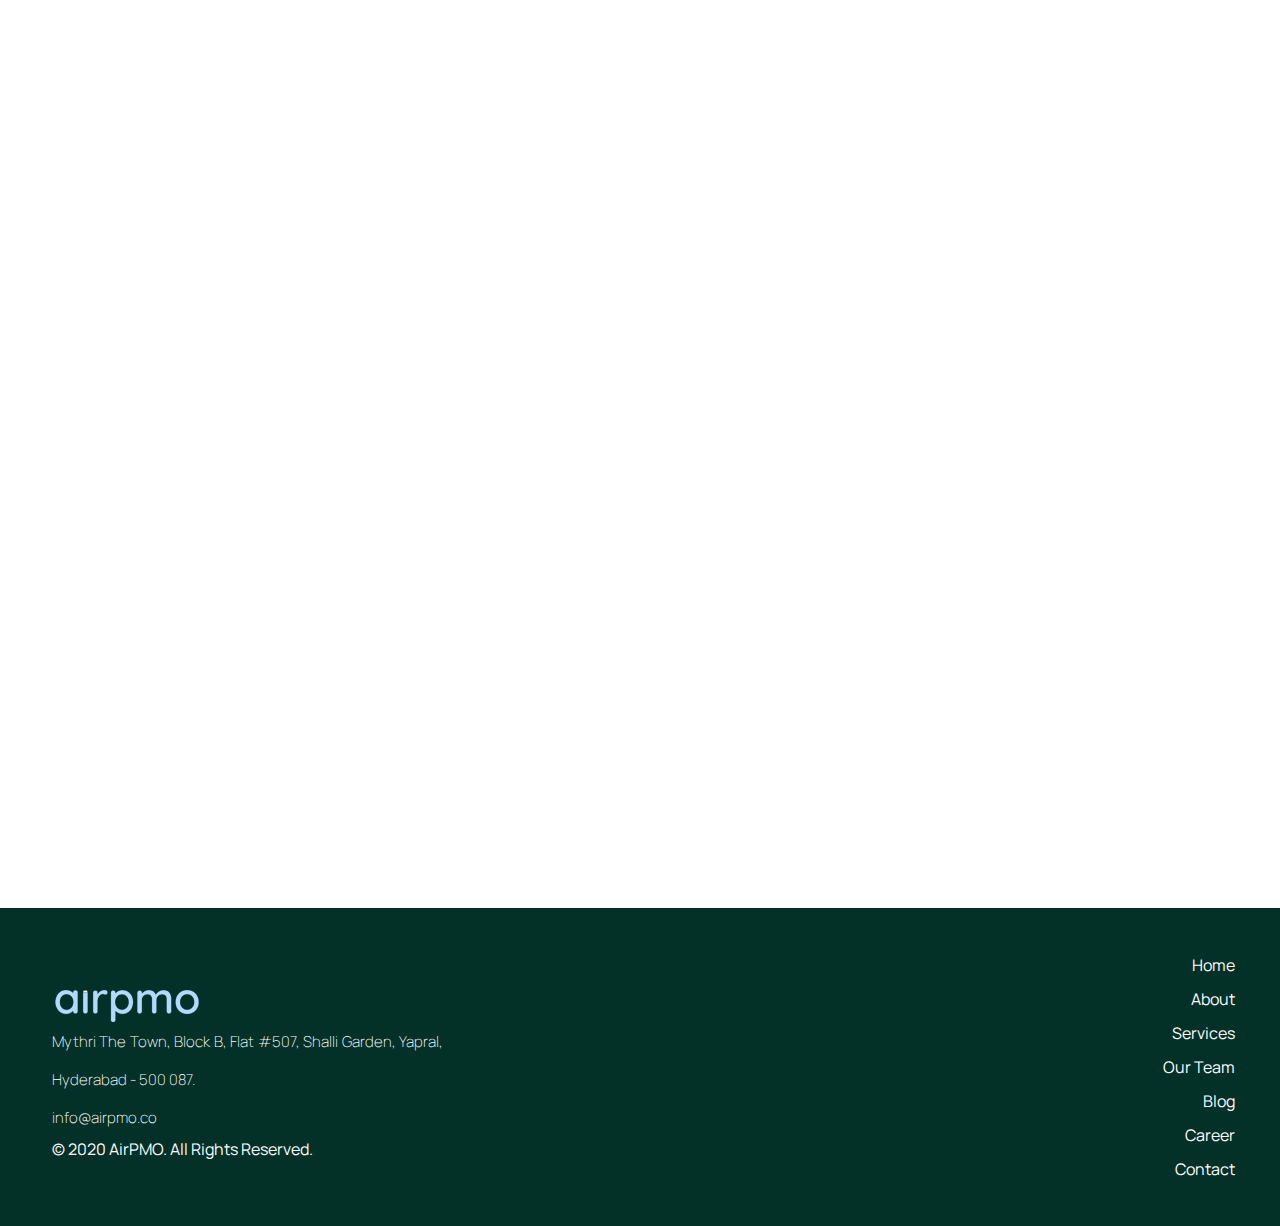
<file: services.html>
<!DOCTYPE html>
<html lang="zxx">


<head>
    <meta charset="UTF-8">
    <meta name="description" content="">
    <meta http-equiv="X-UA-Compatible" content="IE=edge">
    <meta name="viewport" content="width=device-width, initial-scale=1, shrink-to-fit=no">

    <!-- Title -->
    <title>airpmo</title>

    <!-- Favicon -->
    <link rel="icon" href="img/core-img/favicon.ico">

    <!-- Core Stylesheet -->
    <link rel="stylesheet" href="CSS/style.css">

    <!-- Responsive Stylesheet -->
    <link rel="stylesheet" href="CSS/responsive.css">
	
    <link rel="stylesheet" href="style.css">
    <link rel="stylesheet" href="responsive.css">

    <!-- Responsive Stylesheet -->
    <link rel="stylesheet" href="CSS/owl.carousel.min.css">


</head>

<body class="light-version" style="background: white !important"; >
   

   <!-- ##### Header Area Start ##### -->
    

    <!-- navigation bar  -->
    <nav class="navbar" style="flex-wrap: nowrap; width: 100%; position: initial;">
        <div class="split nav-brand">
            <a href="index.html"><img src="Assets/images/logo.png" alt=""></a>
        </div>
        <div class="split topnav" id="myTopnav">
            <div class="nav-box res-bar"><a href="javascript:void(0);" class="icon" onclick="myFunction()"><i class="fa fa-bars"></i></a></div>
            <div class="nav-box"><a href="index.html">Home</a></div>
            <div class="nav-box"><a href="about-us.html">About</a></div>

            <div class="nav-box hover-to-expand active"><a href="services.html">Services&nbsp;<i class="fa fa-caret-down"></i></a></div>
            <div class="hover-to-show-content services-pos fade-in-up" style="z-index: 2;">
                <a href="pmo.html">Project Management Office</a>
                    <a href="pmp.html">Project Management Platform</a>
                    <a href="pfm.html">Project Facility Maintenance</a>
                    <a href="pam.html">Project Asset Management</a>
            </div>
        
            <!-- <div class="nav-box dropdown">
                <a class="dropbtn" href="services.html">Services
                    <i class="fa fa-caret-down"></i>
                </a>
                <div class="dropdown-content">
                    <a href="pmo.html">Project Management Office</a>
                    <a href="pmp.html">Project Management Platform</a>
                    <a href="pfm.html">Project Facility Maintenance</a>
                    <a href="pam.html">Project Asset Management</a>
                </div>
            </div> -->
            <div class="nav-box"><a href="our-team.html">Our Team</a></div>
            <div class="nav-box"><a href="index-blog.html">Blog</a></div>

            <div class="nav-box"><a href="careers.html">Career</a></div>
            <div class="nav-box"><a href="contact-us.html">Contact</a></div>

            <div class="nav-box hover-to-expand red-bg"><a href="http://app.airpmo.co/" >Login&nbsp;<i class="fa fa-caret-down"></i></a></div>
            <div class="hover-to-show-content login-pos fade-in-up" style="z-index: 2;" >
                <a href="http://app.airpmo.co/">Sign In</a>
                <a href="http://app.airpmo.co/sign-up">Sign Up</a>
            </div>
            


            <!-- <div class="nav-box dropdown" >
                <a href="http://app.airpmo.co/" class="dropbtn" style="color: red;">Login
                    <i class="fa fa-caret-down"></i>
                </a>
                <div class="dropdown-content">
                    <a href="http://app.airpmo.co/">Sign In</a>
                    <a href="http://app.airpmo.co/sign-up">Sign Up</a>
                </div>
            </div> -->

        </div>
    </nav>
    <!-- ##### Header Area End ##### -->
	
	 <!-- Login popup form  -->

    <div id="test-popup" class="white-popup mfp-hide">
      <div class="top-form-header">
          <h4>Login Form</h4>
      </div>
      <form action="#" method="post" id="main_login_form" novalidate="">
            <div class="row" >
             
               <div class="col-12 col-md-12">
                    <div class="group">
                        <input type="text" name="name" id="name0" required="">
                        <span class="highlight"></span>
                        <span class="bar"></span>
                        <label>Email</label>
                    </div>
                </div>
                <div class="col-12 col-md-12">
                    <div class="group">
                        <input type="password" name="name" id="name1" required="">
                        <span class="highlight"></span>
                        <span class="bar"></span>
                        <label>Password</label>
                    </div>
                </div>
                
                <div class="col-12 col-sm-5 text-left ">
                    <button type="submit" class="btn dream-btn">Login</button>
                </div>
                <div class="col-12 col-sm-7 text-left">
                    <p class="mb-0 mt-10">Don't have an account? <a href="" >Sign up</a></p>
                </div>
            </div>
        </form>

        <div class="other-accounts text-center">
            <p class="w-text">Login with other account</p>
            <div class="footer-social-info">
                <a href="#"><i class="fa fa-facebook" aria-hidden="true"></i></a>
                <a href="#"> <i class="fa fa-twitter" aria-hidden="true"></i></a>
                <a href="#"><i class="fa fa-google-plus" aria-hidden="true"></i></a>
                <a href="#"><i class="fa fa-instagram" aria-hidden="true"></i></a>
                <a href="#"><i class="fa fa-linkedin" aria-hidden="true"></i></a>
            </div>
        </div>
    </div>

    <!-- ##### Welcome Area Start ##### -->
    <div class="breadcumb-area clearfix dzsparallaxer auto-init"  data-options='{direction: "normal"}' >
        <div class="divimage dzsparallaxer--target" style="width: 101%; height: 130%;"></div>
        <!-- breadcumb content -->
        <div class="breadcumb-content" style="background: white;">
            <div class="container h-100">
                <div class="row h-100 align-items-center" style="height: fit-content;">
                    <div class="col-12">
                        <nav aria-label="breadcrumb" class="breadcumb--con text-center">
                            <h2 class="w-text title wow fadeInUp" data-wow-delay="0.2s" style="color: #000 !important;"><i class="fa fa-cogs" aria-hidden="true"></i><br>Our Services</h2>
                            <ol class="breadcrumb justify-content-center wow fadeInUp" data-wow-delay="0.4s" >
                                <li class="breadcrumb-item"><a href="index.html" style="color: #000 !important;">Home</a></li>
                                <li class="breadcrumb-item active" aria-current="page" style="color: #000 !important;">Our Services</li>
                            </ol>
                        </nav>
                    </div>
                </div>
            </div>
        </div>
    </div>
    <!-- ##### Welcome Area End ##### -->

    <!-- ##### Our Services Area Start ##### -->
    <section class="our_services_area section-padding-0-70 clearfix" id="services">
        <div class="container">
            
            <!--div class="section-heading text-center">
                
                <div class="dream-dots justify-content-center wow fadeInUp" data-wow-delay="0.2s">
                    <span></span><span></span><span></span><span></span><span></span><span></span><span></span>
                </div>
                <h2 class="wow fadeInUp" data-wow-delay="0.3s">Our Core Services</h2>
           
            </div-->
                

            <div class="row" style="flex-wrap:wrap;">
                <div class="col-12 col-sm-12 col-lg-12">
                    <!-- Content -->
                    <div class="mb-100 mt-50 wow fadeInUp" data-wow-delay="0.2s">
                        <!-- Icon -->  
<div class="service-img-wrapper how col-lg-6 col-md-12 col-sm-12">
                        <div class="image-box">
                            <img src="img/core-img/pmo.png" class="center-block img-responsive phone-img" alt="">
                        </div>
                    </div>						
						
						<div class="col-12 col-sm-6 col-lg-6">
                        <h6>Project Management Office</h6>
                        <p>airpmo supports your organization by providing you with specialists and expertise of your industry, all within a one stop shop approach to talent acquisition.</p>
						<p>With freelance talents through our own recruitment portal, guarantee of service and safety nets, your organization can be rest assured that you will find your talent requirements with us, backed by our own team of industry experts, to ensure a quality service and continuous support.</p>
						<a class="btn dream-btn mt-30 fadeInUp ml-15" data-wow-delay="0.6s" href="pmo.html" style="height: fit-content !important; padding: 5px;">Read More</a>
						</div>
						
                    </div>
                </div>
				
				
				
				
				<div class="col-12 col-sm-12 col-lg-12">
                    <!-- Content -->
                    <div class="mb-100 mt-50 wow fadeInUp" data-wow-delay="0.2s">
                        <!-- Icon -->                        
						
							<div class="service-img-wrapper how col-lg-6 col-md-12 col-sm-12">
                        <div class="image-box">
                            <img src="img/core-img/pmp-service.png" class="center-block img-responsive phone-img" alt="">
                        </div>
                    </div>	
					
						<div class="col-12 col-sm-6 col-lg-6">
                       <h6>Project Management Platform</h6>
                        
						 <p>airpmo provides you with intelligent Con-Tech tailored to help you better manage your projects, from the ground level to the C-Suite.</p>
						
<p>With team collaboration, early red flag notifications, immersive dashboards and reporting, take control of your project and deliver sucessfully, within budget, on time, every time.</p>

<a class="btn dream-btn mt-30 fadeInUp" data-wow-delay="0.6s" href="pmp.html" style="height: fit-content !important; padding: 5px;">Read More</a>
						</div>
						
					
                    </div>
                </div>
				
				<div class="col-12 col-sm-12 col-lg-12">
                    <!-- Content -->
                    <div class="mb-100 mt-50 wow fadeInUp" data-wow-delay="0.2s">
                        <!-- Icon -->   
<div class="service-img-wrapper how col-lg-6 col-md-12 col-sm-12">
                        <div class="image-box">
                            <img src="img/core-img/pfm-service.png" class="center-block img-responsive phone-img" alt="">
                        </div>
                    </div>	
						
						
						<div class="col-12 col-sm-6 col-lg-6">
                        <h6>Project Facility Maintenance</h6>
						
						<p>airpmo works with bigdata based repositories, which allow easy access to all information of properties in an intuitive way, searching and viewing of real-time reports, plans, drawings and archived documents, sharing of data with clients, suppliers and partners, manage transfers.</p>
						
						<p>Utilizing BIM in facility management systems, not just for new construction projects, but in existing ones with no digital twin, ensures better control of the information, documentation, coordination, offline testing and avoiding of near misses.</p>
						<a class="btn dream-btn mt-30 fadeInUp ml-15" data-wow-delay="0.6s" href="pfm.html" style="height: fit-content !important; padding: 5px;">Read More</a>
						</div>						
                    </div>
                </div>
				
				
				
				
				<div class="col-12 col-sm-12 col-lg-12">
                    <!-- Content -->
                    <div class="mb-100 mt-50 wow fadeInUp" data-wow-delay="0.2s">
                        <!-- Icon -->   

<div class="service-img-wrapper how col-lg-6 col-md-12 col-sm-12">
                        <div class="image-box">
                            <img src="img/core-img/pam-services.png" class="center-block img-responsive phone-img" alt="">
                        </div>
                    </div>							
						
						<div class="col-12 col-sm-6 col-lg-6">
                        <h6>Project Asset Management</h6>                       
                        <p>Proprietary airpmo Tracking module provides complete Fixed Asset & Inventory Tracking solutions that enable users to conduct comprehensive, cost-effective physical audits. Barcode labels, attached to fixed Assets and inventory items, and handheld scanning devices can be used to conduct the physical audit. Multi-level workflows can be configured for Inter and Intra Unit Transfers.</p>
<p>Digital transformation in this field helps the organization in tracking, distributing, assigning and life cycle maintenance of the Assets and material. The automation process facilitates paperless tracking along with all the recordical data available instantaneously, which helps the project team and the organization make informed decisions at the right time.</p>
<a class="btn dream-btn mt-30 fadeInUp" data-wow-delay="0.6s" href="pam.html" style="height: fit-content !important; padding: 5px;">Read More</a>
						</div>
							
                    </div>
                </div>
				
            </div>
        </div>
    </section>
    <!-- ##### Our Services Area End ##### -->

   

   <!-- ##### Footer Area Start ##### -->
    <!-- footer section  -->
    <footer class="footer-section">
        <div class="footer-split footer-split-left">
            <div class="footer-brand">
                <img src="Assets/images/footer-brand-logo.png" alt="">
            </div>
            <div class="footer-text">
                Mythri The Town, Block B, Flat #507, Shalli Garden, Yapral, Hyderabad - 500 087. <br>
                info@airpmo.co
            </div>
            <div class="footer-copy-right">
                © 2020 AirPMO. All Rights Reserved.
            </div>
        </div>
        <div class="footer-split footer-split-right">
            <div class="footer-nav-section">
                <a href="index.html">Home</a>
                <a href="about-us.html">About</a>
                <a href="services.html">Services</a>
                <a href="our-team.html">Our Team</a>
                <a href="index-blog.html">Blog</a>
                <a href="careers.html">Career</a>
                <a href="contact-us.html">Contact</a>
            </div>
        </div>
    </footer>
	
    <!-- ##### Footer Area End ##### -->

    <!-- ########## All JS ########## -->
    <!-- jQuery js -->
    <script src="js/jquery.min.js"></script>
    <!-- Popper js -->
    <script src="js/popper.min.js"></script>
    <!-- Bootstrap js -->
    <script src="js/bootstrap.min.js"></script>
    <!-- All Plugins js -->
    <script src="js/plugins.js"></script>
    <!-- Parallax js -->
    <script src="js/dzsparallaxer.js"></script>
    <!-- Active js -->
    <script src="js/script.js"></script>

    <!-- responsive nav-bar script -->
    <script>
        function myFunction() {
            var x = document.getElementById("myTopnav");
            if (x.className === "split topnav") {
                x.className = "split topnav-responsive";
            }
            else {
                x.className = "split topnav";
            }
        }
    </script>

</body>


</html>
</file>
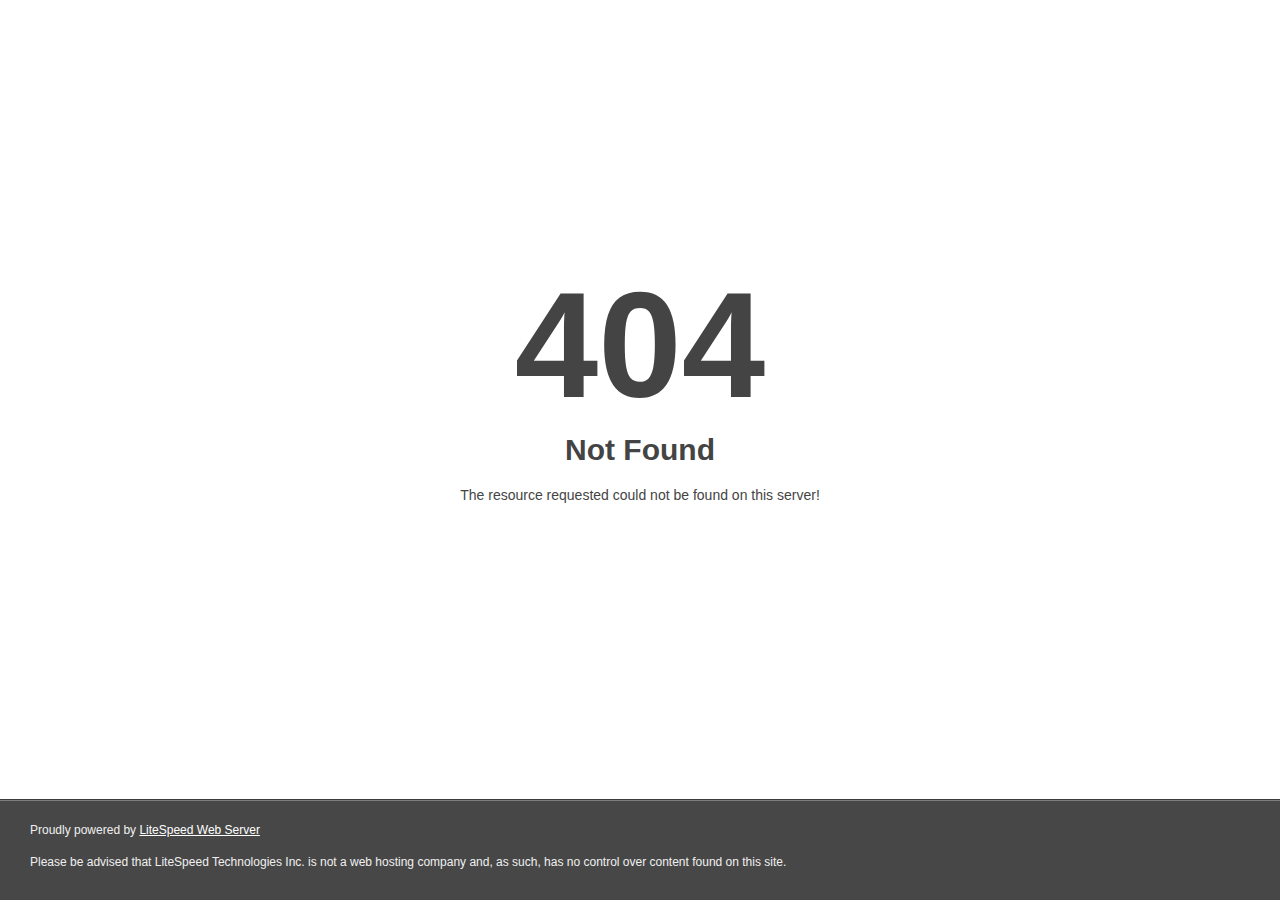
<file: CSS/owl.video.play.html>
<!DOCTYPE html>
<html style="height:100%">
<head><title> 404 Not Found
</title></head>
<body style="color: #444; margin:0;font: normal 14px/20px Arial, Helvetica, sans-serif; height:100%; background-color: #fff;">
<div style="height:auto; min-height:100%; ">     <div style="text-align: center; width:800px; margin-left: -400px; position:absolute; top: 30%; left:50%;">
        <h1 style="margin:0; font-size:150px; line-height:150px; font-weight:bold;">404</h1>
<h2 style="margin-top:20px;font-size: 30px;">Not Found
</h2>
<p>The resource requested could not be found on this server!</p>
</div></div><div style="color:#f0f0f0; font-size:12px;margin:auto;padding:0px 30px 0px 30px;position:relative;clear:both;height:100px;margin-top:-101px;background-color:#474747;border-top: 1px solid rgba(0,0,0,0.15);box-shadow: 0 1px 0 rgba(255, 255, 255, 0.3) inset;">
<br>Proudly powered by  <a style="color:#fff;" href="http://www.litespeedtech.com/error-page">LiteSpeed Web Server</a><p>Please be advised that LiteSpeed Technologies Inc. is not a web hosting company and, as such, has no control over content found on this site.</p></div></body></html>
</file>
<file: CSS/style.css>
/*** 
====================================================================
  Table of contents
====================================================================

- Google Fonts
- Css Imports
- General Css Styles
- Header Area style
- Welcome Area Styles 
- Partners area style
- About us area style 
- services-block-four style 
- Demo-video area style 
- Trust area style 
- services area style 
- Call-to-action area style
- Video area style 
- Gallery area style 
- Cool-facts style 
- Price table style
- Testimonials area style 
- Team area style
- Blog area style 
- Contact us style 
- FAQ style -Timeline style 
- Footer area style 

***/

/*** 

====================================================================
  Google fonts
====================================================================

***/
@import url('https://fonts.googleapis.com/css2?family=DM+Sans&family=Manrope:wght@400;700&family=Mulish:wght@700&display=swap');

@import url('https://fonts.googleapis.com/css2?family=Roboto:ital,wght@0,100;0,300;0,400;0,500;0,700;0,900;1,100;1,300;1,400;1,500;1,700;1,900');
@import url('https://fonts.googleapis.com/css2?family=DM+Sans&family=Manrope:wght@400;700&family=Mulish:wght@700&display=swap');

/* @import url('https://fonts.googleapis.com/css2?family=Ubuntu:ital,wght@0,300;0,400;0,500;0,700;1,300;1,400;1,500;1,700'); */


/*** 

====================================================================
  Import All Css
====================================================================

***/

@import 'bootstrap.min.css';
@import 'animate.css';
@import 'about-sonar.css';
@import 'classy-nav.min.css';
@import 'dzsparallaxer.css';
@import 'owl.carousel.min.css';
@import 'magnific-popup.css';
@import 'animated-headline.css';
@import 'font-awesome.min.css';
@import 'themify-icons.css';

/*** 

====================================================================
  General css style
====================================================================

***/

.white-popup {
  position: relative;
  background: #FFF;
  padding: 20px;
  width: auto;
  max-width: 500px;
  margin: 20px auto;
} 
.other-accounts{
    background: linear-gradient(to right, #21d397 0%, #7450fe 100%);
    margin-top: 30px;
    padding: 20px
}
.other-accounts .footer-social-info a i{
    font-size: 14px;
    background: #fff;
    color: #197bb5;
    width: 30px;
    height: 30px;
    margin-right: 5px;
    -webkit-transition-duration: 500ms;
    transition-duration: 500ms;
    line-height: 30px;
    border-radius: 50%;
}
* {
    margin: 0;
    padding: 0;
}

body {
    /* font-family: 'Roboto', sans-serif; */
    /* background: #4834d4;
    background: -webkit-linear-gradient(to right, #4834d4, #341f97);
    background: -webkit-linear-gradient(left, #4834d4, #341f97);
    background: linear-gradient(to right, #4834d4, #341f97); */
	font-weight:300;
	
	
}
.darker-blue{
    /* background: linear-gradient(180deg,#240044 0,#0f0240 25%,#400959 40%,#0f0240 65%,#0f0240); */
}
h1,
h2,
h3,
h4,
h5,
h6 {
    /* font-family: 'Ubuntu', sans-serif; */
    color: #fff;
    line-height: 1.4;
    font-weight: 500;
}

a,
a:hover,
a:focus,
a:active {
    text-decoration: none;
    -webkit-transition-duration: 500ms;
    transition-duration: 500ms;
    outline: none;
}

li {
    list-style: none;
}

p {
    line-height: 1.5;
    color: rgba(255, 255, 255, 0.5);
    font-size: 15px;
}

img {
    max-width: 100%;
    height: auto;
}

ul,
ol {
    margin: 0;
    padding: 0;
}
.section-header{
    position: relative;
    margin-bottom: 50px
}
.section-title {
    font-size: 44px;
    margin-bottom: 20px;
    margin-top: 0;
    position: relative;
    text-align: center;
    color: #fff;
}
.section-header .desc{
    max-width: 800px;
    text-align: center;
    margin: 0 auto
}
.bg-title {
    margin-bottom: -37px;
    margin-left: -30px;
    font-size: 66px;
    opacity: .04;
    font-weight: bold;
    text-align: center;
    line-height: 1;
    text-transform: uppercase;
}
.has-print{
    position: absolute;
    top: -50px;
    left: 50%;
    transform: translateX(-50%);
    width: 90px;
    height: 90px;
    background: url(../img/core-img/shape1.png) no-repeat;
}
#preloader {
    position: fixed;
    width: 100%;
    height: 100%;
    z-index: 99999;
    top: 0;
    left: 0;
    background: #142b3f;
    background: -webkit-linear-gradient(to right, #142b3f, #d11b3f);
    background: -webkit-linear-gradient(left, #142b3f, #d11b3f);
    background: linear-gradient(to right, #142b3f, #d11b3f);
}
.header-area .light.classy-nav-container a {
    color: #fff;
}
.header-area.sticky .light.classy-nav-container a {
    color: rgba(255,255,255,.7);
}

.header-area .d.classy-nav-container a {
    color: #13287e;
}
.header-area.sticky .d.classy-nav-container a {
    color: rgba(255,255,255,.7);
}
.preload-content {
    position: absolute;
    top: 50%;
    left: 50%;
    margin-top: -35px;
    margin-left: -35px;
    z-index: 100;
}

#dream-load {
    width: 70px;
    height: 70px;
    border-radius: 50%;
    border: 3px;
    border-style: solid;
    border-color: transparent;
    border-top-color: rgba(255, 255, 255, 0.5);
    -webkit-animation: dreamrotate 2400ms linear infinite;
    animation: dreamrotate 2400ms linear infinite;
    z-index: 999;
}

#dream-load:before {
    content: "";
    position: absolute;
    top: 7.5px;
    left: 7.5px;
    right: 7.5px;
    bottom: 7.5px;
    border-radius: 50%;
    border: 3px;
    border-style: solid;
    border-color: transparent;
    border-top-color: rgba(255, 255, 255, 0.5);
    -webkit-animation: dreamrotate 2700ms linear infinite;
    animation: dreamrotate 2700ms linear infinite
}

#dream-load:after {
    content: "";
    position: absolute;
    top: 20px;
    left: 20px;
    right: 20px;
    bottom: 20px;
    border-radius: 50%;
    border: 3px;
    border-style: solid;
    border-color: transparent;
    border-top-color: rgba(255, 255, 255, 0.5);
    -webkit-animation: dreamrotate 1800ms linear infinite;
    animation: dreamrotate 1800ms linear infinite
}

@-webkit-keyframes dreamrotate {
    0% {
        -webkit-transform: rotate(0deg);
        transform: rotate(0deg)
    }
    100% {
        -webkit-transform: rotate(360deg);
        transform: rotate(360deg)
    }
}

@keyframes dreamrotate {
    0% {
        -webkit-transform: rotate(0deg);
        transform: rotate(0deg)
    }
    100% {
        -webkit-transform: rotate(360deg);
        transform: rotate(360deg)
    }
}

/* Blip CSS */

.dream-blip {
    position: absolute;
    width: 8px;
    height: 8px;
    border-radius: 2em 2em 2em 2em;
    background-color: #21d397;
    box-shadow: 0 0 5px #fff;
    -webkit-transform-origin: 50% 50%;
    transform-origin: 50% 50%;
    opacity: 0;
    -ms-filter: "progid:DXImageTransform.Microsoft.Alpha(Opacity=0)";
    -webkit-animation: dreamblipper ease 4s none infinite;
            animation: dreamblipper ease 4s none infinite;
}

@-webkit-keyframes dreamblipper {
    0% {
        opacity: 0;
        -ms-filter: "progid:DXImageTransform.Microsoft.Alpha(Opacity=0)";
    }
    35% {
        opacity: 0;
        -ms-filter: "progid:DXImageTransform.Microsoft.Alpha(Opacity=0)";
    }
    50% {
        opacity: 1;
        -ms-filter: "progid:DXImageTransform.Microsoft.Alpha(Opacity=100)";
    }
    100% {
        opacity: 0;
        -ms-filter: "progid:DXImageTransform.Microsoft.Alpha(Opacity=0)";
    }
}

@keyframes dreamblipper {
    0% {
        opacity: 0;
        -ms-filter: "progid:DXImageTransform.Microsoft.Alpha(Opacity=0)";
    }
    35% {
        opacity: 0;
        -ms-filter: "progid:DXImageTransform.Microsoft.Alpha(Opacity=0)";
    }
    50% {
        opacity: 1;
        -ms-filter: "progid:DXImageTransform.Microsoft.Alpha(Opacity=100)";
    }
    100% {
        opacity: 0;
        -ms-filter: "progid:DXImageTransform.Microsoft.Alpha(Opacity=0)";
    }
}

.dream-blip.blip1 {
    top: 20%;
    left: 20%;
}

.dream-blip.blip2 {
    top: 70%;
    left: 30%;
}

.dream-blip.blip3 {
    top: 30%;
    left: 10%;
}

.dream-blip.blip4 {
    top: 60%;
    left: 10%;
}
.mt-10 {
    margin-top: 10px;
}
.mt-15 {
    margin-top: 15px;
}
.mt-20 {
    margin-top: 20px;
}
.mt-30 {
    margin-top: 30px;
}

.mt-40 {
    margin-top: 40px;
}

.mt-50 {
    margin-top: 50px;
}

.mt-100 {
    margin-top: 100px;
}

.mt-150 {
    margin-top: 150px;
}

.mr-15 {
    margin-right: 15px;
}

.mr-30 {
    margin-right: 30px;
}

.mr-50 {
    margin-right: 50px;
}

.mr-100 {
    margin-right: 100px;
}

.mb-15 {
    margin-bottom: 15px;
}

.mb-30 {
    margin-bottom: 30px;
}

.mb-40 {
    margin-bottom: 40px;
}

.mb-50 {
    margin-bottom: 50px;
}

.mb-100 {
    margin-bottom: 100px;
}

.ml-15 {
    margin-left: 15px;
}

.ml-30 {
    margin-left: 30px;
}

.ml-50 {
    margin-left: 50px;
}

.ml-100 {
    margin-left: 100px;
}

.section-padding-100 {
    /*padding-top: 100px;*/
    padding-bottom: 100px;
}
.section-before:before{
    content: '';
    position: absolute;
    top: -75px;
    left: 50%;
    transform: translateX(-50%);
    height: 150px;
    width: 150px;
    background: url(../img/core-img/shape1.png) no-repeat;
    background-size: contain;
}
.relative{
    position: relative;
}
.section-padding-0-100 {
    padding-top: 0;
    padding-bottom: 100px;
}

.section-padding-100-0 {
    /*padding-top: 100px;*/
    padding-bottom: 0;
}
.section-padding-100-85 {
    padding-top: 100px;
    padding-bottom: 85px;
}
.section-padding-70-0 {
    padding-top: 70px;
    padding-bottom: 0;
}
.section-padding-0-70 {
    padding-top: 0px;
    padding-bottom: 70px;
}
.section-padding-0-0{
    padding-top: 0;
    padding-bottom: 0
}
.section-padding-100-50 {
    padding-top: 100px;
    padding-bottom: 50px;
}
.section-padding-100-70 {
    padding-top: 100px;
    padding-bottom: 70px;
	margin-top:100px;
}
.section-padding-0-50 {
    padding-top: 0;
    padding-bottom: 50px;
}

.section-padding-50-0 {
    padding-top: 50px;
    padding-bottom: 0;
}

.section-padding-200 {
    padding-top: 200px;
    padding-bottom: 200px;
}

.section-padding-0-200 {
    padding-top: 0;
    padding-bottom: 200px;
}

.section-padding-200-0 {
    padding-top: 200px;
    padding-bottom: 0;
}

.section-padding-200-100 {
    padding-top: 200px;
    padding-bottom: 100px;
}

.section-padding-150 {
    padding-top: 150px;
    padding-bottom: 150px;
}

.section-padding-150-0 {
    padding-top: 150px;
    padding-bottom: 0;
}

.section-padding-0-150 {
    padding-top: 0;
    padding-bottom: 150px;
}

.section-padding-50-150 {
    padding-top: 50px;
    padding-bottom: 150px;
}

.section-padding-25-25 {
    padding-top: 25px;
    padding-bottom: 25px;
}

.section-heading {
    position: relative;
    z-index: 1;
    margin-bottom: 50px;
	margin-top: 50px;
}

.section-heading h2 {
	/* font-family: 'Ubuntu', sans-serif; */
    font-size: 30px;
    text-transform: capitalize;
    margin-bottom: 15px;
}

.section-heading > p {
    margin-bottom: 0;
    /*line-height: 2;*/.footer-content-area
    font-size: 16px;
    max-width: 600px;
    margin: 0 auto;
}

/*#scrollUp {
    bottom: 130px;
    font-size: 12px;
    line-height: 22px;
    right: 30px;
    width: 100px;
    background-color: transparent;
    color: #fff;
    text-align: center;
    height: 20px;
    -webkit-transition-duration: 500ms;
    transition-duration: 500ms;
    text-transform: uppercase;
    -webkit-transform: rotate(-90deg);
    transform: rotate(-90deg);
}*/


#scrollUp {
	  background: url(../img/core-img/top-arrow.png) #d11b3f no-repeat center;
    color: #ffffff !important;
    width: 40px;
    height: 40px;
    line-height: 40px;
    font-size: 20px;
    display: inline-block;
    text-align: center;
    border-radius: 3px;
    position: fixed;
    overflow: hidden;
    cursor: pointer;
    right: 30px;
    bottom: 30px;
    z-index: 9;
    -webkit-transition: all 0.3s ease-in-out;
    transition: all 0.3s ease-in-out;
 }

#scrollUp:before {
    position: absolute;
    width: 30%;
    height: 2px;
    background-color: #fff;
    content: "";
    top: 10px;
    right: 100%;
    z-index: -200 !important;
}

.bg-overlay {
    position: relative;
    z-index: 1;
}

.bg-overlay:after {
    background: rgba(72, 52, 212, 0.95);
    background: -webkit-linear-gradient(to right, rgba(72, 52, 212, 0.95), rgba(52, 31, 151, 0.95));
    background: -webkit-linear-gradient(left, rgba(72, 52, 212, 0.95), rgba(52, 31, 151, 0.95));
    background: linear-gradient(to right, rgba(72, 52, 212, 0.95), rgba(52, 31, 151, 0.95));
    position: absolute;
    content: "";
    height: 100%;
    width: 100%;
    top: 0;
    left: 0;
    z-index: -1;
}

.bg-img {
    background-position: center center;
    background-size: cover;
    background-repeat: no-repeat;
}

.height-400 {
    height: 400px;
}

.height-600 {
    height: 600px;
}

.height-700 {
    height: 700px;
}

.height-800 {
    height: 800px;
}

.height-900 {
    height: 900px;
}

.height-1000 {
    height: 1000px;
}

.dream-dots {
    display: -webkit-box;
    display: -ms-flexbox;
    display: flex;
    margin-bottom: 30px;
}

.dream-dots span {
    width: 8px;
    height: 8px;
    background-color: #fff;
    border-radius: 50%;
    margin-right: 5px;
}

.dream-dots span:first-child {
    background-color: #d11b3f;
}

.dream-dots span:nth-child(2) {
    background-color: #e6e7e8;
}

.dream-dots span:nth-child(3) {
    background-color: #142b3f;
}

.dream-dots span:nth-child(4) {
    background-color: #d11b3f;
}

.dream-dots span:nth-child(5) {
    background-color: #6c3267;
}

.dream-dots span:nth-child(6) {
    background-color: #e6e7e8;
}

.dream-dots span:nth-child(7) {
    background-color: #142b3f;
}

.login-btn {
    position: relative;
    z-index: 1;
    color: #fff;
    font-size: 12px !important;
    font-weight: 700 !important;
    text-transform: uppercase;
    line-height: 33px;
    padding: 0 30px;
    min-width: 100px;
    color: #fff !important;
    background: #d11b3f;
    height: 33px;
    border-radius: 5px;
    /*border: 1px solid #fff;*/
    letter-spacing: 1px;
}

.login-btn:hover,
.login-btn:focus {
    color: #fff;
    background: #132b3f;
    border-color: #132b3f;
}


.dream-btn {
    /* position: relative; */
    z-index: 1;
    /* min-width: 25px; */
    /* height: 48px; */
    /* line-height: 48px; */
    width: fit-content !important;
    background: green !important;
    font-size: 12px;
    font-weight: 400;
    letter-spacing: 1px;
    display: inline-block;
    /* padding: 0 20px; */
    height: 40px;
    border-radius: 5px;
    text-align: center;
    text-transform: uppercase;
    /* background-size: 200% auto; */
    color: #fff;
    padding: 0px;
    box-shadow: 0 3ox 20px rgba(0, 0, 0, 0.1);
    /* border-radius: 100px; */
	background:#070f05;
   /* background-image: -webkit-linear-gradient(left, #d11f3f 0%, #132b3f 51%, #132b3f 100%);
    background-image: linear-gradient(to right, #d11f3f 0%, #132b3f 51%, #132b3f 100%);*/
    -webkit-transition: all 500ms;
    transition: all 500ms;

}

.dream-btn:hover {
    background-position: right center;
    color: #fff;
}
.dream-btn.green-btn {
    background-image: -webkit-linear-gradient(left, #42d897 0%, #42d897 51%, #42d897 100%);
    background-image: linear-gradient(to right, #42d897 0%, #42d897 51%, #42d897 100%);
}
.more-btn.pink {
    background: #F69;
    border: 0;
    box-shadow: 0 20px 43px 0 rgba(216,58,131,.32);
}
.more-btn {
    position: relative;
    z-index: 1;
    min-width: 160px;
    height: 48px;
    line-height: 48px;
    font-size: 12px;
    font-weight: 600;
    letter-spacing: 1px;
    display: inline-block;
    padding: 0 20px;
    text-align: center;
    text-transform: uppercase;
    background-size: 200% auto;
    color: #fff;
    box-shadow: 0 3ox 20px rgba(0, 0, 0, 0.1);
    border-radius: 100px;
    background-image: linear-gradient(to right, #21d397 0%, #7450fe 50%, #21d397 100%);
    background-image: -webkit-linear-gradient(to right, #21d397 0%, #7450fe 50%, #21d397 100%);
    border: 1px solid #fff;
    -webkit-transition: all 500ms;
    transition: all 500ms;
}
/* ##### 2.0 Header Area CSS ##### */

.header-area {
    position: fixed;
    z-index: 5000;
    top: 0;
    left: 0;
    width: 100%;
    -webkit-transition-duration: 500ms;
    transition-duration: 500ms;
    border-bottom: 1px solid rgba(255, 255, 255, 0.05);
}

.header-area.sticky {
    -webkit-transition-duration: 500ms;
    transition-duration: 500ms;
    background-color: #e6e7e8;
    box-shadow: 0 3px 15px rgba(0, 0, 0, 0.1);
    border-bottom: none;
}

.dark.classy-nav-container {
   /* background-color: transparent;*/
}

.classy-navbar {
    height: 90px;
    padding: 0;
}
.selected{
    color: black;
}
.classynav ul li a {
    /* text-transform: uppercase; */
    font-family: 'Radio Grotesk';
    color: #929292;
}


.classynav ul li .megamenu li a {
    font-size: 80%;
}

/* ##### 3.0 Wellcome Area CSS ##### */

.welcome_area {
    position: relative;
    z-index: 1;
    width: 100%;
    min-height:650px !important;
	padding-top:70px;
	margin-bottom:100px;
}

.flex{
    display: flex
}
.hero-content.globe{
    background: linear-gradient(to right, rgba(72, 52, 212, 0.95), rgba(52, 31, 151, 0.75));
}
.hero-content.transparent{
    background: transparent;
}
.welcome_area.demo1{
    background: url(../img/bg-img/demo1-bg.png) #fff;
    background-position: bottom center;
    background-repeat: no-repeat;
    background-size: cover;
	 /*background: rgb(40,127,147);
background: linear-gradient(45deg, rgba(40,127,147,1) 0%, rgba(27,92,108,1) 100%); */
}
.welcome_area.demo2{
   background: url(../img/bg-img/demo2-bg.png) #fff;
    background-position: bottom center;
    background-repeat: no-repeat;
    background-size: cover;
	 /*background: rgb(236,175,5);
background: linear-gradient(45deg, rgba(236,175,5,1) 0%, rgba(198,146,5,1) 100%); */
}
.welcome_area.demo3{
   background: url(../img/bg-img/demo3-bg.png) no-repeat top center;
    background-size: cover;
	  /*background: rgb(19,178,185);
background: linear-gradient(45deg, rgba(19,178,185,1) 0%, rgba(13,141,147,1) 100%); */
}
.welcome_area.demo4{
    background: url(../img/bg-img/demo4-bg.png) no-repeat top center;
    background-size: cover;
	 /*background: rgb(136,199,67);
background: linear-gradient(45deg, rgba(136,199,67,1) 0%, rgba(108,160,53,1) 100%);*/ 
}
.welcome_area.demo5{
    background: url(../img/bg-img/demo5-bg.png) no-repeat top center;
    background-size: cover;
	/* background: rgb(222,111,19);
	 background: linear-gradient(45deg, rgba(222,111,19,1) 0%, rgba(178,87,13,1) 100%);*/ 
}
.welcome_area.demo6{
   background: url(../img/bg-img/demo6-bg.png) no-repeat top center;
    background-size: cover;
	/* background: rgb(33,62,94);
	 background: linear-gradient(45deg, rgba(33,62,94,1) 0%, rgba(22,44,70,1) 100%); */
}
.hero-content.dark-blue{
    background: rgb(33, 0, 67, 0.9);
}
.hero-content .ico-counter{
    margin: 100px 7% 0;
}
@media (max-width: 992px){
    .hero-content .ico-counter,
    .hero-content .service-img-wrapper .image-box{
        margin-top: 0px !important
    }
    .welcome_area.demo3,
    .welcome_area.demo5,
    .welcome_area.demo6{
        background-position: top left
    }
}
.hero-content .service-img-wrapper .image-box .rings{
    position: absolute;
    top: 50%;
    z-index: -1;
    margin: 0 auto;
    left: 50% !important;
    width: 120%;
    transform: translate(-50%, -50%);
    animation: unset;
    -webkit-animation: unset;
}
.welcome-content {
    position: relative;
    z-index: 1;
    /*margin-top: 90px;*/
}

.promo-section {
    margin-bottom: 30px;
}
.integration-link {
    padding: 8px 10px;
    display: inline-block;
    vertical-align: top;
    position: relative;
    letter-spacing: .58px;
    font-size: 14px;
    line-height: 24px;
    color: #d5d5ea
}
.integration-link:hover {
    color: #fff;
    text-decoration: none;
}
.integration-link:before {
    content: "";
    position: absolute;
    top: 0;
    bottom: 0;
    left: 0;
    right: 0;
    background-image: linear-gradient(to bottom right,#766ee6 0,#3540b0);
    border-radius: 100px;
    opacity: .5;
}
.integration-link.light:before{
    background: #f2f2ffe6;
    opacity: 1;
}
.integration-link.light .integration-text{
    color: #333
}
.integration-link.full:before{
    opacity: 1
}
.integration-icon {
    margin: 0 5px 0 0;
}
.integration-text {
    margin: 0 7px 0 0;
}
.integration-link>* {
    position: relative;
    z-index: 2;
    display: inline-block;
    vertical-align: top;
}

.main-ilustration{
    position: relative;
    background: url(../img/core-img/hero-bg.png) no-repeat center 65%;
    height: 100vh;
    background-size: contain;
}
.main-ilustration-2{
    position: relative;
    background: url(../img/core-img/robot-1.png) no-repeat center bottom;
    height: 100vh;
    bottom: 0;
    background-size: contain;
}
.main-ilustration-3{
    position: relative;
    background: url(../img/core-img/robot-2.png) no-repeat center bottom;
    height: 100vh;
    bottom: 0;
    background-size: cover;
}
.main-ilustration-4{
    position: relative;
    background: url(../img/svg/head-bg-1.svg) no-repeat center 65%;
    height: 100vh;
    background-size: cover;
}
@media (max-width: 1200px){
    .main-ilustration-3{
        background-size: contain;
        background-position: left;
    }
    .main-ilustration-3 .inovation{
        right: 0% !important;
        top: 5%;
        display: inline-table;
    }
    .main-ilustration-3 .inovation.num2{
        right: 5%;
        top: 27%;
    }
}
@media (max-width: 767px){
    .main-ilustration-3{
        background-size: contain;
        background-position: left;
    }
    .main-ilustration-3 .inovation{
        right: 0% !important;
        top: 42%;
        display: inline-table;
    }
    .main-ilustration-3 .inovation.num2{
        right: 5%;
        top: auto;
    }
    .welcome-small-wrapper{
        position: absolute;
        width: 38%;
    }
    .welcome-content-small{
        position: absolute;
        top: -30px;
    }
    .welcome-content.ill{
        margin-top: 120px !important
    }
}
@media (max-width: 480px){

    .welcome-content {
        vertical-align: middle;
        /*margin-top: 100px !important;*/


    }
    .welcome-content h1{
        font-size: 27px !important
    }
    .main-ilustration-3{
        display: none;
    }
    .welcome-small-wrapper{
       display: none;
    }
    .services-block-four .inner-box .icon-box{
        position: relative;
    }
}
.main-ilustration-2:before{
    content: '';
    position: absolute;
    width: 30%;
    height: 1000px;
    left: 50%;
    top: -30%;
    transform: rotate(21deg);
    background: rgba(0, 0, 128, 0.7);
}
.main-ilustration-3 .inovation{
    position: absolute;
    bottom: 10%;
    right: -15%;
    width: 40%;
    background: #0d003b;
    padding: 20px;
}
.inovation.num2{
    right: -57%;
}
.inovation h5{
    padding-left: 25px;
    position: relative;
}
.inovation h5:before{
    content: '';
    position: absolute;
    top: 12px;
    left: 0;
    width: 15px;
    height: 2px;
    background: #25cbd3;
}
.inovation p{
    font-size: 12px;
    margin-bottom: 0;
}


@media (min-width: 1200px){
    .main-ilustration {
        min-width: 700px;
        margin-top: 25px;
        margin-left: -100px
    }
    .scrol-icon {
        position: absolute !important;
        width: 30px;
        height: 60px;
        z-index: 10;
        margin: 0 auto;
        margin-top: 0px;
        cursor: pointer;
        border-radius: 50px;
        border: 2px solid cyan;
        background-image: -webkit-linear-gradient(#766ee6 0%, #3540b0);
        background-image: -o-linear-gradient(#766ee6 0%, #3540b0);
        background-image: linear-gradient(#766ee6 0%, #3540b0);
        transform: translateX(-50%);
        bottom: 50px;
        left: 50%;
        -webkit-animation: shake 0.5s infinite  alternate;
        animation: shake 0.5s infinite alternate;
    }
    .scrol-icon span {
        position: absolute;
        left: 50%;
        top: 12px;
        width: 2px;
        height: 26px;
        margin-left: -1px;
        background-color: #fff;
    }
    .scrol-icon span::before {
        position: absolute;
        content: '';
        left: 50%;
        top: 100%;
        width: 2px;
        height: 3px;
        margin-top: 4px;
        margin-left: -1px;
        background-color: #fff;
    }
}
@-webkit-keyframes shake {
    0% { transform: translateY(0); }
    100% { transform: translateY(-10px); }
}

@keyframes shake {
    0% { transform: translateY(0); }
    100% { transform: translateY(-10px); }
}
/* ##### 3.0 Wellcome Area CSS ##### */
.hero-section{
    position: relative;
    min-height: 700px;
    background-size: cover;
    display: flex;
    justify-content: center;
    align-items: center;
}
.hero-section .welcome-content h1{
    font-size: 36px;
    font-weight: 600;
    margin-bottom: 20px;
}
.hero-section .c-facts-box{
    margin-top: 160px;
    margin-bottom: 100px;
    padding-bottom: 50px
}
.cd-intro.v2 {
    margin: 0em auto;
}
.cd-intro.v2 .cd-headline.clip span{
    display: inline;
    padding: 0 !important;
}
.cd-intro.v2 .cd-headline.clip .cd-words-wrapper {
    vertical-align: middle;
}

.promo-section {
    margin-bottom: 30px;
}
.promo-section.bg{
    background: #ff966a;
    padding: 10px 20px;
    display: inline-block;

}
.promo-section.bg2{
    background: #cb202d;
    padding: 10px 20px;
    display: inline-block;

}

.promo-section.bg .special-head{
    text-transform: uppercase;
    color: #fff;
    font-weight: 600;
    margin-bottom: 0;
    
    position: relative;
    letter-spacing: 1px;
}
.special-head{position: relative;font-size: 18px;padding-left: 40px}
.special-head:before {
    content: '';
    background: #05ffff;
    position: absolute;
    top: 50%;
    left: 0;
    width: 30px;
    height: 2px;
}
.gradient-text {
    font-weight: bold;
    display: inline-block;
    background-image: linear-gradient(135deg, #846FF4 0%, #F17674 100%);
    -webkit-background-clip: text;
    -webkit-text-fill-color: transparent;
    background-clip: text;
    text-fill-color: transparent;
}
.gradient-text.cyan {
    background-image: linear-gradient(135deg, cyan 0%, cyan 100%) !important;
}
.i-bg1 {
    background-image: url(../img/bg-img/header-bg1.png);
    background-repeat: no-repeat;
    background-size: cover;
}
.i-bg2 {
    background-image: url(../img/bg-img/illustration.png);
    background-repeat: no-repeat;
    background-position: center bottom;
    background-size: cover;
}
.i-bg3 {
    background-image: url(../img/bg-img/header-bg3.png);
    background-repeat: no-repeat;
    background-size: cover;
}
.i-bg4 {
    background-image: url(../img/bg-img/header-bg4.png);
    background-repeat: no-repeat;
    background-size: cover;
}
.i-bg5 {
    background-image: url(../img/bg-img/header-bg5.png);
    background-repeat: no-repeat;
    background-size: cover;
}
.welcome-content h2 {
    font-size: 52px;
    font-weight: 500;
    margin-bottom: 20px;
}

.welcome-content h1 {
    font-size: 42px;
    font-weight: 700;
    margin-bottom: 20px;
	line-height:1.2;
}
.welcome-content h1.artficial{
    font-size: 38px
}
.welcome-content p {
    font-size: 18px;
    color: #fff;
    margin-bottom: 30px;
} 

p.artficial{
    padding-left: 20px;
    border-left: 1px solid #fff;
    position: relative;
}
p.artficial:before{
    content: '';
    position: absolute;
    left: -5px;
    top: -8px;
    width: 10px;
    height: 10px;
    border-radius: 50%;
    border: 2px solid #fff
}
.welcome-content-small{
    margin-bottom: 50px
}
.welcome-content-small h4{
    margin-bottom: 20px
}
.welcome-content-small p.artficial{
    font-size: 12px
}
.welcome-video-area {
    position: relative;
    z-index: 1;
    margin-top: 90px;
}

.welcome-video-area .welcome-thumb {
    position: relative;
    z-index: 1;
    margin-top: 30px;
    border: 1px solid #25cbd3;
    border-radius: 15px;
    padding: 0px 30px 0;
}

.welcome-video-area .welcome-thumb img {
    width: 100%;
    border-radius: 15px;
    box-shadow: 0 0 50px rgba(0, 0, 0, 0.15);
    position: relative;
    top: -30px
}

.video-icon {
    position: absolute;
    top: 50%;
    left: 50%;
    font-size: 40px;
    -webkit-transform: translate(-50%, -50%);
    transform: translate(-50%, -50%);
    z-index: 10;
    color: #4834d4;
}

.video-btn {
    background-color: #4834d4;
    width: 70px;
    height: 70px;
    color: #fff;
    border-radius: 50%;
    line-height: 70px;
    padding: 0;
    border: 2px solid #fff;
    text-align: center;
    min-width: 70px;
    font-size: 24px;
}

.video-btn.v2{
    width: 50px;
    height: 50px;
    line-height: 50px;
    min-width: 50px;
    font-size: 16px;
}
.video-btn:hover {
    background-color: #4834d4;
    color: #fff;
}




.fullscreen-bg {
  position: absolute;
  top: 0;
  right: 0;
  bottom: 0;
  left: 0;
  overflow: hidden;
  z-index: -100;
}

.fullscreen-bg__video {
  position: absolute;
  top: 0;
  left: 0;
  width: 100%;
  height: 100%;
}

@media (min-width: 1200px){
    .sity {
        max-width: 142%;
        margin-left: -100px;
        margin-top: 50px;
        max-width: 150%;
    }
    .banner-box{
        /*margin-left: -130px;*/
        margin-right: -100px;
        margin-top: 40px
    }
    .banner-box.v2{
        margin-left: -50px;
        margin-top: 100px
    }
    .brain{
        position: absolute;
        top: 0;
        left: 25%;
        width: 140px;
        animation: floating2 7s infinite;
        -webkit-animation: floating2 7s infinite;
    }
    .i-circled {
        width: 400px;
        height: 400px;
        position: absolute;
        top: 0;
        left: 0;
        border: 70px solid #2bd6ff;
        border-radius: 50%;
        opacity: 0.2;
        animation: floating2 7s infinite;
        -webkit-animation: floating2 7s infinite;
    }
}
@media (min-aspect-ratio: 16/9) {
  .fullscreen-bg__video {
    height: 300%;
    top: -100%;
  }
}

@media (max-aspect-ratio: 16/9) {
  .fullscreen-bg__video {
    width: 300%;
    left: -100%;
  }
}
.welcome_area.video .desc{
    max-width: 60%;
    margin: 0 auto;
    font-size: 16px
}
@media (max-width: 767px) {
  .fullscreen-bg {
    background: url('video/video-frame.PNG') center center / cover no-repeat;
  }
   .welcome_area.video .desc{
        max-width: 80%;
        margin: 0 auto
    }
  .fullscreen-bg__video {
    display: none;
  }
}
.video-bg-illution{
    position: absolute;
    left: 0;
    right: 0;
    bottom: 0;
    top: 0;
    width: 100vw;
    height: 100vh;
    background: #010111;
    z-index: 50;
    opacity: .7;
}

/* ##### Partners Area ##### */
.partners{
    padding: 0 0 70px
}
.partner-box{
    border: 1px solid #25cbd3;
    border-radius: 10px;
    padding: 20px 10px;
    text-align: center;
    vertical-align: middle;
    background-color: #0d003b;
    margin-bottom: 30px;
    transition: all .3s ease-in-out;
}
.partner-box:hover{
    background: #25cbd3;
    cursor: pointer;
}

/* ##### About Us Area ##### */

.about-us-area {
    position: relative;
    z-index: 1;
}

.who-we-contant h4 {
    /* font-family: 'Ubuntu', sans-serif; */
	margin-bottom: 20px;
    font-size: 30px;
}

.our-mission-area {
    position: relative;
    z-index: 10;
    width: 100%;
    overflow: hidden;
    height: 400px !important;
}

.our-mission-content {
    position: absolute !important;
    width: 100%;
    height: 100%;
    top: 0;
    left: 0;
    padding: 100px 0 70px;
    z-index: 10;
    background: rgba(72, 52, 212, 0.95);
    background: -webkit-linear-gradient(to right, rgba(72, 52, 212, 0.95), rgba(52, 31, 151, 0.95));
    background: -webkit-linear-gradient(left, rgba(72, 52, 212, 0.95), rgba(52, 31, 151, 0.95));
    background: linear-gradient(to right, rgba(72, 52, 212, 0.95), rgba(52, 31, 151, 0.95));
}

.single-mission {
    position: relative;
    z-index: 1;
    text-align: center;
    margin-bottom: 30px
}

.single-mission i {
    font-size: 50px;
    margin-bottom: 30px;
    display: block;
    color: #fff;
}

.single-mission h6 {
    margin-bottom: 15px;
}

.single-mission p {
    margin-top: 0;
    margin-bottom: 0
}

.welcome-meter {
    position: relative;
    z-index: 1;
}
.welcome-meter.arficial{
    position: relative;
    z-index: 1;
    height: 427px;
    background: url(../img/svg/ai-illustration.svg) no-repeat;
    background-size: 137%;
    background-position: center center;
}
@media (max-width: 992px){
    .welcome-meter.arficial{
        background-size: 100%;
    }
    .welcome-content.special{
        margin-top: 190px
    }
}
.growing-company p {
    font-size: 12px;
    font-weight: 600;
    margin-bottom: 0;
}

.growing-company p .counter {
    color: #fff;
}
/*** 

====================================================================
  services-block-four style
====================================================================

***/
.industries-h32, .users-h32 {
    /* font-family: 'Ubuntu', sans-serif; */
	font-weight: 400;
    font-size: 21px;
    /*margin-top: 40px;*/
}
.features{
    position: relative;
}
.services-block-four{
  position:relative;
  margin-bottom:50px;
}

/*.services-block-four .inner-box{
  position: relative;
    padding-left: 120px;
}
*/

.services-block-four .inner-box{
  position: relative;
    /*padding-left: 120px;*/
}

.licenes .services-block-four .inner-box .icon-box{
    font-size: 56px;
    border-radius: 0%
}
.licenes .services-block-four .inner-box .icon-box:after{
    border-radius: 0%
}
.services-block-four .inner-box .icon-box:after, .services-block-four .inner-box .icon-box:before{
    background: #d0e4f4
}
.services-block-four .inner-box .icon-box{
  position:absolute;
  left:0px;
  top:0px;
  width:100px;
  height:100px;
  border: 2px solid;
  font-size:40px;
  line-height:98px;
  text-align:center;
  border-radius:50%;
  margin-bottom:20px !important;
  transition: .3s ease;
}
.service-img-wrapper .image-box{
    position: relative;
}
@media (max-width: 1200px){
    .service-img-wrapper .image-box .rings{
        left: 3% !important;
    }
    .service-img-wrapper .image-box{
        margin-top: 0 !important
    }
}
@media (max-width: 992px){
    .service-img-wrapper .image-box{
        margin-top: 30px !important
    }
    .service-img-wrapper .phone-img{
       /* padding: 0 20% !important*/
    }
    .service-img-wrapper .image-box .rings {
        left: 17% !important;
        width: 66%;
    }
	.single-blog-area {
  
    margin-bottom: 20px !important;
}
.login-btn {
    margin: 0 !important;
}

.flip-card {
    width: 345px !important;
    height: auto;   
    padding: 0px !important;
}
.section-padding-0-100 {
    padding-top: 0;
    padding-bottom: 0px !important;
}
}

.service-img-wrapper .image-box .rings{
    position: absolute;
    top: 5%;
    z-index: -1;
    margin: 0 auto;
    left: 10%;
    transform: translate(-50%, -50%);
    -webkit-animation: rotate-m 4s linear infinite;
     -o-animation: rotate-m 4s linear infinite;
     animation: rotate-m 4s linear infinite;
}
.services-block-four .inner-box .icon-box span {
  position: relative;
  z-index: 99;
}

.services-block-four .inner-box .icon-box span  img{width: 60%; margin-bottom: 20px;}

.services-block-four .inner-box:hover .icon-box,
.services-block-four .inner-box:hover .icon-box span {
    color: #fff;
    transition: .5s ease;
}

.services-block-four .inner-box .icon-box:after {
  position:absolute;
  content:'';
  left:0;
  top:0;
  width:100%;
  height:100%;
  border-radius: 50%;
  transform: scale(0);
  transition: .7s ease;
  
}
.services-block-four .inner-box:hover .icon-box:after {
  transform: scale(1);
  transition: .7s ease;
}

.services-block-four .inner-box .icon-box:before{
  position:absolute;
  content:'';
  left:50%;
  top:100%;
  width:1px;
  height:95%;
  /*background: #25cbd3*/
}

.services-block-four:last-child .inner-box .icon-box:before{
  display:none;
}

.services-block-four .inner-box h3{
  /* font-family: 'Ubuntu', sans-serif; */
  position:relative;
  font-size:21px;
  font-weight:400;
  text-transform:capitalize;
}

.inner-box h3{
  /* font-family: 'Ubuntu', sans-serif; */
  position:relative;
  font-size:21px;
  font-weight:400;
  text-transform:capitalize;
}
.inner-box .text{font-size:15px;}
.services-box .inner-box h3{color:#fff;}
.services-box{background: #132b3f; color:#fff; padding:50px 50px 50px 50px !important; margin-bottom:20px; height:550px;  }
.services-box:hover{background: #d11b3f; transition: all .3s ease; }


.services-block-four.how .inner-box{
    /*padding-left: 70px;*/
    position: relative;
}
.services-block-four.how .inner-box .step{
    position: absolute;
    left: 0px;
    top: 0px;
    width: 40px;
    height: 40px;
    border: none;
    background: #ffffff;
    border-color: #7d60f9;
    font-size: 18px;
    color: #13287e ;
    line-height: 40px;
    text-align: center;
    border-radius: 50%;
    margin-bottom: 20px !important;
    transition: .3s ease;
}
.services-block-four.how .inner-box .blue,
.services-block-four.how .inner-box .orange,
.services-block-four.how .inner-box .red{
    position: absolute;
    width: 60px;
    height: 100px;
    top: -33px;
    left: -10px;
    z-index: 0;
    border-radius: 0 0 15px 15px;
}
.services-block-four.how .inner-box .blue{
    background: #03A9F4;
}
.services-block-four.how .inner-box .orange{
    background: #FFC107;
}
.services-block-four.how .inner-box .red{
    background: #FF5722;
}
.services-block-four.how .inner-box h3 a{
    color: #13287e 
}
.services-block-four.how{
    padding: 30px;
    margin-bottom: 30px;
    box-shadow: 0 0 18px rgba(0, 0, 0, 0.15);
    background: #fff;
    overflow: hidden;
    border-radius: 10px;
}
@media (min-width: 1200px){
    .services-block-four.how{
        width: 100%
    }
    .services-block-four.how.mutty-l{
        margin-left: 10%
    }
}

@media (max-width: 992px){
    .service-img-wrapper.how .image-box img{
        width: 100%;
        margin-bottom: 50px
    }
}

.services-block-four .inner-box .step{
    position: absolute;
    left: 0px;
    top: 0px;
    width: 40px;
    height: 40px;
    border: 2px solid;
    background: #7d60f9;
    border-color: #7d60f9;
    font-size: 18px;
    color: #fff;
    line-height: 40px;
    text-align: center;
    border-radius: 50%;
    margin-bottom: 20px !important;
    transition: .3s ease;
}
.services-block-four.how .inner-box .text{
    margin-bottom: 0
}

.services-block-four .inner-box h3 a{
  color: #13287e;
  transition:all 0.3s ease;
  -moz-transition:all 0.3s ease;
  -webkit-transition:all 0.3s ease;
  -ms-transition:all 0.3s ease;
  -o-transition:all 0.3s ease;
}
.services-block-four .inner-box .icon-box{
    color: #d0e4f4 
}

.services-block-four .inner-box h3 a:hover{
  
}

.services-block-four .inner-box .text{
  /*font-size:14px;*/
  color:#888;
  margin-top:8px;
  margin-bottom:10px;
}

.services-block-four .inner-box .read-more{
  font-weight:500;
  font-size:13px;
  text-transform:uppercase;
  transition:all 0.3s ease;
  -moz-transition:all 0.3s ease;
  -webkit-transition:all 0.3s ease;
  -ms-transition:all 0.3s ease;
  -o-transition:all 0.3s ease;
}

.services-block-four .inner-box .read-more:hover{
  color:#253267;
}
.service-img-wrapper .image-box img{
    animation: floating2 7s infinite;
    -webkit-animation: floating2 7s infinite;
}
@media (min-width: 992px){
    .service-img-wrapper .image-box{
        margin-top: -30px;
    }
}
@media (max-width: 992px){
    .service-img-wrapper .image-box img{
        width: 79%;
    }
}
@media (max-width: 767px){
    .services-block-four{
        margin-bottom: 40px
    }
}

.service-img-wrapper .image-box {
    position: relative;
}
@keyframes floating2 {
    0% {
        -webkit-transform: rotateX(0deg) translateY(0px);
        -moz-transform: rotateX(0deg) translateY(0px);
        -ms-transform: rotateX(0deg) translateY(0px);
        -o-transform: rotateX(0deg) translateY(0px);
        transform: rotateX(0deg) translateY(0px);
    }
    50% {
        -webkit-transform: rotateX(0deg) translateY(15px);
        -moz-transform: rotateX(0deg) translateY(15px);
        -ms-transform: rotateX(0deg) translateY(15px);
        -o-transform: rotateX(0deg) translateY(15px);
        transform: rotateX(0deg) translateY(15px);
    }
    100% {
        -webkit-transform: rotateX(0deg) translateY(0px);
        -moz-transform: rotateX(0deg) translateY(0px);
        -ms-transform: rotateX(0deg) translateY(0px);
        -o-transform: rotateX(0deg) translateY(0px);
        transform: rotateX(0deg) translateY(0px);
    }
}

@-webkit-keyframes floating2 {
    0% {
        -webkit-transform: rotateX(0deg) translateY(0px);
        -moz-transform: rotateX(0deg) translateY(0px);
        -ms-transform: rotateX(0deg) translateY(0px);
        -o-transform: rotateX(0deg) translateY(0px);
        transform: rotateX(0deg) translateY(0px);
    }
    50% {
        -webkit-transform: rotateX(0deg) translateY(15px);
        -moz-transform: rotateX(0deg) translateY(15px);
        -ms-transform: rotateX(0deg) translateY(15px);
        -o-transform: rotateX(0deg) translateY(15px);
        transform: rotateX(0deg) translateY(15px);
    }
    100% {
        -webkit-transform: rotateX(0deg) translateY(0px);
        -moz-transform: rotateX(0deg) translateY(0px);
        -ms-transform: rotateX(0deg) translateY(0px);
        -o-transform: rotateX(0deg) translateY(0px);
        transform: rotateX(0deg) translateY(0px);
    }
}

.demo-video.feat .services-block-four {
    padding: 25px 20px 15px;
    margin-bottom: 20px;
}
.feat .services-block-four {
    box-shadow: 0px 2px 27px 0px rgba(154, 161, 171, 0.18);
    -webkit-box-shadow: 0px 2px 27px 0px rgba(154, 161, 171, 0.18);
    padding: 30px 20px 20px;
    -webkit-border-radius: 3px;
    -moz-border-radius: 3px;
    border-radius: 3px;
}
.feat .services-block-four .inner-box{
    position: relative;
    padding-left: 100px;
}
.icon-img-box{
    position: absolute;
    left: 0;
    top: 0;
}

@media (max-width: 480px){
    .services-block-four .inner-box,
    .feat .services-block-four .inner-box{
        padding-left: 0
    }
    .services-block-four .inner-box .icon-box:before{display: none;}
    .services-block-four .inner-box .icon-box,
    .icon-img-box{
        position: relative;
        margin-bottom: 20px
    }
    .subscribe-wrapper{padding: 60px 15px !important}
    .promo-section{display: none;}
    .welcome-video-area .welcome-thumb{padding: 0 10px 0}
} 

.creative-facts{
    background: url(../img/bg-img/illustration.png) no-repeat center center;
    background-size: cover
}
.c-facts-box{
    background: #fff;
    padding: 50px 30px 20px;
    border-radius: 20px;
    box-shadow: -3px 5px 50px rgba(0, 0, 0, 0.29);
}
.c-facts-box .single_cool_fact{
    background: #fff;
    text-align: left !important;
    border: none;
    margin-bottom: 50px;
    overflow: visible;
    position: relative;
    padding: 0;
    border-radius: 0
}
.c-facts-box .single_cool_fact .cool_fact_icon i{
    color: #333;
    font-size: 120px;
    font-weight: 600;
    opacity: .1;
    margin-top: -10px;
    position: absolute;
}
.c-facts-box .single_cool_fact .counter{
    color: #13287e;
    font-size: 50px;
    font-weight: 900;
}
.c-facts-box .single_cool_fact .cool_fact_detail h2{
    color: #333 !important
}

/* ##### demo-video Area CSS ##### */
.demo-video{
    position: relative;
}
.demo-video .welcome-video-area{
    margin-top: 0
}
@media (max-width: 992px){
    .vertical-social{
        display: none !important;
    }
}

.vertical-social {
    position: fixed;
    top: 50%;
    transform: translateY(-50%);
    left: 0;
    background: #0d003b;
    height: 370px !important;
    margin-left: 30px;
    border-radius: 40px;
    padding: 30px 15px;
    z-index: 999;
    transition: 1s;
    display: -ms-flexbox;
    display: flex;
    -ms-flex-align: center;
    align-items: center;
    box-shadow: 0px 4px 13px 0 rgba(168,67,253,.3);
    overflow: hidden;
    border-bottom: 3px solid #a843fd;
}
.vertical-social li{
    padding: 7px 0;
    text-align: center;
}
.vertical-social li a{
    color: #fff;
    opacity: .6;
    font-size: 22px;
}
.vertical-social li a:hover{
    opacity: 1
}
/* ##### trust Area CSS ##### */
.trust-section{
    position: relative;
}
.trust-item{
    background-color: #fff;
    border-radius: 10px;
    margin-bottom: 30px;
    padding: 0 35px;
    padding-top: 37px;
    padding-bottom: 25px;
    box-shadow: 4px 4px 10px 0 rgba(168,67,253,.3);
    overflow: hidden;
    border-bottom: 3px solid #a843fd;
}
.ico-platform-logo{
    margin-bottom: 25px;
}
.check {
    height: 40px;
    margin: 0 -10px;
    background-color: rgba(13,0,59,.9);
    border-radius: 5px;
    color: #25cbd3;
    position: relative;
}
.check .value {
    position: absolute;
    top: 50%;
    left: 50%;
    transform: translate(-50%,-50%);
    font-size: 24px;
    font-weight: 600;
    text-shadow: 0 0 5px rgba(0,243,255,.5);
}
.check .check-icon {
    position: absolute;
    top: 50%;
    left: 50%;
    transform: translate(-50%,-50%);
    background: url(../img/svg/checkmark.svg) 50% no-repeat;
    background-size: contain;
    width: 31px;
    height: 23px;
}

.token-distribution{
    padding-bottom: 100px;
    overflow: hidden;
}

@media (max-width: 767px) {
    .token-info-wapper{
        margin-top: 30px;
    }
}
.token-info {
    padding: 0 12px;
    width: 100%;
    margin-bottom: 20px;
    float: left;
    display: -ms-flexbox;
    display: flex;
}
.token-info .info-wrapper {
    border: 1px solid #25cbd3;
    border-radius: 10px;
    padding: 19px 36px;
    padding-left: 65px;
    background-color: #0d003b;
    width: 100%;
    position: relative;
    -ms-flex: 1;
    flex: 1;
    display: -ms-flexbox;
    display: flex;
}
.info-wrapper .token-icon {
    left: 20px;
    width: 38px;
    height: 38px;
    position: absolute;
    top: 50%;
    transform: translateY(-50%);
    background-position: 50%;
    background-size: contain;
    background-repeat: no-repeat;
}
.info-wrapper .token-descr {
    display: block;
    font-size: 16px;
    color: #fff;
    padding-left: 10px;
    font-weight: 300;
    line-height: 1.25;
}
/* ##### Service Area CSS ##### */

.service_single_content {
    position: relative;
    z-index: 1;
    padding: 50px 15px 30px;
    background: #fff;
    margin-bottom: 30px;
    border: 1px solid #e6e7e8;
    border-radius: 15px
}

.service_single_content .service_icon i {
    font-size: 30px;
    margin-bottom: 20px;
    color: #fff;
    display: block;
}
.service_single_content .service_icon{
    margin-bottom: 20px;
    min-height: 56px;
    position: relative;
    display: inline-block;
}
.service_single_content .service_icon:after{
    content: '';
    position: absolute;
    width: 70px;
    height: 70px;
    right: -30px;
    top: -20px;
    z-index: -1;
    background: #d0e4f4;
    opacity: .5;
    border-radius: 50%;
    transition: .4s ease-in-out;
}
.service_single_content:hover .service_icon:after{
    right: 0px;
    top: 0px;
}
.service_single_content h6 {
    margin-bottom: 15px;
    font-weight: bold;
    font-size: 17px;
}
.service_single_content p{
    margin-bottom: 0
}
.bold{
    font-weight: 600 !important
}
.bolder{
    font-weight: 700 !important
}
.w-text{
    color: #fff !important
}
.b-text{
    color: #333 !important
}
.service_single_content.feto{
    background: #4c08bc;
    padding: 86px 15px 30px;
    border-radius: 15px;
    margin-top: 50px;
    position: relative;
}
.service_single_content.feto .service_icon{
    display: inline-block;
    position: absolute;
    top: -50px;
    left: 30px;
    box-shadow: -3px 5px 18px rgba(0, 0, 0, 0.29);
}
.service_single_content.feto .service_icon:after{
    display: none;
}
.service_single_content.feto h6{
    color: #fff;
    font-weight: bold;
    font-size: 20px
}
.service_single_content.feto p{
    color: rgba(255,255,255,.7)
}
/* ##### 6.0 CTA Area CSS ##### */

.call_to_action_area {
    position: relative;
    z-index: 1;
    width: 100%;
    height: 500px !important;
}

.cta-content h2 {
    font-size: 40px;
    margin-bottom: 15px;
}

.cta-content p {
    font-size: 18px;
    margin-bottom: 25px;
}

.cta-content-area {
    position: absolute !important;
    width: 100%;
    height: 100%;
    top: 0;
    left: 0;
    z-index: 10;
    background: rgba(72, 52, 212, 0.95);
    background: -webkit-linear-gradient(to right, rgba(72, 52, 212, 0.95), rgba(52, 31, 151, 0.95));
    background: -webkit-linear-gradient(left, rgba(72, 52, 212, 0.95), rgba(52, 31, 151, 0.95));
    background: linear-gradient(to right, rgba(72, 52, 212, 0.95), rgba(52, 31, 151, 0.95));
}
/*
* ----------------------------------------------------------------------------------------
*  what we do
* ----------------------------------------------------------------------------------------
*/

/*** 

====================================================================
    What we do
====================================================================

 ***/
.what-we-do .outer{
    position:relative;
    padding-top:0px;   
}

.what-we-do .outer .inner-circle{
    position: absolute;
    margin-left: -150px;
    top: 10%;
    left: 41%;
    z-index: -1;
    margin-top: 0px;
    width: 500px;
    height: 334px;
    line-height: 300px;
    text-align: center;
    border-radius: 50%;
}
.what-we-do .outer .phone{
    position: absolute;
    width: 147%;
    left: 50%;
    top: 10px;
    transform: translateX(-50.5%);
}

.what-we-do .outer:before{
    content:'';
    position:absolute;
    left:50%;
    margin-left: -315px;
    top: 50%;
    margin-top: -315px;
    width: 630px;
    height: 630px;
    border:1px solid #f5f5f5;
    border-radius:50%;  
}

.what-we-do .outer:after{
    content:'';
    position:absolute;
    left:50%;
    margin-left:-250px;
    top:50%;
    margin-top:-250px;
    width:500px;
    height:500px;
    border:1px solid #f5f5f5;
    border-radius:50%; 
    background: url(../img/core-img/rings.png) no-repeat center center;
     -webkit-animation: rotate-m 4s linear infinite;
     -o-animation: rotate-m 4s linear infinite;
     animation: rotate-m 4s linear infinite;
}
@-webkit-keyframes rotate-m {
    0% {
        -webkit-transform: rotate(0deg);
        transform: rotate(0deg);
    }
    100% {
        -webkit-transform: rotate(360deg);
        transform: rotate(360deg);
    }
}

@keyframes rotate-m {
    0% {
        -webkit-transform: rotate(0deg);
        transform: rotate(0deg);
    }
    100% {
        -webkit-transform: rotate(360deg);
        transform: rotate(360deg);
    }
}
.what-we-do .outer .header-wraperumn{
    float:right;    
}

.service-box-three{
    position: relative;
    z-index: 1;
    border: 2px solid #eee;
    padding: 20px 15px;
    border-radius: 10px;
    background: #fff; 
}

.what-we-do .outer .service-box-three{
    margin-bottom:130px;    
}

.what-we-do .outer .service-box-three:first-child{
    left:0px;
    top:10px;
    border-color: #8d4aff;
}

.what-we-do .outer .service-box-three:last-child{
    margin-bottom:0px;
    left:0px;
    top:0px;
    border-color: #ff7d7e;
}

.service-box-three .inner-box{
    position:relative;
    display:block;
    text-align:right;
    padding-right:90px;
}

.service-box-three .icon-box{
    position:absolute;
    right:0px;
    top:0px;
    width:72px;
    height:72px;
    text-align:center;
    line-height:72px;
    color: #fff !important;
    font-size:30px;
    border-radius:50%;
    transition:all 300ms ease;
    -moz-transition:all 300ms ease;
    -webkit-transition:all 300ms ease;
    -ms-transition:all 300ms ease;
    -o-transition:all 300ms ease;
}

.service-box-three h3{
    position:relative;
    line-height:1.6em;
    font-size:16px;
    text-transform:uppercase;
    margin-bottom:15px;
    color:#2a2a2a;
    font-weight:700;
}

.service-box-three h3 a{
    position:relative;
    color:#13287e;
}

.service-box-three .text{
    position:relative;
    line-height:1.8em;
    color: #777
}

.service-box-four{
    position: relative;
    z-index: 1;
    border: 2px solid #eee;
    padding: 20px 15px;
    border-radius: 10px;
    background: #fff; 
}

.what-we-do .outer .service-box-four{
    margin-bottom:130px;    
}

.what-we-do .outer .service-box-four:first-child{
    right:0px;
    top:10px;
    border-color: #a9d049;
}

.what-we-do .outer .service-box-four:last-child{
    margin-bottom:0px;
    right:0px;
    top:0px;
    border-color: #46b6cf;
}

.service-box-four .inner-box{
    position:relative;
    display:block;
    text-align:left;
    padding-left:90px;
}

.service-box-four .icon-box{
    position:absolute;
    left:0px;
    top:0px;
    width:72px;
    height:72px;
    text-align:center;
    line-height:72px;
    color:#fff !important;
    font-size:30px;
    border-radius:50%;
    transition:all 300ms ease;
    -moz-transition:all 300ms ease;
    -webkit-transition:all 300ms ease;
    -ms-transition:all 300ms ease;
    -o-transition:all 300ms ease;
}

.service-box-four h3{
    position:relative;
    line-height:1.6em;
    font-size:16px;
    text-transform:uppercase;
    margin-bottom:15px;
    color:#2a2a2a;
    font-weight:700;
}

.service-box-four h3 a{
    position:relative;
    color:#13287e;
    transition:all 300ms ease;
    -moz-transition:all 300ms ease;
    -webkit-transition:all 300ms ease;
    -ms-transition:all 300ms ease;
    -o-transition:all 300ms ease;
}

.service-box-four .text{
    position:relative;
    line-height:1.8em;
    color: #777
}
@media (min-width: 1200px){
    .outer .right-column{
        margin-left: 33.3%
    }
}
@media only screen and (max-width: 1200px){
    .what-we-do .outer .inner-circle{
        display:none;   
    }
    
    .what-we-do .outer .service-box-three:first-child,
    .what-we-do .outer .service-box-three:last-child,
    .what-we-do .outer .service-box-four:first-child,
    .what-we-do .outer .service-box-four:last-child{
        left:0px;
        top:0px;
        right:0px;
        bottom:0px;
    }
}
@media only screen and (max-width: 767px){
    .what-we-do .outer:before,
    .what-we-do .outer:after{
        display:none;   
    }
    .what-we-do .outer .service-box-three,
    .what-we-do .outer .service-box-four{
        padding: 0 20px
    }
    .what-we-do .outer .service-box-three:last-child,
    .what-we-do .outer .service-box-four:last-child,
    .what-we-do .outer .service-box-three,
    .what-we-do .outer .service-box-four{
        margin-bottom:50px; 
    }
    
    .service-box-three .inner-box,
    .service-box-four .inner-box{
        padding-left:0px;
        padding-right:0px;
        text-align:center;  
    }
    
    .service-box-three .icon-box,
    .service-box-four .icon-box{
        position:relative;
        display:block;
        left:0px;
        top:0px;
        right:0px;
        bottom:0px;
        margin:0 auto 30px; 
    }
}
.bub-left {
    background: url(../img/svg/benefits-bg.svg) no-repeat center left;
}
.bub-right {
    background: url(../img/svg/bg_hero.svg) no-repeat center right;
}
.ring-bg {
    background: url(../img/bg-img/ring-bg.png) no-repeat center center;
    background-size: cover;
}
.hex-pat-1{
    background: url('../img/svg/hex-pattern.svg') no-repeat center left;
}
.hex-pat-2{
    position: relative;
}
.hex-pat-2:before{
    display: none;
}
@media (min-width: 1200px){
    
    .hex-pat-2:before{
        position: absolute;
        right: 0;
        display: block;
        content: "";
        top: 20%;
        width: 400px;
        height: 400px;
        background: url('../img/svg/hex-pattern2.svg') no-repeat center right;
    }
}
.sh-bg {
    background: url(../img/svg/sh-bg.svg) no-repeat center center;
    background-size: cover;
}
.st-bg {
    background: url(../img/svg/striples-bg.svg) no-repeat top center;
    background-size: cover;
}

/*
* ----------------------------------------------------------------------------------------
*  START Roadmap STYLE
* ----------------------------------------------------------------------------------------
*/
.timeline-split{
    position: relative;
    width: 100%
}
.timeline-split .timeline {
   position: relative;
   padding: 50px;
   overflow: hidden
}
.timeline-split .timeline h3{
    font-size: 22px;
    color: #25cbd3
}
.timeline-split .timeline span{
    color: #666;
    display: block;
    margin-bottom: 10px
}
/*top circle */
.timeline-split .timeline::before {
   content: "";
   width: 20px;
   height: 20px;
   border-radius: 50%;
   display: block;
   position: absolute;
   top: 0;
   left: 50%;
   background: #25cbd3;
   left: calc(50% - 10px);
}
/*vertival line */
.timeline-split .timeline::after {
   content: "";
   width: 2px;
   height: 4000px;
   display: block;
   position: absolute;
   top: 10px;
   left: 50%;
   left: calc(50% - 1px);
   background: #25cbd3;
}

/*timeline block */
.timeline-split .timeline .block {
   width: 50%;
    padding: 30px;
    background: #0d003b;
    border: 1px solid #25cbd3;
    width: calc(50% - 74px);
    text-align: left;
    position: relative;
}
.timeline .block .date{
    padding: 5px 10px;
    display: inline-block;
    background: #25cbd3;
    margin: 10px 0;
    color: #fff;
    font-size: 13px;
    border-radius: 15px;
}
.timeline .block .between{
    padding: 5px 10px;
    display: inline-block;
    color: #fff;
}
/*block marker */
.timeline-split .timeline .block::before {
   content: "";
   width: 10px;
   height: 10px;
   border-radius: 50%;
   position: absolute;
   background: #25cbd3;
   top: 30px;
}
.timeline-split .timeline .block.block-left::after,
.timeline-split .timeline .block.block-right::after {
   content: "";
    width: 95px;
    height: 2px;
    position: absolute;
    background: #25cbd3;
    top: 34px;
    z-index: -1;
    right: -78px;
}
.timeline-split .timeline .block.block-right::after{
    left: -80px
}
/*left block */
.timeline-split .timeline .block.block-left {
   text-align: right;
}
.timeline-split .timeline .block.block-left::before {
   right: -80px;
}
.timeline .block p{
    margin-bottom: 0
}
/*right block */
.timeline-split .timeline .block.block-right {
   text-align: left;
   margin-left: 50%;
   margin-left: calc(50% + 74px);
}
.timeline-split .timeline .block.block-right::before {
   left: -80px;
}
/*decrease the timeline heading text */
@media (max-width: 992px) {
   .timeline-split .timeline {
      padding: 50px 20px;
   }

   .timeline-split .timeline h3 {
      font-size: 19px;
   }
}
/*change timeline layout to fit tiny screen size */
@media (max-width: 992px) {
    .timeline-split .timeline .block.block-left::after {
        left: -80px;
    }
   .timeline-split .timeline::after {
      left: 9px;
   }
   .timeline-split .timeline::before {
      left: 0;
   }
   .timeline-split .timeline .circle {
      left: 2px;
   }
   .timeline-split .timeline .block {
      width: 100% !important;
      text-align: left;
      padding-left: 20px;
   }
   .timeline-split .timeline .block::before {
      left: -15px;
   }
   .timeline-split .timeline .block.block-left {
      text-align: left;
   }
   .timeline-split .timeline .block.block-right {
      margin-left: 0;
   }
   .timeline-split .timeline .block.block-right::before {
      left: -15px;
   }
   .mt-s{
    margin-top: 30px
   }
}

/* ##### 7.0 Video Area CSS ##### */

.mfp-wrap {
    z-index: 6000;
}

.mfp-bg {
    z-index: 5500;
}

.mfp-image-holder .mfp-close,
.mfp-iframe-holder .mfp-close {
    right: 0;
    text-align: center;
    display: inline-block;
    width: 40px;
    height: 40px;
    color: #fff;
    line-height: 40px;
    opacity: 1;
    -ms-filter: "progid:DXImageTransform.Microsoft.Alpha(Opacity=100)";
    padding-right: 0;
}

.mfp-iframe-holder .mfp-close {
    top: 0;
}

/* ##### 9.0 Gallry Item Area CSS ##### */

.single_gallery_item {
    position: relative;
    z-index: 1;
    -webkit-transition-duration: 500ms;
    transition-duration: 500ms;
    margin-bottom: 30px;
}

.gallery-hover-overlay {
    position: absolute;
    width: calc(100% - 30px);
    height: 100%;
    top: 0;
    left: 15px;
    z-index: 10;
    background-color: rgba(72, 52, 212, 0.8);
    -webkit-box-orient: vertical;
    -webkit-box-direction: normal;
    -ms-flex-direction: column;
    flex-direction: column;
    opacity: 0;
    -ms-filter: "progid:DXImageTransform.Microsoft.Alpha(Opacity=0)";
    visibility: hidden;
    -webkit-transition-duration: 500ms;
    transition-duration: 500ms;
    padding: 30px;
    text-align: center;
}

.single_gallery_item:hover .gallery-hover-overlay {
    opacity: 1;
    -ms-filter: "progid:DXImageTransform.Microsoft.Alpha(Opacity=100)";
    visibility: visible;
}

.portfolio-menu button {
    line-height: 1;
    background-color: transparent;
    color: rgba(255, 255, 255, 0.5);
    font-size: 13px;
    text-transform: uppercase;
    padding: 8px 15px 5px;
    border-radius: 30px;
}

.portfolio-menu button.active {
    color: #fff;
    box-shadow: 0 0 0 .2rem rgba(0, 123, 255, .25);
}

.port-more-view > a {
    color: #fff;
}

.port-hover-text h3 {
    font-size: 14px;
    margin-bottom: 0;
}

.port-hover-text > a {
    font-size: 12px;
    color: #fff;
    text-transform: capitalize;
}

/* ##### 10.0 Cool Fact Area CSS ##### */

.cool-facts-area {
    padding: 100px 0 70px;

}

.single_cool_fact {
    position: relative;
    z-index: 1;
    background: #fff;
    border: 1px solid #25cbd3;
    border-bottom: 3px solid #25cbd3;
    border-radius: 0 0 20px 20px;
    padding: 30px;
    overflow: hidden;
    margin-bottom: 30px;
}


.cool_fact_icon i {
    font-size: 100px;
    position: absolute;
    top: 50%;
    left: 50%;
    transform: translate(-50%, -50%);
    opacity: .1;
    color: #242020;
    font-weight: 800;
}

.cool_fact_detail h3 {
    font-size: 35px;
    font-weight: 600;
    margin-top: 0 !important;
    margin-top: 15px;
    color: #13287e !important;
}

.cool_fact_detail h2 {
    font-size: 14px;
    margin-bottom: 0;
    color: #13287e !important;
    text-transform: uppercase;
}

/* ##### 11.0 Price Table Area CSS ##### */

.single_price_table_content {
    padding: 50px;
    margin-bottom: 30px;
    position: relative;
    z-index: 2;
    border-radius: 6px;
}

.single_price_table_content.active {
    box-shadow: 0 5px 30px rgba(0, 0, 0, 0.15);
}

.price_table_text {
    margin-bottom: 45px;
}

.price_table_text > h5 {
    font-size: 18px;
    text-transform: uppercase;
    margin-bottom: 20px;
}

.price_table_text > h1 {
    font-size: 48px;
    margin-bottom: 25px;
    line-height: 1;
}

.price_table_text > p,
.table_text_details > p {
    font-size: 16px;
    font-weight: 400;
    margin-bottom: 0;
    line-height: 1;
}

.table_text_details > p {
    margin-bottom: 20px;
}
.mb-0{margin-bottom: 0 !important}
/* ##### 12.0 testimonial Area CSS ##### */

.testimonial-description {
    position: relative;
    z-index: 2;
    background-color: transparent;
    text-align: center;
    -webkit-transition-duration: 500ms;
    transition-duration: 500ms;
}

.testimonial_image {
    height: 100px;
    width: 100px;
    margin: auto;
}

.testimonial_image > img {
    border-radius: 50%;
}

.testimonial_text > p {
    font-weight: 500;
    color: #fff;
    margin-top: 20px;
    margin-bottom: 25px;
    font-size: 14px;
}

.admin_text > h5 {
    font-size: 16px;
    color: #fff;
    margin-top: 0;
    margin-bottom: 5px;
}

.admin_text > p {
    color: #fff;
    font-weight: 500;
    margin-bottom: 0;
}

.client_slides .owl-dots {
    display: -webkit-box;
    display: -ms-flexbox;
    display: flex;
    -webkit-box-pack: center;
    -ms-flex-pack: center;
    justify-content: center;
    margin-top: 50px;
}

.client_slides .owl-dot {
    margin: 0 5px;
    line-height: 1;
    color: #fff;
    width: 30px;
    height: 30px;
    line-height: 30px;
    text-align: center;
    font-size: 12px;
    border-radius: 50%;
    box-shadow: 0 0 10px rgba(0, 0, 0, 0.15);
}

.client_slides .owl-dot.active {
    box-shadow: 0 0 10px rgba(255, 255, 255, 0.15);
}

/* ##### 13.0 Team Area CSS ##### */

.single-team-member {
    position: relative;
    z-index: 1;
    padding: 0 30px;
    margin-bottom: 70px;
}

.team-member-thumb {
    width: 190px;
    height: 190px;
    border-radius: 50%;
    margin:0 auto;
    margin-bottom: 20px;
}

.team-info h5 {
    color: #7057f9;
    text-transform: uppercase;
    font-size: 18px;
    text-align: center;
    margin-bottom: 0px;
}

.team-info p {
    color: #a592b4;
    /*text-transform: uppercase;*/
    font-size: 13px;
    margin-bottom: 0;
    text-align: center;
}
.team-social-icon{
    text-align: center;
}
.team-social-icon a {
    font-size: 15px;
    margin-top: 10px;
    display: inline-block;
    padding-right: 5px;
    padding-left: 5px
}
/*
* ----------------------------------------------------------------------------------------
*  START Subscribe STYLE
* ----------------------------------------------------------------------------------------
*/
.subscribe{
    position: relative;
}
.subscribe .section-heading > p{
    color: #eee
}
.subscribe:before{
    content: '';
    position: absolute;
    top: 0;
    left: 0;
    width: 100%;
    height: 100%;
    z-index: 1;
    background: url('../img/core-img/wave-shap.png') no-repeat center center;
    background-size: contain;
    opacity: .5
}
.subscribe .section-heading{
    margin-bottom: 30px
}

.subscribe .service-text{
    padding-top: 0
}
.subscribe .title-box{
    margin-bottom: 30px
}

.subscribe-wrapper {
    padding: 60px;
    overflow: hidden;
    box-sizing: border-box;
    border-radius: 20px;
    background: #132b3f;
    box-shadow: 0 10px 80px rgba(15,62,153,.3);
}

.telegram-text{
    font-size: 20px;
    color: #fff;
    margin-right: 10px;
    position: relative;
    z-index: 2
}

.social-list{
    display: inline-block;
    margin-bottom: 0;
    height: 40px;
    position: relative;
    z-index: 2;
}
.social-list li{
    float: left;
    padding: 0 14px
}
.social-list li a{
    font-size: 34px;
    color: #fff;
    opacity: .8
}
.social-list li a:hover{
    opacity: 1
}
.subscribe .buy-tokens i{
    margin-right: 10px
}
.subscribe .dream-btn{
    position: absolute;
    top: -2px;
    right: -10px;
    min-width: 48px;
    height: 48px;
    padding: 0;
    border-color: #fff;
}
.subscribe .dream-btn:hover{
    cursor: pointer;
}
.button {
    position: relative;
    z-index: 0;
    overflow: hidden;
    display: inline-block;
    padding: 14px 40px;
    font-size: 16px;
    z-index: 2;
    line-height: 1.25;
    color: #25cbd3;
    background: #fff;
    border: 0 solid;
    border-radius: 40px;
    font-weight: 600;
    letter-spacing: 0.02em;
    text-transform: none;
    white-space: nowrap;
    text-overflow: ellipsis;
    text-align: center;
    cursor: pointer;
    vertical-align: middle;
    user-select: none;
    transition: 250ms all ease-in-out;
    box-shadow: 0 3px 21px 4px rgba(41, 41, 58, 0.2);
}
.button:hover{
    background: #25cbd3;
    color: #fff
}
.button i{
    margin-right: 10px
}



/* ##### 14.0 Our Blog Area CSS ##### */

.single-blog-area {
    position: relative;
    z-index: 1;
    margin-bottom: 100px;
}

.post-meta p {
    color: rgba(255, 255, 255, 0.7);
    font-size: 12px;
    text-transform: uppercase;
}

.post-meta p a {
    color: #fff;
    font-size: 12px;
    text-transform: uppercase;
    margin-right: 30px;
}

.post-title {
    margin-bottom: 20px;
    display: block;
}

.blog_thumbnail img {
    width: 100%;
}

.single-blog-area blockquote {
    background-color: rgba(16, 106, 241, 0.1);
    padding: 30px;
    border-radius: 3px;
    margin: 30px 0;
    display: block;
}

.single-blog-area blockquote span {
    margin-bottom: 0;
    color: #2418d6;
    font-size: 12px;
    text-transform: uppercase;
}

.comment_area {
    border-top: 2px solid rgba(20, 34, 210, 0.41);
    border-bottom: 2px solid rgba(20, 34, 210, 0.41);
    padding-top: 50px;
    padding-bottom: 50px;
}

.comment_area .title {
    margin-bottom: 50px;
}

@media only screen and (max-width: 767px) {
    .comment_area .comment-content {
        padding: 20px 15px;
    }
    .welcome-content h1{font-size: 34px}
}

.comment_area .comment-content .comment-author {
    -webkit-box-flex: 0;
    -ms-flex: 0 0 79px;
    flex: 0 0 79px;
    min-width: 79px;
    margin-right: 55px;
    border-radius: 50%;
}

@media only screen and (max-width: 767px) {
    .comment_area .comment-content .comment-author {
        -webkit-box-flex: 0;
        -ms-flex: 0 0 60px;
        flex: 0 0 60px;
        min-width: 60px;
        margin-right: 15px;
    }
}

.comment_area .comment-content .comment-author img {
    border-radius: 50%;
}

.comment_area .comment-content .comment-meta {
    margin-bottom: 30px;
}

.comment_area .comment-content .comment-meta .post-date {
    color: #1953f5;
    font-size: 11px;
    text-transform: uppercase;
    letter-spacing: 3px;
    margin-bottom: 0;
    display: block;
}

.comment_area .comment-content .comment-meta .post-author {
    margin-bottom: 15px;
    display: block;
    color: #333;
}

.comment_area .comment-content .comment-meta p {
    margin-bottom: 15px;
    font-size: 14px;
    /* font-family: "Open Sans", sans-serif; */
    line-height: 2;
}

.comment_area .comment-content .comment-meta .comment-reply {
    font-size: 11px;
    color: #1953f5;
    text-transform: uppercase;
}

.comment_area .single_comment_area {
    margin-bottom: 30px;
}

.comment_area .single_comment_area:last-of-type {
    margin-bottom: 0;
}

.comment_area .children .single_comment_area {
    margin-left: 50px;
    margin-top: 30px;
}

@media only screen and (max-width: 767px) {
    .comment_area .children .single_comment_area {
        margin-left: 15px;
    }
}

.single_comment_area .children .single_comment_area .comment-meta {
    margin-bottom: 0;
}


/* ##### Contact Area CSS ##### */

.group {
    position: relative;
    z-index: 1;
    margin-bottom: 30px;
}

.group input,
.group textarea {
    font-size: 16px;
    font-style: italic;
    padding: 10px;
    display: block;
    width: 100%;
    height: 45px;
    border: none;
    background-color: transparent;
    color: #fff;
    border-radius: 0;
    border-bottom: 2px solid rgba(255, 255, 255, 0.2);

}


.resume input {
    font-size: 16px;
    font-style: italic;
    padding: 10px;
    display: block;
    width: 100%;
    height: 45px;
    border: none;
    background-color: transparent;
    color: #fff;
    border-radius: 0;
    border-bottom: 2px solid rgba(255, 255, 255, 0.2);
	padding-left: 375px;
}


.group input:focus,
.group textarea:focus {
    outline: none !important;
    box-shadow: none !important;
    background-color: transparent !important;
}

.group label {
    color: #fff;
    /*font-style: italic;*/
    font-size: 16px;
    font-weight: normal;
    position: absolute;
    pointer-events: none;
    left: 0;
    top: 14px;
    -webkit-transition: 0.5s ease all;
    transition: 0.5s ease all;
    margin-bottom: 0;
}

.group .bar {
    position: relative;
    display: block;
    width: 100%;
}

.group .bar:before,
.group .bar:after {
    content: '';
    height: 2px;
    width: 0;
    bottom: 0;
    position: absolute;
    background-color: #fff;
    -webkit-transition: 0.5s ease all;
    transition: 0.5s ease all;
}

.group .bar:before {
    left: 50%;
}

.group .bar:after {
    right: 50%;
}

.group textarea {
    height: 130px;
}

/* Form Active State */

.group input:focus ~ label,
.group textarea:focus ~ label,
.group input:valid ~ label,
.group textarea:valid ~ label {
    top: -17px;
    font-size: 12px;
    color: #fff;
}

.group input:focus ~ .bar:before,
.group textarea:focus ~ .bar:before,
.group input:focus ~ .bar:after,
.group textarea:focus ~ .bar:after {
    width: 50%;
    background-color: #fff;
}

input:required,
textarea:required {
    box-shadow: none !important;
}

/* ##### Footer Area ##### */

.footer-area {
    position: relative;
    z-index: 1;.section-padding-100-70
    background: url(../img/core-img/footer-bg1.png) no-repeat;
    background-size: cover;
}
.footer-content-area{
    padding: 50px 0;
    /*margin-top: 100px;*/
    background: url(../img/core-img/footer-bg1.png) no-repeat;
    background-size: cover;
}
@media (max-width: 767px){
    .footer-content-area{background: #e6e7e8}
    .single_price_table_content {border: 1px solid #ddd;}
}
.footer-logo{
    margin-bottom: 5px
}
.footer-logo a{
    color: #fff;
    font-size: 20px
}
.footer-logo img{
   /* width: 40px*/
}
.footer-side-thumbnail {
    position: absolute;
    width: 50%;
    top: 0;
    left: 0;
    height: 100%;
    background-size: cover;
    background-position: top center;
    opacity: 0.3;
    -ms-filter: "progid:DXImageTransform.Microsoft.Alpha(Opacity=30)";
}

.copywrite_text > p {
    margin-bottom: 10px;
    color: #132b3f !important;
    font-size: 13px;
   
}

.copywrite_text > p > a {
    color: #fff;
}

.footer-social-info a i {
    font-size: 24px;
    color: #132b3f;
    margin-right: 15px;
    -webkit-transition-duration: 500ms;
    transition-duration: 500ms;
}

.footer-social-info a i:hover {
    color: #4a7aec;
}

.contact_info_area .contact_info {
    text-align: center !important;
	width:100%;
}

.contact_info_area .contact_info h5 {
    /* font-family: 'Ubuntu', sans-serif; */
	font-size: 14px;
    color: #132b3f;
	font-weight:600;
}
/*
.contact_info_area .contact_info p {
    margin-bottom: 0;
    font-size: 14px;
    color: #132b3f
}*/
.contact_info_area .contact_info p {
    margin-bottom: 0;
    font-size: 14px;
    color: #132b3f;
	display:inline;
	padding: 0 5px;
}
.contact_info_area .contact_info a:hover p{
    color: #132b3f;
	font-weight:300;
}

/* ##### Breadcumb Area ##### */

.breadcumb-area {
    position: relative;
    z-index: 1;
    height: 400px !important;
}

.breadcumb-content {
    position: absolute !important;
    width: 100%;
    height: 100%;
    top: 0;
    left: 0;
    z-index: 10;
	background: rgba(34, 34, 34, 0.8);
    background: -webkit-linear-gradient(to right, rgba(193, 75, 56, 0.8), rgba(0, 0, 0, 0.95));
    background: -webkit-linear-gradient(left, rgba(34, 34, 34, 0.8), rgba(0, 0, 0, 0.95));
    background: linear-gradient(to right, rgba(34, 34, 34, 0.8), rgba(0, 0, 0, 0.95));
	/*
    background: rgba(193, 75, 56, 0.8);
    background: -webkit-linear-gradient(to right, rgba(193, 75, 56, 0.8), rgba(52, 31, 151, 0.95));
    background: -webkit-linear-gradient(left, rgba(193, 75, 56, 0.8), rgba(52, 31, 151, 0.95));
    background: linear-gradient(to right, rgba(193, 75, 56, 0.8), rgba(52, 31, 151, 0.95));
	*/
}

.breadcumb--con {
    padding-top: 90px;
}

.breadcrumb {
    padding: 0;
    margin-bottom: 0;
    list-style: none;
    background-color: transparent;
    border-radius: 0;
}

.breadcumb--con .title {
    font-size: 42px;
    margin-bottom: 15px;
    margin-left: 0;
}

.breadcrumb-item,
.breadcrumb-item.active,
.breadcrumb-item > a {
    font-size: 13px;
    text-transform: uppercase;
    color: #fff;
}

.page-item:first-child .page-link {
    margin-left: 0;
    border-top-left-radius: 0;
    border-bottom-left-radius: 0;
}

.page-item:last-child .page-link {
    border-top-right-radius: 0;
    border-bottom-right-radius: 0;
}

.page-link {
    color: #333;
    background-color: transparent;
    border: 1px solid #1928e0;
    margin: 0 2px;
    width: 40px;
    text-align: center;
}

/* ##### Sidebar CSS ##### */

.search-widget-area form {
    position: relative;
    z-index: 1;
}

.search-widget-area form input {
    width: 100%;
    height: 45px;
    border: 2px solid rgb(25, 32, 87);
    background-color: transparent;
    padding: 0 15px;
    color: #fff;
    font-size: 12px;
    border-radius: 30px;
}

.search-widget-area form button {
    width: 60px;
    height: 45px;
    background-color: transparent;
    padding: 0 15px;
    color: #fff;
    font-size: 14px;
    border-radius: 30px;
    position: absolute;
    top: 0;
    right: 0;
    z-index: 100;
}

.widget-title h5 {
    margin-bottom: 30px;
    font-size: 18px;
    text-transform: capitalize;
    border-bottom: 2px solid #1953f5;
    padding: 0 0 5px 0;
}

.dont-miss-post-content > a {
    font-size: 16px;
    color: #333;
    display: block;
    margin-top: 15px;
}

.dont-miss-post-content > span {
    font-size: 12px;
    color: #1953f5;
    display: block;
    text-transform: uppercase;
}

.subscribe-form input {
    width: 100%;
    height: 45px;
    border-radius: 45px;
    border: 1px solid rgb(25, 32, 87);
    padding: 0 20px;
    font-size: 12px;
    font-style: italic;
    color: #fff;
    margin-bottom: 15px;
    background-color: rgba(255, 255, 255, 0.1);
}

.subscribe-form button {
    width: 100%;
    height: 45px;
    border-radius: 45px;
    border: none;
    font-size: 12px;
    padding: 0;
    text-transform: uppercase;
    color: #fff;
    margin-bottom: 15px;
    background-color: rgba(255, 255, 255, 0.2);
    cursor: pointer;
}

/* ##### Timeline CSS ##### */

.timelineBox {
    width: 100%;
    height: auto;
    overflow: hidden;
    border-radius: 2px;
}

.timelineHeader {
    padding: 32px;
    padding: 32px;
    padding: 2rem;
    background: #e91e63;
    position: relative;
    z-index: 3;
}

.timelineHeader h3 {
    font-size: 32px;
    font-size: 32px;
    font-size: 2rem;
    margin: 0;
}

.timelineHeader h3 + span {
    font-size: 19.2px;
    font-size: 19.2px;
    font-size: 1.2rem;
    color: #fff;
}

.timelineBody {
    max-height: 480px;
    overflow-x: hidden;
    overflow-y: auto;
}

.timelineBody .timeline {
    padding: 2em;
    margin: 0;
    list-style: none;
    position: relative;
    z-index: 2;
}

.timelineBody .timeline li {
    display: -webkit-box;
    display: -ms-flexbox;
    display: flex;
    -webkit-box-align: start;
    -ms-flex-align: start;
    align-items: flex-start;
    -webkit-box-pack: start;
    -ms-flex-pack: start;
    justify-content: flex-start;
    padding: 1em 0;
    position: relative;
}
.timelineBody .timeline li:before{
    position: absolute;
    content: '';
    left: 7px;
    top: 0;
    width: 1px;
    height: 100%;
    background: #25cbd3
}

.timelineBody .timeline li:last-child {
    margin-bottom: 0;
}

.timelineBody .timeline .timelineDot {
    height: 15px;
    width: 15px;
    background: #fff;
    border-radius: 2rem;
    -webkit-box-flex: 0;
    -ms-flex: 0 0 15px;
    flex: 0 0 15px;
    margin-right: auto;
    margin-top: 6px;
    box-shadow: 0 0 8px #56cb5f;
}

.timelineBody .timeline .timelineDot:after {
    content: '';
    position: absolute;
    top: 25px;
    left: 3px;
    height: 9px;
    width: 9px;
    background: #25cbd3;
    border-radius: 50%;
}

.timelineBody .timeline .timelineDate {
    font-size: 14px;
    -webkit-box-flex: 0;
    -ms-flex: 0 0 80px;
    flex: 0 0 80px;
    padding: 0;
}

.timelineBody .timeline .timelineDate p {
    color: #25cbd3;
}

.timelineBody .timeline .timelineWork {
    font-size: 16px;
    margin-left: auto;
    -webkit-box-flex: 0;
    -ms-flex: 0 0 65%;
    flex: 0 0 65%;
}

.timelineBody .timeline .timelineWork h6 {
    color: #fff;
}

.timelineBody .timeline .timelineWork span {
    display: block;
    color: #bdbdbd;
    font-size: 13px;
}
/*
* ----------------------------------------------------------------------------------------
*  START counter-down STYLE
* ----------------------------------------------------------------------------------------
*/
.ico-counter{
    background-image: linear-gradient(to right, #21d397 0%, #7450fe 100%);
    padding: 40px;
    border-radius: 20px
}

@media (max-width: 767px) {
    .ico-counter{
        margin-top: 30px;
    }
	.industries-sec-row{text-align:center;}
	.industries-fg1 { margin-left: 0px !important;}
	.industries-fg1 img {max-width: 35%;}
	.industries-fg img {max-width: 35%;}
	.welcome_area {    
    min-height: 206px !important;
    padding-top: 70px;
    margin-top: 50px;
}
.services-block-four{text-align:center;}
.service-border{border-top:none; transition:none; padding:0px 20px 5px 20px;}
.service-border:hover{border-top:none; transition:none; padding-top:20px;}


}



.carousel-indicators{position:relative !important;}
}
.counter-down{
    position: relative;
}
.conuter-header{
    overflow: hidden;
    position: relative;
}

.timer-body-block{
    display: flex
}
.count-down .table-cell {
    position: relative;
    width: 25%
}
.count-down .tab-val {
    width: 90%;
    font-size: 30px;
    font-weight: 500;
    height: 75px;
    line-height: 75px;
    margin: 0 auto;
    background-color: #190345;
    color: #ffffff;
}
.count-down .tab-metr {
    margin-top: 15px;
    font-size: 16px;
    color: #ffffff;
}

.conuter-header h3{
    font-weight: 600;
    font-size: 24px;
    color: #fff
}
.conuter-header h4{
    font-size: 18px;
    text-transform: uppercase;
}
.counterdown-content{
    padding: 30px 0 0;

}
.clock-wrapper{
    position: relative;
    background: #fff;
    padding: 30px 0 15px 9px;
    border-radius: 14px;
    overflow: hidden;
    border: 1px solid
}
.dollar-earning{
    font-size: 24px;
    font-weight: 600;
    padding-left: 10px;
    color: #fff;
}
.btc-earning{
    font-size: 24px;
    font-weight: 600;
    padding-right: 45px;
    color: #fff;
    position: relative;
}
.ico-sales-status{
    overflow: hidden;
}
.ico-sales-status p{
    font-size: 12px;
    margin-bottom: 0;
    color: rgba(255, 255, 255, 0.62)
}
.btc-earning span{
    font-size: 13px;
    font-weight: bold;
    position: absolute;
    right: 10px;
    top: 6px;
}

.ico-progress {
   margin: 20px 10px;
}
.ico-progress ul{
    margin-bottom: 5px
}
.ico-progress li {
   font-size: 18px;
   font-weight: 400;
}
.ico-progress li.title {
   float: left;
   padding-left: 30px;
   font-weight: 500;
   color: #fff
}
.ico-progress li.strength {
   float: right;
   font-weight: 500;
   color: #fff
}
.ico-progress .current-progress {
   width: 100%;
   height: 16px;
   position: relative;
   background: rgba(191, 191, 191, .6);
   border-radius: 7px
}
.ico-progress .current-progress:before{
    content: '';
    position: absolute;
    width: 1px;
    height: 26px;
    bottom: -5px;
    left: 12%;
    background: #fff
}

.current-progress .progress-bar{
    border-radius: 7px;
    height: 100%;
    background: linear-gradient(to right, #4834d4, #341f97)
}
.ico-progress span {
    color: #370779;
    font-size: 12px;
    font-weight: 700;
    padding-top: 7px;
    display: inline-block;
}
.doc-element{
    background-color: #1d025c;
    border-radius: 4px;
    border-bottom: 2px solid #25cbd3;
    position: relative;
    transition: .5s;
    cursor: pointer;
    padding: 20px;
    margin-top: 20px;
    -ms-flex: 1;
    flex: 1;
    display: -webkit-box;
    display: -ms-flexbox;
    display: flex;
    -webkit-box-align: center;
    -ms-flex-align: center;
    align-items: center;
}
.doc-element:before {
    content: "";
    display: block;
    position: absolute;
    top: 50%;
    transform: translateY(-50%);
    right: 30px;
    transition: .3s;
    right: 15px;
    width: 27px;
    height: 34px;
    background: url(../img/svg/pdf.svg) 50% no-repeat;
    background-size: contain;
}
.doc-element:after {
    content: "";
    display: block;
    position: absolute;
    top: 50%;
    transform: translateY(-50%);
    right: 30px;
    transition: .3s;
    right: 15px;
    width: 27px;
    height: 30px;
    background: url(../img/svg/view.svg) 50% no-repeat;
    background-size: contain;
    opacity: 0;
}
.doc-element .document-entry .title {
    font-size: 14px;
    color: #fff;
    line-height: 1.35;
}
.doc-element:hover {
    background-color: #25cbd3;
}
.doc-element:hover:after {
    opacity: 1;
}
/* ##### Accordians CSS ##### */

.dream-faq-area dl {
    width: 100%;
}

.dream-faq-area dt {
    cursor: pointer;
    padding: 15px;
    border-bottom: 1px solid rgba(255, 255, 255, 0.1);
    margin-bottom: 0;
    color: #fff;
    font-weight: 500;
}

.dream-faq-area dt:first-child {
    border-top: 1px solid rgba(255, 255, 255, 0.1);
}

.dream-faq-area dd {
    margin: 0;
    padding: 15px 25px;
    border-bottom: 1px solid rgba(255, 255, 255, 0.1);
}

/* ##### Button Effects ##### */

.ripple {
    position: absolute;
    height: .25em;
    width: .25em;
    opacity: 0;
    -ms-filter: "progid:DXImageTransform.Microsoft.Alpha(Opacity=0)";
    z-index: -1;
    border-radius: 50%;
    background: rgba(255, 255, 255, 0.2);
    -webkit-transform-origin: center 50%;
    transform-origin: center 50%;
    -webkit-transition: opacity 1.6s;
    transition: opacity 1.6s;
    -webkit-animation: ripple 1.6s;
    animation: ripple 1.6s;
    -webkit-animation-fill-mode: forwards;
    animation-fill-mode: forwards;
}

.ripple-active {
    opacity: 1;
    -ms-filter: "progid:DXImageTransform.Microsoft.Alpha(Opacity=100)";
}

@-webkit-keyframes ripple {
    0% {
        -webkit-transform: scale3d(0, 0, 0);
        transform: scale3d(0, 0, 0);
    }
    100% {
        -webkit-transform: scale3d(50, 50, 50);
        transform: scale3d(50, 50, 50);
    }
}

@keyframes ripple {
    0% {
        -webkit-transform: scale3d(0, 0, 0);
        transform: scale3d(0, 0, 0);
    }
    100% {
        -webkit-transform: scale3d(50, 50, 50);
        transform: scale3d(50, 50, 50);
    }
}

/* ##### Animated Headline CSS ##### */

.cd-intro.default-title > h2 {
    font-size: 50px;
}

.cd-headline.clip b,
.cd-words-wrapper b {
    font-weight: 500;
}

.cd-headline {
    font-weight: 500;
}

/* ##### particless CSS ##### */

#particles-js {
    height: 900px;
    width: 100%;
    position: relative;
    z-index: 1;
}

#particles-js canvas.particles-js-canvas-el {
    position: absolute !important;
    top: 0 !important;
    left: 0 !important;
}

/* ##### Snow Version CSS ##### */

.snow-content-text {
    position: absolute;
    top: 0;
    left: 0;
    height: 100%;
    width: 100%;
    z-index: 2;
}

.fullwidth {
    width: 100vw !important;
    height: 100vh !important;
}
@media only screen and (max-width: 991px) and (min-width: 768px){
    .welcome_area.ico{
        height: 1200px !important
    }
.text-center-mob {
    text-align: center;
}
	}
/* ##### Slider Area CSS ##### */

.welcome_area .welcome_slides .owl-prev,
.welcome_area .welcome_slides .owl-next {
    color: #fff;
    font-size: 24px;
    left: -100px;
    margin-top: -44px;
    position: absolute;
    text-align: center;
    top: calc(50% + 90px);
    -webkit-transition-duration: 500ms;
    transition-duration: 500ms;
    z-index: 99;
}

.welcome_area .welcome_slides .owl-next {
    right: -100px;
    left: auto;
}

.welcome_area .welcome_slides:hover .owl-next {
    right: 30px;
}

.welcome_area .welcome_slides:hover .owl-prev {
    left: 30px;
}

/* ##### Flying Bird CSS ##### */

.bird {
    background-size: cover;
    width: 352px;
    height: 500px;
    -webkit-animation: fly-cycle 1s -0.5s steps(10) infinite;
            animation: fly-cycle 1s -0.5s steps(10) infinite;
}

@-webkit-keyframes fly-cycle {
    100% {
        background-position: -3600px 0;
    }
}

@keyframes fly-cycle {
    100% {
        background-position: -3600px 0;
    }
}

.bird {
    position: absolute;
    top: 23%;
    left: 10%;
    z-index: -1;
}

/* ##### Subscribe form area CSS ##### */

.welcome-content .subscribe-email {
    width: 70%;
    height: 55px;
    border: none;
    padding: 0 25px;
    border-radius: 8px;
    font-size: 12px;
    font-style: italic;
}

/* ##### Light Version CSS ##### */

body.light-version {
    background: #fff !important;
}

.light-version p {
    color: #888;
}



.light-version h1,
.light-version h2,
.light-version h3,
.light-version h4,
.light-version h5,
.light-version h6,
.light-version .growing-company p .counter,
.light-version .service_single_content .service_icon i,
.light-version .portfolio-menu button,
.light-version .post-meta p a,
.light-version .group label,
.light-version input:focus ~ label,
.light-version textarea:focus ~ label,
.light-version input:valid ~ label,
.light-version textarea:valid ~ label,
.light-version .copywrite_text > p > a {
    color: #132b3f ;
}

.light-version .dream-faq-area dt {
    color: #fff;
    border: 1px solid #f2f4f8;
    background-image: linear-gradient(to right, #21d397 0%, #7450fe 100%);
    background-image: -webkit-linear-gradient(to right, #21d397 0%, #7450fe 100%);
    border-radius: 25px;
    margin-bottom: 15px;
}

.light-version .dream-faq-area dt:first-child {
    border-top: 1px solid #f2f4f8;
}

.light-version .timelineBox {
    background: #f2f4f8;
    box-shadow: 0 2px 2px rgba(0, 0, 0, 0.1);
}

.light-version .single-mission h6,
.light-version .single-mission p,
.light-version .welcome-content h2,
.light-version .welcome-content p,
.light-version .cool_fact_detail h3,
.light-version .cool_fact_detail h2,
.light-version .cta-content h2,
.light-version .cta-content p {
    color: #fff;
}

.light-version .portfolio-menu button.active {
    color: #13287e ;
    box-shadow: 0 0 0 .2rem rgba(0, 123, 255, .25);
}

.light-version .single-team-member:after {
    position: absolute;
    width: 50%;
    height: 105%;
    top: 0;
    border-radius: 20px;
    left: 0;
    /*background-color: #f2f4f8;*/
    content: "";
    z-index: -5;
}

.light-version #scrollUp {
    color: #000;
}

.light-version #scrollUp:before {
    position: absolute;
    width: 30%;
    height: 2px;
    background-color: #000;
    content: "";
    top: 10px;
    right: 100%;
    z-index: -200 !important;
}

.light-version .group input,
.light-version .group textarea {
    color: #13287e  !important;
    border-bottom: 2px solid rgba(0, 0, 0, 0.2);
}
.subscribe .group input{
    color: #fff !important
}
.subscribe .group label{
    color: #fff !important
}
.light-version .group input:focus ~ .bar:before,
.light-version .group textarea:focus ~ .bar:before,
.light-version .group input:focus ~ .bar:after,
.light-version .group textarea:focus ~ .bar:after {
    background-color: #13287e ;
}

.light-version .client_slides .owl-dot {
    color: #13287e ;
    background-color: transparent;
}

.light-version .client_slides .owl-dot.active {
    box-shadow: 0 0 10px rgba(0, 0, 0, 0.15);
}


/* demo page */
.demo-item {
    -webkit-box-shadow: 0 2px 28px rgba(0,0,0,.1);
    box-shadow: 0 2px 28px rgba(0,0,0,.1);
    transition: all .3s ease-in;   
    overflow: hidden;
    background: #fff;
    margin-bottom: 30px
}
@media (min-width: 1200px){
    .demo .container {
        max-width: 1280px;
    }
}
.demo-item:hover{
    -webkit-box-shadow: 0 1px 28px rgba(255,152,0,.66);
    box-shadow: 0 1px 28px rgba(255,152,0,.66);
        transform: translate(0,-9px);
    -webkit-transform: translate(0,-9px);
}

.preview-link{text-align: center;}
.preview-demo{
    position: relative;
    display: inline-block;
    padding: 20px 30px;
    width: 100%;
    font-weight: 700;
    color: #673AB7;
    text-transform: uppercase;
    border: 1px solid #673AB7;
}
.preview-demo i{
    margin-left: 10px
}
.preview-demo:hover{
    color: #13287e 
}
.center-block{border-radius:100px;}
.user_icon img{width:40%;}
.services-list ul li{list-style:disc !important; padding-left: 10px;
margin-left: 15px;
font-size: 15px;
color: #888; margin-bottom:10px;}

.industries-fg1 {margin-left: 30px; margin-top:10px;}
.industries-fg{margin-top:40px;}

.industries-sec-row{padding-left:15px; padding-right:15px;}

.text-center-mob a {color: #d11b3f !important;}
.text-center-mob a:hover{color: #13287e !important;}
.section-light-blue{padding:35px 0 25px 0; margin-bottom:20px; background: linear-gradient(213.3deg, #033127 5.17%, #033127 14.34%, #033127 70.8%); display:inline-block; color:#ffffff;}
.section-light-blue h6{color:#ffffff;}
.section-light-blue p{color:#ffffff;}
.section-light-blue ul li{color:#ffffff;}
.section-light-no-blue{padding:15px 0 15px 0; margin-bottom:20px; display:inline-block;}


div.accordian-box{background-color:#edf6fd;}
div.accordian-box h2{color:#132b3f; font-size:22px;}
div.accordian-box:hover{background-color:#132b3f; color:#ffffff !important; transition:.2s ease-in }
div.accordian-box h2:hover{color:#ffffff !important; transition:.2s ease-in}



/************************************************************/
.flip-card {
  background-color: transparent;
  width: 550px;
  height: 450px;
  perspective: 1000px;
  padding:50px;
}

.flip-card-inner {
  position: relative;
  width: 100%;
  height: 100%;
  text-align: center;
  transition: transform 0.6s;
  transform-style: preserve-3d;
  box-shadow: 0 4px 8px 0 rgba(0,0,0,0.2);
}

.flip-card:hover .flip-card-inner {
  transform: rotateY(180deg);
}

.flip-card-front, .flip-card-back {
  position: absolute;
  width: 100%;
  height: 100%;
  -webkit-backface-visibility: hidden;
  backface-visibility: hidden;
  padding:50px;
}

.flip-card-front {
  background-color: #e6e7e8;
  color: black;
}
/* .flip-card-front h3{font-size:28px; font-family: 'Ubuntu', sans-serif;} */
.flip-card-front img{margin-bottom:20px;}
.flip-card-back {
  background-color: #d11b3f;
  color: white;
  transform: rotateY(180deg);
}

.flip-card-back h5{color:white;}
.flip-card-back ul li{color:white;}
.flip-card-back a{color:white;}
.flip-card-back a:hover{color: white;}

.service-border{border-top:5px solid #ffffff; transition:.2s ease; padding:0px 20px 5px 20px;}
.service-border:hover{border-top:5px solid #d11b3f; transition:.2s ease-out; padding-top:20px;}
.fa-envelope, .fa-phone{font-size:50px; background: #d11d3f; border-radius: 100px; padding: 20px; width: 90px; color: #fff; position: relative;
    top: -18px;}



/*******************************careers flip*****************************/
.flip-card-career {
  background-color: transparent;
  width: 550px;
  height: 100px;
  perspective: 1000px;
  padding:0 50px 50px 50px;
  margin-bottom:50px;
}

.flip-card-inner-career {
  position: relative;
  width: 100%;
  height: 150px;
  text-align: center;
  transition: transform 0.6s;
  transform-style: preserve-3d;
  box-shadow: 0 4px 8px 0 rgba(0,0,0,0.2);
}

.flip-card-career:hover .flip-card-inner-career {
  transform: rotateY(180deg);
}

.flip-card-front-career, .flip-card-back-career {
  position: absolute;
  width: 100%;
  height: 150px;
  -webkit-backface-visibility: hidden;
  backface-visibility: hidden;
  padding:50px;
}

.flip-card-front-career {
  background-color: #132b3f;
  color: black;
}
/* .flip-card-front-career h3{font-size:28px; font-family: 'Ubuntu', sans-serif;} */
.flip-card-front-career img{margin-bottom:20px;}
.flip-card-back-career {
  background-color: #d11b3f;
  color: white;
  transform: rotateY(180deg);
}

.flip-card-back-career h5{color:white; margin-top: 15px;}
.flip-card-back-career ul li{color:white;}
.flip-card-back-career a{color:white;}
.flip-card-back-career a:hover{color: white;}
</file>
<file: style.css>
/* @import url('https://fonts.googleapis.com/css2?family=Space+Grotesk&display=swap'); */
/* @import url('https://fonts.googleapis.com/css2?family=Manrope:wght@400;700&family=Mulish:wght@700&display=swap'); */
@import url('https://fonts.googleapis.com/css2?family=DM+Sans&family=Manrope:wght@400;700&family=Mulish:wght@700&display=swap');

@font-face {
    font-family: 'Radio Grotesk';
    font-style: normal;
    font-weight: 400px;
    src: url('Assets/fonts/Radio_Grotesk/RadioGrotesk-Regular.otf');
}

.font-fam-radio-grotesk{
    font-family: 'Radio Grotesk', sans-serif !important;
}
.font-fam-mulish{

    font-family: 'Mulish', sans-serif;
}
.font-fam-manrope{

    font-family: 'Manrope', sans-serif;

}
.font-fam-dm-sans{

    font-family: 'DM Sans', sans-serif;
}

*{
    box-sizing: border-box;
}
body{

    font-weight: normal;
    margin-top: 2% !important;
    margin: 0;
    background-color: white;
    font-family: 'Radio Grotesk', sans-serif !important;
    font-style: normal;

}
.mar gin{
    /* margin-left: 6%;
    margin-right: 6%; */
}
html{
    box-sizing: border-box;
}
.sec{
    /* height: 100vh; */
    /* max-height: 100vh; */
}
a{
    text-decoration: none !important;
}

.clearfix::after {
    content: "";
    clear: both;
    display: table;
    margin-top: 10%;
}

.split{
    width: 100%;
    
    /* background-color: red; */
    display: flex;
    justify-content: space-between;
}

.nav-brand{
    margin-left: 1%;
    position: relative;
    top: 20%;
    transform: translateY(-20%);
}

.navbar{
    display:flex;
    left: 10%;
    top:5%;
    overflow: hidden;
    font-size: 18px;
    margin-right: 6%;
    /* margin-bottom: 60px; */
    width: 100%;
}
.nav-box{
    white-space: nowrap 
}
  
.navbar a {
    float: left;
    font-size: 18px;
    color: #929292;
    text-align: center;
    padding: 14px 16px;
    text-decoration: none;
}
.res-bar{
    display: none;
    float: right;
}
.dropdown {
    float: left;
    overflow: hidden;
}
  
.dropdown .dropbtn {
    font-size: 18px;  
    border: none;
    outline: none;
    color: #929292;
    padding: 14px 16px;
    background-color: inherit;
    font-family: inherit;
    margin: 0;
}
  
.navbar a:hover, .dropdown:hover .dropbtn {
    /* background-color: red; */

}
  
.dropdown-content {
    display: none;
    position: absolute;
    margin-top: 50px;
    /* background-color: #f9f9f9; */
    min-width: 160px;
    box-shadow: 0px 8px 16px 0px rgba(0,0,0,0.2);
    z-index: 1;
}
  
.dropdown-content a {
    float: none;
    color: #929292;
    padding: 12px 16px;
    text-decoration: none;
    display: block;
    text-align: left;
    background-color: #112739;
}
  
.dropdown-content a:hover {
    /* background-color: #ddd; */
}
  
.dropdown:hover .dropdown-content {
    display: flex;
    flex-direction: column;
}

.hover-to-show-content{
    position: absolute;
    
    /* display: none; */
    background: rgb(3, 46, 17);
    /* z-index: 9999; */
    /* width:150px; */

    display: none;
    /* display: flex;
    flex-direction: column; */

    /* flex-direction: column; */
    /* float: right; */
    /* background-color: #052e0d; */
    
}

.hover-to-expand:hover + .hover-to-show-content{
    display: flex;
    flex-direction: column;
}
.hover-to-show-content:hover{
    display: flex;
    flex-direction: column;
}

.services-pos{
    right: 27%;
    top: 13%;
}
.login-pos{
    right: 1%;
    top: 13%;
}
.red-bg > a{
    /* color: white !important; */
}

.active > a{
    color: black !important;
}

/* responsive navigation bar  */

/* .topnav > div > a{
    width: max-content;

} */
.topnav-responsive{
    z-index: 9999;
    /* width: fit-content; */
    /* display: block; */
    /* float: left; */
    flex-direction: column;
    /* width: 50%; */
    align-items: flex-end;
    /* margin-right: 0px; */
    margin-top: 0px;
    position: absolute;
    top: 0;
    right: 0;
}
.topnav-responsive .nav-box{
    z-index: 9999;
    width:150px;
    display: block;
    /* flex-direction: column; */
    /* float: right; */
    background-color: #052e0d;
    /* margin: 5px; */
}
.topnav-responsive .nav-box :hover{
    color: red;
}
.topnav-responsive .nav-box > a{
    z-index: 9999;
    width: 100%;
    /* display: block;
    flex-direction: column;
    float: right; */
    /* margin: 5px; */
    /* eddit here  */
}





/* section  */
.sec{
        /* height: 100vh; */
        display: flex;
        margin: 0 auto;
        width: 85%;
}
.home-img > img{
    /* background-color: aqua; */
    width: 90%;
    height:auto;
}
.home-main-section{
    margin-top: 10%;
    flex-direction: column;
    display: flex;
    justify-content: space-around;
    max-width: 554px;
    
}
.home-main-section > span{
    font-size: 72px;
    line-height: 92px;
    white-space: nowrap;
}
.home-main-section > h6{
    max-width: 85%;
    font-size: 23px;
    line-height: 50px;
    letter-spacing: 0.04em;
    color: #7D7987;
    font-weight: normal;
    /* mix-blend-mode: normal; */
}
.home-button{
    padding: 10px 30px;
    width: fit-content;
    max-height: 60px;
    border-radius: 24px;
    /* font-family: 'Mulish' !important; */
    font-style: normal;
    font-weight: 700;
    font-size: 18px;
    /* line-height: 60px; */
    background: linear-gradient(213.3deg, #033127 5.17%, #033127 14.34%, #050F16 70.8%);
    color: white;
    font-family: 'Mulish', sans-serif !important;
}
.home-button{
    outline: none !important;
}

/* who we section styling  */
.who-we-flex{
    /* display: flex; */
    /* justify-content: center; */
    /* align-items: center; */
    /* margin: 0 auto ; */
}
.who-we-section{
    /* margin-left: 22%; */
    margin-left:auto;
    margin-right: auto;
}
.who-we-section > span{
    font-size: 48px;
    /* text-decoration: underline single green; */
    /* text-underline-position: under; */
    /* transform: translateX(-50%); */
}
.who-we-section > span > hr{
    margin-left: 10px;
    height: 5px; 
    border-radius: 20px; 
    background-color: black;
    width: 50px;
    align-content: left;
}
.who-we-section > h6{
    /* font-size: 21px !important; */
    font-weight: lighter;

}
.learn-more{
    color: #458FF6;
    /* position: absolute; */
    /* width: 200px; */
    /* height: 60px; */
    /* left: 959px; */
    /* top: 1431px; */
    width: fit-content;
    padding: 10px 30px;
    border-style: solid;
    border-color: #458FF6;
    border-radius: 55px;
    border-width: 1px;
    /* background-color: red; */

}

/* ---------------core section-------------  */

.title-span{
    font-size: 48px;
    line-height: 65px;
    white-space: nowrap;
    height: fit-content;
    /* justify-content: center; */
    margin: auto;
    /* margin: 0 auto; */
    
}
/* .core-section > span{
    font-size: 48px;
    line-height: 65px;
    white-space: nowrap;
    
} */

.core-sec-container{
    display: flex;
    flex-direction: column;
    justify-content: center;
}
.core-section{
    /* display: flex; */
    /* justify-content: ; */

    text-align: center;
    margin-left:auto;
    margin-right: auto;
    width: 90%;
}
.title-span > hr{
    /* margin-left: 10px; */
    height: 5px; 
    border-radius: 20px; 
    background-color: black;
    width: 50px;
    align-content: center;
    margin: revert;
}
.core-box-container{
    background-color: aqua;
    /* width: 100%; */
    display: flex;
}

.core-box-row {
    display: flex;
    /* flex: 1; */
    width: 100%;
    align-items: center;
    justify-content: space-around;
}
  
.core-box{
    /* display: flex; */
    /* height: 400px; */
    flex: 1;
    /* justify-content: space-around; */
    margin: 5%;
    width: 35%;
    /* background-color: red; */
    /* border-color: rgb(0, 0, 0); */
    border: 1px solid #000000;
    border-radius: 20px;


}
.core-box-content{
    /* flex: 1; */
    display: flex;
    flex-direction: column;
    /* justify-content: space-around; */
    justify-content: space-between;
    text-align: left;
    margin: 30px;
    /* line-height: 50px; */
}
.core-box-content > img{
    width: 18%;
    height: auto;
}
.core-box-heading{
    margin-top: 15px;
    font-family: 'Manrope', sans-serif;
    font-style: normal;
    font-weight: 700;
    font-size: 24px;
    line-height: 121%;
    max-width: 75%;
    /* or 121% */

    letter-spacing: -0.005em;

    color: #000000;

    mix-blend-mode: normal;

}
.core-box-desc{
    font-family: 'Mulish', sans-serif;
    font-style: normal;
    font-weight: 300;
    font-size: 14px;
    line-height: 28px;
    color: #7D7987;
    /* margin-bottom: 5px; */
}
.core-box-content > a{
    font-family: 'Mulish', sans-serif;
    font-style: normal;
    font-weight: 600;
    font-size: 17px;
    line-height: 28px;
    color: #4089ED;
    margin-top: 10px;
}



/* ---------user section---------------------  */



/* .users-section > span{
    font-size: 48px;
    line-height: 65px;
    white-space: nowrap;
    
} */

.users-section{
    text-align: center;
    margin-left:auto;
    margin-right: auto;
    width: 100%;
}
.users-section > span > hr{
    /* margin-left: 10px; */
    height: 5px; 
    border-radius: 20px; 
    background-color: black;
    width: 50px;
    align-content: center;
}

.users-box-container{
    background-color: aqua;
    /* width: 100%; */
    display: flex;
}

.row {
    display: flex;
    width: 100%;
    height: 95%;
    /* justify-content: space-evenly; */
}
  
.users-box{
    /* flex:1; */
    /* height: 545px; */
    margin: 2%;
    width: 50%;
    /* background-color: red; */
    /* border-color: rgb(0, 0, 0); */
    /* border: 1px solid #000000; */
    border-radius: 20px;
    background: #FFFFFF;
    /* drop shadow */
    box-shadow: 10px 40px 50px rgba(229, 233, 246, 0.4);
}
.users-box:hover{
    filter: drop-shadow(0px 4px 4px rgba(0, 0, 0, 0.25));
}
.users-box > img{
    width: 100%;
    
}
.users-box-content{
    /* display: flex; */
    flex-direction: row;
    text-align: left;
    margin-left: 10%;
    justify-content: space-between;

    
    /* margin: 40px; */
}
.users-box-title-desc-read-more{
    height: 100%;
    /* display: flex; */
    /* flex-direction: column; */
    /* justify-content: space-between; */
}
.users-box-title-and-desc{
    height: 35%;
    flex: 1;
}
.users-box-heading{
    margin-top: 40px;
    font-family: 'Manrope', sans-serif;
    font-style: normal;
    font-weight: 700;
    font-size: 24px;
    line-height: 121%;
    max-width: 75%;
    /* margin-left: 5%; */
    /* or 121% */
    letter-spacing: -0.005em;
    color: #000000;
    mix-blend-mode: normal;

}
.users-box-desc{
    font-family: 'Mulish', sans-serif;
    font-style: normal;
    font-weight: 300;
    font-size: 16px;
    line-height: 28px;
    color: #7D7987;
    margin-top: 20px;
    max-width: 80%;
    /* margin-left: 5%; */
}
.read-more{
    font-family: 'Mulish', sans-serif;
    font-style: normal;
    font-weight: 600;
    /* font-size: 17px; */
    /* line-height: 40px; */
    text-decoration: none;
    /* margin-top: 20px; */
    /* position: relative; */
    margin-left: 10%;
    text-align: left;
    justify-content: flex-end;
    align-items: flex-end;
    /* position: absolute; */
    bottom: 5%;
}
.read-more > a{
    z-index: 9999;
    color: #4089ED !important;
}
.read-more > a :hover{
    color: red !important;
  }



/* ---------------cloud login section ----------- */

.cloud-section{
    text-align: center;
    margin-left:auto;
    margin-right: auto;
    width: 100%;
    
}
.cloud-section > span > hr{
    /* margin-left: 10px; */
    height: 5px; 
    border-radius: 20px; 
    background-color: black;
    width: 50px;
    align-content: center;
}
.cloud-container{
    display: flex;
    justify-content: space-between;
    width: 75%;
    margin-left: auto;
    margin-right: auto;
    /* height: 77%; */
    /* padding-bottom: 300px; */
    /* justify-content: space-around; */
}
.cloud-login-split{
    /* width: 45%; */
    width: 45%;
    font-family: 'DM Sans', sans-serif;
    text-align: left;
    /* min-height: max-content; */
    /* height: 404%; */
    /* height: 550px; */
    border-radius: 10px;
    
    /* min-height: 600px; */
}
.cloud-login-split:nth-child(1){
    /* width: 34%; */
    background-color: #2ED47A;
    color: #FFFFFF;
}
.cloud-login-split:nth-child(2){
    /* width: 34%; */
    background: #F8F8F8;
    color: #262626;
    
}
.cloud-login-content{
    display: flex;
    flex-direction: column;
    justify-content: center;
    /* align-items: center; */
    margin-top: 30px;
    margin-bottom: 30px;
    max-width: 80%;
    margin-left: auto;
    margin-right: auto;
    
}
.cloud-login-content-title{
    font-family: 'DM Sans', sans-serif;
    font-style: normal;
    font-weight: 600;
    font-size: 46px;
    color: #000000;

    /* line-height: 58px; */
    /* or 112% */

    letter-spacing: -1.03448px;
}
.cloud-login-content-desc{
    
    margin-top: 10px;
    display: flex;
    flex-direction: column;
    /* align-items: ; */
    font-family: 'DM Sans', sans-serif;
    font-style: normal;
    font-weight: 400;
    font-size: 20px;
    line-height: 57px;
    letter-spacing: -0.531474px;
}
.cloud-login-content-button-1,.cloud-login-content-button-2{
    text-align: center;
    display: flex;
    margin-top: 14%;
    text-decoration: none;
    border-radius: 10px;
    /* padding: 5% 33%; */
    width: 100%;
    height: 50px;
    align-items: center;
    justify-content: center;
    white-space: nowrap;
}
.cloud-login-content-button-1 > a,.cloud-login-content-button-2 > a{
}
.cloud-login-content-button-1{
    color: white;
    background: #000000;
    border: 4px solid #000000;
    /* margin: 0; */
}
.cloud-login-content-button-2{
    color: #2ED47A;
    background: #ffffff;
    border: 4px solid #ffffff;  
}

/* ---------subscribe section ----------- */

.subscribe-section{
    display: flex;
    justify-content: center;
    align-items: center;
    width: 80%;
    height: 340px;
    margin-left: auto;
    margin-right: auto;
    background: linear-gradient(215.36deg, #0FCC7C 6.47%, #0FCC7C 24.94%, #000000 126.05%);
    border-radius: 24px;
}
.subscribe-box{
    display: flex;
    justify-content: space-around;
    align-items: center;
}
.subscribe-box-split{
    /* width: 50%; */
    font-family: 'Manrope';
    font-style: normal;
    font-weight: 600;
    font-size: 52px;
    line-height: 56px;
    letter-spacing: -0.04em;
    color: #FFFFFF;
}
.subscribe-title{
    width: 30%;
    letter-spacing: -0.04em;
    color: #FFFFFF;
    mix-blend-mode: normal;
}
.text-box{
    width: 50%;
    display: flex;
}
.text-box>input{
    width: 100%;
    /* height: 30px; */
    /* transform: translate(18%,161px); */
    padding: 20px;
    background: #EFF5FF;
    border: 1px solid #CEDCEB;
    box-sizing: border-box;
    border-radius: 4px;
    height: 40px;
}
.fa-paper-plane-o{
    margin: 0%;
}
.dream-btn{
    height: 50;
    min-width: 50px;
    margin: 0 2px;
    border-radius: 4px;
    background-color: rgb(251, 251, 251);
    /* outline: none; */
    border: none;
}

/* -------------footer section--------  */

.footer-section{

    display: flex;
    justify-content: space-between;
    /* width: 100%; */
    color: #ffffff;
    background: #033127;
    /* position:fixed; */
    width:100%;
    /* height: 90px; */
    /* background-color: #D0DAEE; */
    /* margin: 0px; */
    padding: 40px;
}

.footer-text{
    max-width: 391px;
}
.footer-nav-section{

    display: flex;
    flex-direction: column;
    align-items: flex-end;
    
    
}
.footer-nav-section > a {
    
    padding: 5px;
    color: white;
    text-decoration: none;
    white-space: nowrap;

}
.footer-split-left{
    display: flex;
    flex-direction: column;
    justify-content: center;
    align-items: left;
    margin-left: 1%;
}
.footer-split{
    font-family: 'Manrope';

    /* margin: 5% 3% 5% 10%; */
}
.footer-text{
    color: white;
    text-decoration: none;
    font-style: normal;
    font-weight: 200 !important;
    font-size: 15px;
    line-height: 38px;
}

.footer-copy-right{
    /* font-size: small; */
}



/* ------------------- additional ----------------- */
.breadcumb-content{
    background: white;
}
.breadcrumb-item , .breadcrumb-item > a{
    /* color: #000000 !important; */
}
.fa-cogs{
    color: #000000;
}
.breadcumb--con{
    color: #000000;
    padding: 0;
}
.w-title > img{
    color: #000000;
}
</file>
<file: responsive.css>
/* display-none : disp-none  */

/* @media (max-width: 360px) {
    
} */

/* .topnav-responsive{
    float: right;
} */
@media (max-width: 271px) {
    .home-main-section > span , .response-title {
        font-size: 27px !important;
        line-height: 38px;
    }
}

@media (max-width: 496px) {
    .home-main-section > span {
        font-size: 28px !important;
    }
    .home-main-section{
        margin-top: 0px;
    }
    .who-we-section > h6 {
        margin-top: 0px;
        margin-bottom: 0px;
    }
    .who-we-section > span > hr{
        /* margin-left: 10px; */
        /* height: 5px;  */
        /* border-radius: 20px;  */
        /* background-color: black; */
        width: 50px;
        align-content: center;
        /* margin-left:40%; */
        margin-left: auto !important;
    }
    .home-main-section > span{
        /* font-size: 30px; */
    }
    .learn-more{
        /* margin-top: 500px; */
        margin-top: 100% !important;
    }
    .core-sec-container{
        margin-top: 30px;
    }
    .users-box-title-desc-read-more{
        display: flex;
        flex-direction: column;
        justify-content: space-between;
    }
    .read-more{
        /* margin-top: 128px !important; */
        padding-top: 50px;
    }
    .subscribe-title{
        font-size: 12px !important;
    }
    .subscribe-section {
        height: 145px !important;
    }
}

@media (max-width: 575px) {
    
    .split{
        margin-left: auto;
        margin-right: auto;
        width: 100%;
    }
    .home-main-section > span{
        font-size: 38px !important;
    }
    .disp-none{
        display: none !important;
    }
    .learn-more{
        margin-left: auto;
        margin-right: auto;
        /* top: 65%; */
        /* top: 0; */
        position: relative;
    }
    .who-we-section{
        width: 100%;
        align-items: center;
        display: flex;
        flex-direction: column;
        justify-content: center;
    }
    /* .response-title{
        font-size: 32px;
    } */
    .home-main-section > h6 {
        max-width: 450px !important;
        font-size: 16px;
        /* font-weight: 400; */
    }
    .users-box{
        width: 90% !important;
    }
    .users-box-desc{
        max-width: 100%;
    }
    .core-box-row {
        display: flex;
        flex-direction: column;
        /* flex: 1; */
        width: 100%;
        align-items: center;
        justify-content: space-around;
    }
    .core-box{
        width: 100%;
    }
    .cloud-container{
        width: 90%;
    }

    .cloud-login-split{
        width: 100% !important;
    }
    .subscribe-section {
        height: 200px !important; 
    }
    .subscribe-box{
        flex-direction: column;
        justify-content: space-between;
        width: 90%;
    }
    .subscribe-box-split {
        font-size: 20px !important;
        width: 100% !important;
    }
    .text-box > input{
        padding: 14px;
    }
    .footer-section {
        padding: 12px !important;
    }
    .footer-copy-right {
        font-size: 12px !important;
    }
    .footer-nav-section > a {
        font-size: 8px;
    }
}
@media (max-width: 768px){
    .disp-none{
        display: none;
    }
    .home-img > img{
        width: 70% !important;
        float:right;
    }
    .response-title{
        font-size: 32px !important;
    }
    .who-we-section{
        width: 100%;
    }
    .home-main-section > h6{
        /* max-width: 300px; */
        font-size: 18px;
        font-weight: 400;
        
    }
    .core-box-row{
        flex-direction: column;
    }
    .core-box{
        width: 100%;
    }
    .read-more{
        margin-top: 75px !important;
    }
    .users-box-title-desc-read-more{
        height: 173px;

    }
    .subscribe-title{
        font-size: 20px !important;
        width: 25%;
    }
    .subscribe-section{
        /* 280px */
        height: 280px;
    }
    .footer-text{
        font-size: 12px;
    }
    .footer-nav-section{
        font-size: 12px;
    }
    .footer-section{
        padding: 20px;
    }
    .footer-text{
        line-height: 20px;
    }
    .footer-copy-right{
        font-size: small;
    }

}
@media (max-width: 824px) {
    .row{
        flex-direction: column;
    }
    .users-box{
        width: 75%;
        margin-left: auto;
        margin-right: auto;
    }
    .read-more{
        margin-top: 0px;
    }
    .users-box-title-desc-read-more{
        height: 173px;

    }
    .cloud-container{
        flex-direction: column;
        margin-left:auto ;
        margin-right: auto;
    }
    .cloud-login-split{
        width: 80%;
        margin-left:auto ;
        margin-right: auto;
        margin-bottom: 40px;
    }
    .home-img-laptop img{
        float: none;
        margin-top: 198px;
    }
}
@media (max-width: 950px) {

    .read-more{
        margin-top: 60px;
        /* margin-top: 10px; */
        /* padding-top: 50px; */
        /* position: absolute; */
        /* position: absolute; */
        /* bottom: 0; */

        /* left: 0; */
    }
    .row{
        height: 80%;
    }
    .users-box{
        height: 100%;
    }
}
@media (max-width: 1050px) {
    /* .nav-box{
        display: none;
    }
    .res-bar{
        display: block !important;
    } */
    /* .topnav{
        justify-content: end;
    } */
    .home-main-section > span {
        font-size: 48px;
        line-height: 65px;
    }
    .cloud-login-content-title{
        font-size: 34px;
    }
    .cloud-login-content-desc{
        font-size: 16px;
    }
    .subscribe-title{
        font-size: 32px ;
    }
    .home-img-laptop img{
        float: none;
        margin-top: 150px;
    }


}
@media (max-width: 1200px){
    .nav-bar{
        width: 100%;
        margin-top: 0px;
    }
    .dropdown-content{
        display: none;
    }
    .nav-box{
        display: none;
    }
    .res-bar{
        display: block !important;
    }
    .topnav{
        justify-content: end;
    }
    .services-pos{
        right: 150px;
        top: 13%;
    }
    .login-pos{
        right: 150px;
        top: 385px;
    }
    .red-bg{
        background: red !important;
        color: white !important;
    }
    .red-bg > a:hover{
        color: white !important;
    }
}
</file>
<file: CSS/responsive.css>
/* Large Version */

@media only screen and (min-width: 992px) and (max-width: 1199px) {
    .welcome-content h2 {
        font-size: 42px;
    }
    .timelineBody {
        max-height: 545px;
    }
    .team-member-thumb {
        width: 150px;
        height: 150px;
    }
    .post-meta p a {
        margin-right: 15px;
    }
    .post-title h4 {
        font-size: 20px;
    }
    .single-team-member {
        padding: 20px;
    }
    .cd-intro.default-title > h2 {
        font-size: 42px;
    }
}

/* Medium Version */

@media only screen and (min-width: 768px) and (max-width: 991px) {
    .welcome_area {
        min-height: 700px !important;
    }
    .welcome_single_slider.height-900 {
        height: 700px;
    }
    .welcome-content.v2{margin-top: 170px}
    .welcome-content h2 {
        font-size: 30px;
    }
    .cta-content h2 {
        font-size: 30px;
    }
    .timelineBody {
        max-height: 640px;
    }
    .price_table_text > h1 {
        font-size: 36px;
    }
    .price_table_text > p,
    .table_text_details > p {
        font-size: 13px;
    }
    .login-btn {
        margin: 30px 0 30px 15px;
    }
    .cd-intro.default-title > h2 {
        font-size: 36px;
    }
}

/* Mobile Version */

@media only screen and (min-width: 993px) and (max-width: 1199px) {
    .welcome-content h1 {
        font-size: 33px;
    }
    .welcome-content{
        margin-top: 90px
    }
    .banner-box{
        margin-right: -100px;
        margin-left: -100px
    }
}
@media only screen and (max-width: 767px) {
    .login-btn {
        margin: 30px 0 30px 15px;
    }
    .welcome-content h2 {
        font-size: 24px;
    }
    .welcome-content p {
        font-size: 14px;
    }
    .dream-btn {
        min-width: 130px;
        padding: 0 20px;
        font-size: 10px;
    }
    .single_cool_fact {
        margin-bottom: 30px;
    }
    .classy-navbar {
        height: 60px;
    }
    .who-we-contant h4 {
        font-size: 24px;
    }
    .sonar {
        -webkit-transform: scale(0.5);
        transform: scale(0.5);
    }
    .cta-content h2 {
        font-size: 24px;
    }
    .cta-content p {
        font-size: 14px;
    }
    .timelineBox {
        margin-top: 100px;
    }
    .our-mission-area {
        height: 1000px !important;
    }
    .section-heading h2 {
        font-size: 24px;
    }
    .post-meta p a {
        margin-right: 15px;
    }
    .post-title h4 {
        font-size: 20px;
    }
    .contact_info_area {
        margin-top: 0px;
    }
    .footer-copywrite-info{margin-bottom: 30px}
    .footer-side-thumbnail {
        width: 100%;
    }
    .welcome_single_slider.height-900 {
        height: 600px;
    }
    .cd-intro.default-title > h2 {
        font-size: 24px;
    }
    
    .dream-btn.video-btn {
        min-width: 70px;
        padding: 0;
        font-size: 20px;
    }
    #scrollUp {
        bottom: 100px;
        right: 0;
    }
    .welcome-video-area {
        margin-top: 0;
    }
    .timelineBody .timeline {
        padding: 1em;
    }
    .timelineBody .timeline .timelineDate {
        -webkit-box-flex: 0;
            -ms-flex: 0 0 50px;
                flex: 0 0 50px;
        padding: 0;
    }
    .breadcumb--con {
        padding-top: 60px;
    }
    .sidebar-area {
        margin-top: 100px;
    }
}

@media only screen and (min-width: 480px) and (max-width: 767px) {
    
    .sonar {
        -webkit-transform: scale(1);
        transform: scale(1);
    }
    
    .welcome-content h2 {
        font-size: 30px;
    }
    .dream-btn {
        min-width: 160px;
        padding: 0 20px;
        font-size: 12px;
    }
    .single-team-member:after {
        width: 50%;
    }
   
}

@media only screen and (min-width: 576px) and (max-width: 767px) {
    .welcome-content h2 {
        font-size: 36px;
    }
    .dream-btn {
        min-width: 160px;
        padding: 0 20px;
        font-size: 12px;
    }
    .cd-intro.default-title > h2 {
        font-size: 30px;
    }
    .single-team-member:after {
        width: 80%;
    }
}
@media only screen and (min-width: 992px){
    .mr-im{
        margin-right: 15px
    }
}
</file>
